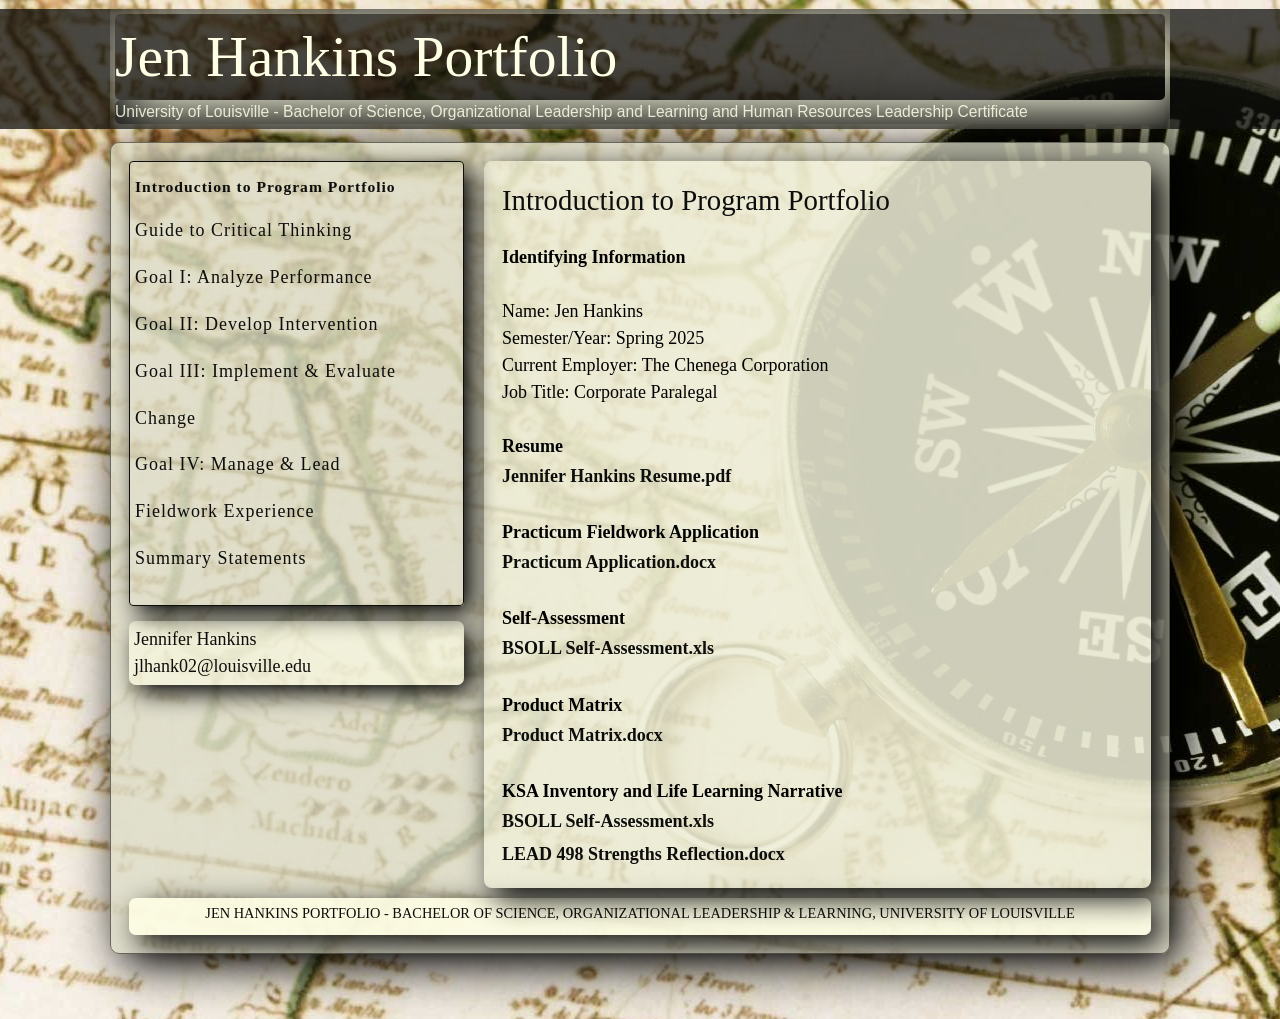
<file: index.html>
﻿
<!DOCTYPE html>


<!--[if lt IE 7]><html lang="en"  class="iewin ie6 ielt9 norgba png"><![endif]-->
<!--[if IE 7]><html lang="en"  class="iewin ie7 ielt9 norgba png"><![endif]-->
<!--[if IE 8]><html lang="en"  class="iewin ie8 ielt9 norgba png"><![endif]-->
<!--[if IE 9]><html lang="en"  class="iewin ie9 png"><![endif]-->
<!--[if (gt IE 9)|!(IE)]><!--><html lang="en" class=""><!--<![endif]-->
<head>
    <meta charset="utf-8">
    <meta property="og:title" content="Jen Hankins Portfolio">
<meta property="og:image" content="https://files.foliotek.com/images/screenshots/GPDtfsG2c-w?t=638808773665460371">
<meta property="og:type" content="website">
<meta property="og:url" content="https://presentation.foliotek.com/portfolio/ExportView/c87e8b1d-bb16-480a-9642-0ada69ec833d?page=e181378a-3ef1-4da7-a0c4-e9688845da04">
<meta property="og:description" content="A Foliotek Portfolio">
<meta name="description" content="A Foliotek Portfolio">

    <title>Jen Hankins Portfolio</title>

    <link href="fltkresources/-1326222438.css" rel="stylesheet" type="text/css">
    

    <script type="text/javascript">
    document.domain = 'foliotek.com';
    </script>

    <link href="fltkresources/1492409928.css" rel="stylesheet" type="text/css">


<link id="grid" href="fltkresources/-1443992161.css" rel="stylesheet" media="screen" type="text/css"><link id="custom" href="fltkresources/1015469081.css" rel="stylesheet" media="screen" type="text/css">




    <link href="fltkresources/1116782234.css" rel="stylesheet" type="text/css">



    <script>
    var fltk = {
        models: {}
    };
</script>
</head>
<body class="v2 view">
        <div id="outer-wrapper" class="container">
    <div id="top-wrapper">
        <div class="container">
            <div id="header-container">
                <h1 id="portfolioTitle" class="contentBlock">Jen Hankins Portfolio</h1>
                <div id="portfolioDescription" class="contentBlock"><div>University of Louisville - Bachelor of Science, Organizational Leadership and Learning and Human Resources Leadership Certificate</div></div>
            </div>
        </div>
    </div>
    <div id="middle-wrapper">
        <div class="container">
            <div id="content-wrapper">
                <div id="content-inner">
                    <div id="side-col" class="span-5">
                        <div class="content-container" id="menu-container">
                            
                            <ul id="menu"><li pageid="e181378a-3ef1-4da7-a0c4-e9688845da04" class="current">
  <a href="Introduction to Program Portfolio.html" pageid="e181378a-3ef1-4da7-a0c4-e9688845da04" data-slug="introduction-to-program-portfolio">Introduction to Program Portfolio</a>
</li><li pageid="65fc0ead-17ca-40a3-9191-16f4cc87f41c" class="">
  <a href="Guide to Critical Thinking.html" pageid="65fc0ead-17ca-40a3-9191-16f4cc87f41c" data-slug="guide-to-critical-thinking">Guide to Critical Thinking</a>
</li><li pageid="91ce5c4d-9a0b-4d85-8b79-c44f118c5cdc" class="">
  <a href="Goal I_ Analyze Performance.html" pageid="91ce5c4d-9a0b-4d85-8b79-c44f118c5cdc" data-slug="goal-i-analyze-performance">Goal I: Analyze Performance</a>
</li><li pageid="2c5a2b47-0f80-4917-8820-c50f4b77f37e" class="">
  <a href="Goal II_ Develop Intervention.html" pageid="2c5a2b47-0f80-4917-8820-c50f4b77f37e" data-slug="goal-ii-develop-intervention">Goal II: Develop Intervention</a>
</li><li pageid="eb23eafe-1638-4a03-92fb-2dab72aa9413" class="">
  <a href="Goal III_ Implement & Evaluate Change.html" pageid="eb23eafe-1638-4a03-92fb-2dab72aa9413" data-slug="goal-iii-implement-evaluate-change">Goal III: Implement & Evaluate Change</a>
</li><li pageid="596a5a19-7ede-4246-993d-ca3e93bbe47d" class="">
  <a href="Goal IV_ Manage & Lead.html" pageid="596a5a19-7ede-4246-993d-ca3e93bbe47d" data-slug="goal-iv-manage-lead">Goal IV: Manage & Lead</a>
</li><li pageid="d71b069f-cc6d-4d31-842d-d08d4aa5b4be" class="">
  <a href="fltkresources/Fieldwork_Evaluation_Final_Jen_Hankins (signed).pdf" pageid="d71b069f-cc6d-4d31-842d-d08d4aa5b4be" data-slug="fieldwork-experience">Fieldwork Experience</a>
</li><li pageid="48b22aef-c59a-49c3-b771-b42ff2d04e5e" class="">
  <a href="fltkresources/Jennifer_Hankins_Summary_of_Learning.pdf" pageid="48b22aef-c59a-49c3-b771-b42ff2d04e5e" data-slug="summary-statements">Summary Statements</a>
</li></ul>
                        </div>     
                        <div class="content-container" id="profile-container">
                            
                            <div class="content"><div id="profileContent" class="contentBlock"><div>Jennifer Hankins</div><div>jlhank02@louisville.edu</div></div></div>
                        </div>
                    </div>

                    <div id="main-col" class="span-15 last">
                        <div class="content-container" id="page-container">
                            <h2 id="page-title" class="block block title">Introduction to Program Portfolio</h2>
                            <div class="contentBlock" id="pageContent"><div><font size="4" color="#000000" face="inherit"><b>Identifying Information</b></font></div><div><font size="4" color="#000000" face="inherit"><br></font></div><div><font size="4" color="#000000" face="inherit">Name: Jen Hankins</font></div><div><font size="4" color="#000000" face="inherit">Semester/Year: Spring 2025</font></div><div><font size="4" color="#000000" face="inherit">Current Employer: The Chenega Corporation</font></div><div><font size="4" color="#000000" face="inherit">Job Title: Corporate Paralegal</font></div><div><font color="#000000" size="4" face="inherit"><br></font></div><div><font size="4" color="#000000" face="inherit"><b>Resume</b></font></div><div><font color="#000000" size="4" face="inherit"><a href="fltkresources/774066333.pdf">Jennifer Hankins Resume.pdf</a><br></font></div><div><b style="font-style: inherit;"><font color="#000000" size="4" face="inherit"><br></font></b></div><div><b style="font-style: inherit;"><font size="4" color="#000000" face="inherit">Practicum Fieldwork Application</font></b></div><div><font color="#000000" size="4" face="inherit"><a href="fltkresources/324482863.docx">Practicum Application.docx</a><br></font></div><div><font color="#000000" size="4" face="inherit"><br></font></div><div><font size="4" color="#000000" face="inherit"><b>Self-Assessment</b></font></div><div><font color="#000000" size="4" face="inherit"><a href="fltkresources/819889343.xls">BSOLL Self-Assessment.xls</a><br></font></div><div><font color="#000000" size="4" face="inherit"><br></font></div><div><b style="font-style: inherit;"><font color="#000000" size="4" face="inherit">Product Matrix</font></b></div><div><font color="#000000" size="4" face="inherit"><a href="fltkresources/1071521066.docx">Product Matrix.docx</a><br></font></div><div><b style="font-family: inherit; color: rgb(0, 0, 0); font-size: large; font-style: inherit;"><br></b></div><div><b style="font-family: inherit; color: rgb(0, 0, 0); font-size: large; font-style: inherit;">KSA Inventory and Life Learning Narrative</b></div><div><font color="#000000" size="4" face="inherit"><a href="fltkresources/-1577835088.xls">BSOLL Self-Assessment.xls</a><br></font></div><div><a href="fltkresources/-1331256882.docx"><font face="Times New Roman, Times" size="4">LEAD 498 Strengths Reflection.docx</font></a><br></div></div>
                        </div>
                    </div>
                </div>
                <div id="footer-container" class="content-container">
                    <div id="footerContent" class="contentBlock">JEN HANKINS PORTFOLIO - BACHELOR OF SCIENCE, ORGANIZATIONAL LEADERSHIP &amp; LEARNING, UNIVERSITY OF LOUISVILLE</div>
                    <div id="footer"></div>
                </div>
            </div>
        </div>
    </div>
    <div id="bottom-wrapper">
        <div class="container">
            <div id="bottom-container">
            </div>
        </div>
    </div>
</div>



    <div id="project-overlay" style="display: none;">
    
</div>


    <div id="outdated">
    <h6>Your browser is out-of-date!</h6>
    <p>You need to update your browser to view Foliotek correctly. <a id="btnUpdateBrowser" href="http://outdatedbrowser.com/en">Update my browser now </a></p>
    <p class="last"><a href="#" id="btnCloseUpdateBrowser" title="Close">&times;</a></p>
</div>
<script src="fltkresources/-27610575.js"></script>

<script>
        function addLoadEvent(func) {
            var oldonload = window.onload;
            if (typeof window.onload != 'function') {
                window.onload = func;
            } else {
                window.onload = function () {
                    if (oldonload) {
                        oldonload();
                    }
                    func();
                }
            }
        }

    addLoadEvent(function () {
            outdatedBrowser({
                bgColor: '#f25648',
                color: '#ffffff',
                lowerThan: 'object-fit',
                languagePath: ''
            })
        });
</script>

    <script type="text/javascript">
        SERVER = {"docRoot":"/","appRootUrl":"https://presentation.foliotek.com/","presentationUserTerms":{"IDPage":{"Singular":"ID Page","Plural":"ID Pages","Indefinite":"ID Page(s)"},"Project":{"Singular":"Project","Plural":"Projects","Indefinite":"Project(s)"},"Eportfolio":{"Singular":"ePortfolio","Plural":"ePortfolios","Indefinite":"ePortfolio(s)"},"Community":{"Singular":"Community","Plural":"Communities","Indefinite":"Community"},"Dashboard":{"Singular":"Dashboard","Plural":"Dashboards","Indefinite":"Dashboard(s)"},"File":{"Singular":"File","Plural":"Files","Indefinite":"Files"},"FullIDPage":{"Singular":"Identity Page","Plural":"Identity Pages","Indefinite":"Identity Page(s)"},"Material":{"Singular":"Material","Plural":"Materials","Indefinite":"Material(s)"}},"portfolioID":"c87e8b1d-bb16-480a-9642-0ada69ec833d","pageID":"e181378a-3ef1-4da7-a0c4-e9688845da04","track":false,"isExport":true,"rc":true,"isScreenshot":false,"gizmoInstances":[],"isDev":false};
        Object.freeze(SERVER);
    </script>
    <script src="fltkresources/1229329416.js"></script>
    <script src="fltkresources/-213078323.js"></script>

    
</body>
</html>
</file>
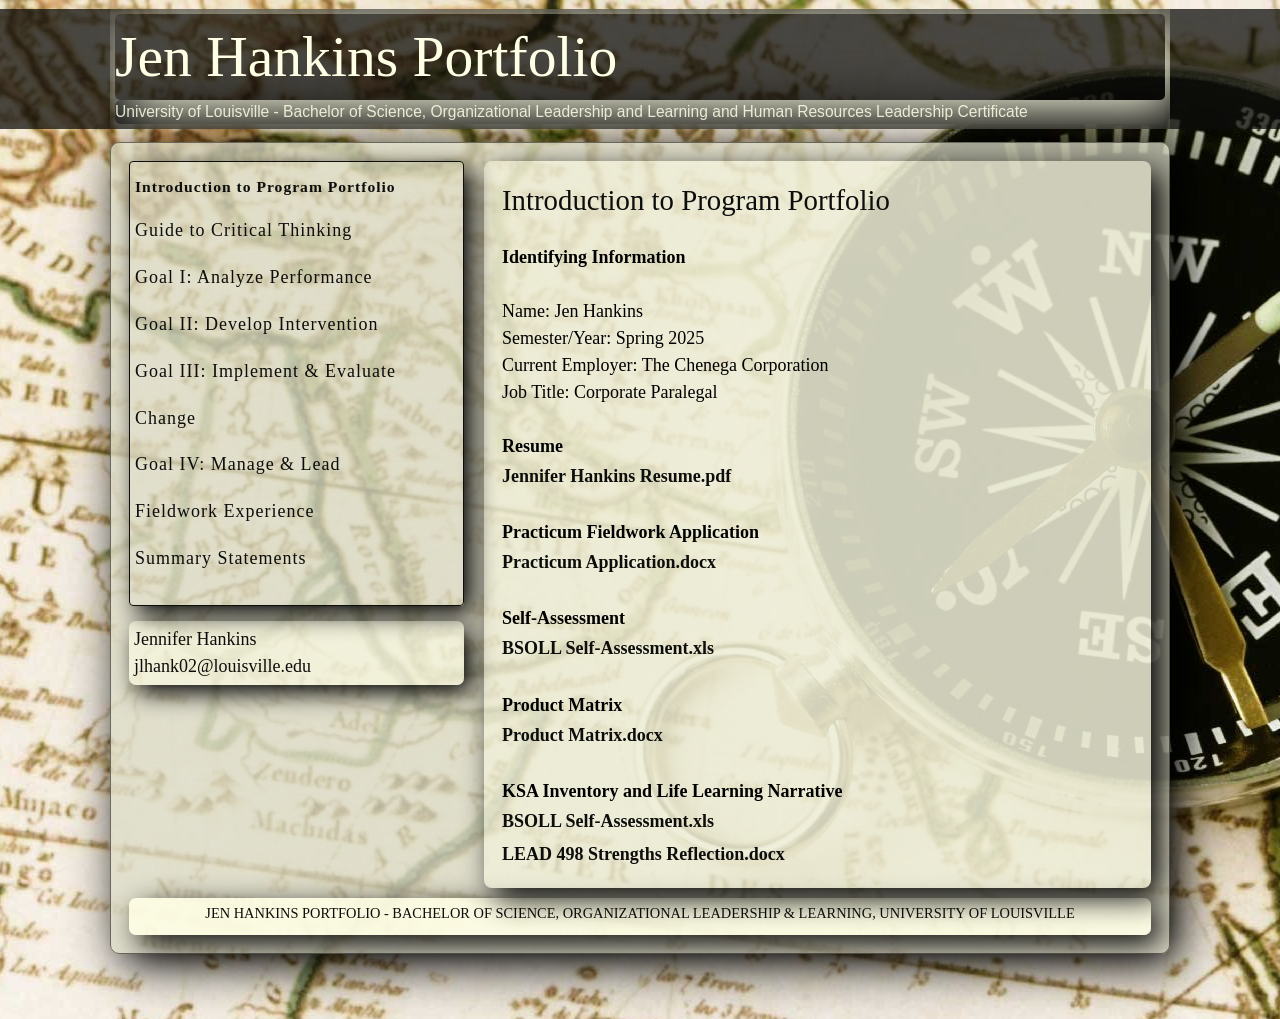
<file: pages/index.html>
﻿
<!DOCTYPE html>


<!--[if lt IE 7]><html lang="en"  class="iewin ie6 ielt9 norgba png"><![endif]-->
<!--[if IE 7]><html lang="en"  class="iewin ie7 ielt9 norgba png"><![endif]-->
<!--[if IE 8]><html lang="en"  class="iewin ie8 ielt9 norgba png"><![endif]-->
<!--[if IE 9]><html lang="en"  class="iewin ie9 png"><![endif]-->
<!--[if (gt IE 9)|!(IE)]><!--><html lang="en" class=""><!--<![endif]-->
<head>
    <meta charset="utf-8">
    <meta property="og:title" content="Jen Hankins Portfolio">
<meta property="og:image" content="https://files.foliotek.com/images/screenshots/GPDtfsG2c-w?t=638809185467853006">
<meta property="og:type" content="website">
<meta property="og:url" content="https://presentation.foliotek.com/portfolio/ExportView/c87e8b1d-bb16-480a-9642-0ada69ec833d?page=e181378a-3ef1-4da7-a0c4-e9688845da04">
<meta property="og:description" content="A Foliotek Portfolio">
<meta name="description" content="A Foliotek Portfolio">

    <title>Jen Hankins Portfolio</title>

    <link href="../fltkresources/-1326222438.css" rel="stylesheet" type="text/css">
    

    <script type="text/javascript">
    document.domain = 'foliotek.com';
    </script>

    <link href="../fltkresources/1492409928.css" rel="stylesheet" type="text/css">


<link id="grid" href="../fltkresources/-1443992161.css" rel="stylesheet" media="screen" type="text/css"><link id="custom" href="../fltkresources/1015469081.css" rel="stylesheet" media="screen" type="text/css">




    <link href="../fltkresources/1116782234.css" rel="stylesheet" type="text/css">



    <script>
    var fltk = {
        models: {}
    };
</script>
</head>
<body class="v2 view">
        <div id="outer-wrapper" class="container">
    <div id="top-wrapper">
        <div class="container">
            <div id="header-container">
                <h1 id="portfolioTitle" class="contentBlock">Jen Hankins Portfolio</h1>
                <div id="portfolioDescription" class="contentBlock"><div>University of Louisville - Bachelor of Science, Organizational Leadership and Learning and Human Resources Leadership Certificate</div></div>
            </div>
        </div>
    </div>
    <div id="middle-wrapper">
        <div class="container">
            <div id="content-wrapper">
                <div id="content-inner">
                    <div id="side-col" class="span-5">
                        <div class="content-container" id="menu-container">
                            
                            <ul id="menu"><li pageid="e181378a-3ef1-4da7-a0c4-e9688845da04" class="current">
  <a href="Introduction to Program Portfolio.html" pageid="e181378a-3ef1-4da7-a0c4-e9688845da04" data-slug="introduction-to-program-portfolio">Introduction to Program Portfolio</a>
</li><li pageid="65fc0ead-17ca-40a3-9191-16f4cc87f41c" class="">
  <a href="Guide to Critical Thinking.html" pageid="65fc0ead-17ca-40a3-9191-16f4cc87f41c" data-slug="guide-to-critical-thinking">Guide to Critical Thinking</a>
</li><li pageid="91ce5c4d-9a0b-4d85-8b79-c44f118c5cdc" class="">
  <a href="Goal I: Analyze Performance.html" pageid="91ce5c4d-9a0b-4d85-8b79-c44f118c5cdc" data-slug="goal-i-analyze-performance">Goal I: Analyze Performance</a>
</li><li pageid="2c5a2b47-0f80-4917-8820-c50f4b77f37e" class="">
  <a href="Goal II: Develop Intervention.html" pageid="2c5a2b47-0f80-4917-8820-c50f4b77f37e" data-slug="goal-ii-develop-intervention">Goal II: Develop Intervention</a>
</li><li pageid="eb23eafe-1638-4a03-92fb-2dab72aa9413" class="">
  <a href="Goal III: Implement & Evaluate Change.html" pageid="eb23eafe-1638-4a03-92fb-2dab72aa9413" data-slug="goal-iii-implement-evaluate-change">Goal III: Implement & Evaluate Change</a>
</li><li pageid="596a5a19-7ede-4246-993d-ca3e93bbe47d" class="">
  <a href="Goal IV: Manage & Lead.html" pageid="596a5a19-7ede-4246-993d-ca3e93bbe47d" data-slug="goal-iv-manage-lead">Goal IV: Manage & Lead</a>
</li><li pageid="d71b069f-cc6d-4d31-842d-d08d4aa5b4be" class="">
  <a href="Fieldwork Experience.html" pageid="d71b069f-cc6d-4d31-842d-d08d4aa5b4be" data-slug="fieldwork-experience">Fieldwork Experience</a>
</li><li pageid="48b22aef-c59a-49c3-b771-b42ff2d04e5e" class="">
  <a href="Summary Statements.html" pageid="48b22aef-c59a-49c3-b771-b42ff2d04e5e" data-slug="summary-statements">Summary Statements</a>
</li></ul>
                        </div>     
                        <div class="content-container" id="profile-container">
                            
                            <div class="content"><div id="profileContent" class="contentBlock"><div>Jennifer Hankins</div><div>jlhank02@louisville.edu</div></div></div>
                        </div>
                    </div>

                    <div id="main-col" class="span-15 last">
                        <div class="content-container" id="page-container">
                            <h2 id="page-title" class="block block title">Introduction to Program Portfolio</h2>
                            <div class="contentBlock" id="pageContent"><div><font size="4" color="#000000" face="inherit"><b>Identifying Information</b></font></div><div><font size="4" color="#000000" face="inherit"><br></font></div><div><font size="4" color="#000000" face="inherit">Name: Jen Hankins</font></div><div><font size="4" color="#000000" face="inherit">Semester/Year: Spring 2025</font></div><div><font size="4" color="#000000" face="inherit">Current Employer: The Chenega Corporation</font></div><div><font size="4" color="#000000" face="inherit">Job Title: Corporate Paralegal</font></div><div><font color="#000000" size="4" face="inherit"><br></font></div><div><font size="4" color="#000000" face="inherit"><b>Resume</b></font></div><div><font color="#000000" size="4" face="inherit"><a href="../fltkresources/774066333.pdf">Jennifer Hankins Resume.pdf</a><br></font></div><div><b style="font-style: inherit;"><font color="#000000" size="4" face="inherit"><br></font></b></div><div><b style="font-style: inherit;"><font size="4" color="#000000" face="inherit">Practicum Fieldwork Application</font></b></div><div><font color="#000000" size="4" face="inherit"><a href="../fltkresources/324482863.docx">Practicum Application.docx</a><br></font></div><div><font color="#000000" size="4" face="inherit"><br></font></div><div><font size="4" color="#000000" face="inherit"><b>Self-Assessment</b></font></div><div><font color="#000000" size="4" face="inherit"><a href="../fltkresources/819889343.xls">BSOLL Self-Assessment.xls</a><br></font></div><div><font color="#000000" size="4" face="inherit"><br></font></div><div><b style="font-style: inherit;"><font color="#000000" size="4" face="inherit">Product Matrix</font></b></div><div><font color="#000000" size="4" face="inherit"><a href="../fltkresources/1071521066.docx">Product Matrix.docx</a><br></font></div><div><b style="font-family: inherit; color: rgb(0, 0, 0); font-size: large; font-style: inherit;"><br></b></div><div><b style="font-family: inherit; color: rgb(0, 0, 0); font-size: large; font-style: inherit;">KSA Inventory and Life Learning Narrative</b></div><div><font color="#000000" size="4" face="inherit"><a href="../fltkresources/-1577835088.xls">BSOLL Self-Assessment.xls</a><br></font></div><div><a href="../fltkresources/-1331256882.docx"><font face="Times New Roman, Times" size="4">LEAD 498 Strengths Reflection.docx</font></a><br></div></div>
                        </div>
                    </div>
                </div>
                <div id="footer-container" class="content-container">
                    <div id="footerContent" class="contentBlock">JEN HANKINS PORTFOLIO - BACHELOR OF SCIENCE, ORGANIZATIONAL LEADERSHIP &amp; LEARNING, UNIVERSITY OF LOUISVILLE</div>
                    <div id="footer"></div>
                </div>
            </div>
        </div>
    </div>
    <div id="bottom-wrapper">
        <div class="container">
            <div id="bottom-container">
            </div>
        </div>
    </div>
</div>



    <div id="project-overlay" style="display: none;">
    
</div>


    <div id="outdated">
    <h6>Your browser is out-of-date!</h6>
    <p>You need to update your browser to view Foliotek correctly. <a id="btnUpdateBrowser" href="http://outdatedbrowser.com/en">Update my browser now </a></p>
    <p class="last"><a href="#" id="btnCloseUpdateBrowser" title="Close">&times;</a></p>
</div>
<script src="../fltkresources/-27610575.js"></script>

<script>
        function addLoadEvent(func) {
            var oldonload = window.onload;
            if (typeof window.onload != 'function') {
                window.onload = func;
            } else {
                window.onload = function () {
                    if (oldonload) {
                        oldonload();
                    }
                    func();
                }
            }
        }

    addLoadEvent(function () {
            outdatedBrowser({
                bgColor: '#f25648',
                color: '#ffffff',
                lowerThan: 'object-fit',
                languagePath: ''
            })
        });
</script>

    <script type="text/javascript">
        SERVER = {"docRoot":"/","appRootUrl":"https://presentation.foliotek.com/","presentationUserTerms":{"IDPage":{"Singular":"ID Page","Plural":"ID Pages","Indefinite":"ID Page(s)"},"Project":{"Singular":"Project","Plural":"Projects","Indefinite":"Project(s)"},"Eportfolio":{"Singular":"ePortfolio","Plural":"ePortfolios","Indefinite":"ePortfolio(s)"},"Community":{"Singular":"Community","Plural":"Communities","Indefinite":"Community"},"Dashboard":{"Singular":"Dashboard","Plural":"Dashboards","Indefinite":"Dashboard(s)"},"File":{"Singular":"File","Plural":"Files","Indefinite":"Files"},"FullIDPage":{"Singular":"Identity Page","Plural":"Identity Pages","Indefinite":"Identity Page(s)"},"Material":{"Singular":"Material","Plural":"Materials","Indefinite":"Material(s)"}},"portfolioID":"c87e8b1d-bb16-480a-9642-0ada69ec833d","pageID":"e181378a-3ef1-4da7-a0c4-e9688845da04","track":false,"isExport":true,"rc":true,"isScreenshot":false,"gizmoInstances":[],"isDev":false};
        Object.freeze(SERVER);
    </script>
    <script src="../fltkresources/1229329416.js"></script>
    <script src="../fltkresources/-213078323.js"></script>

    
</body>
</html>
</file>
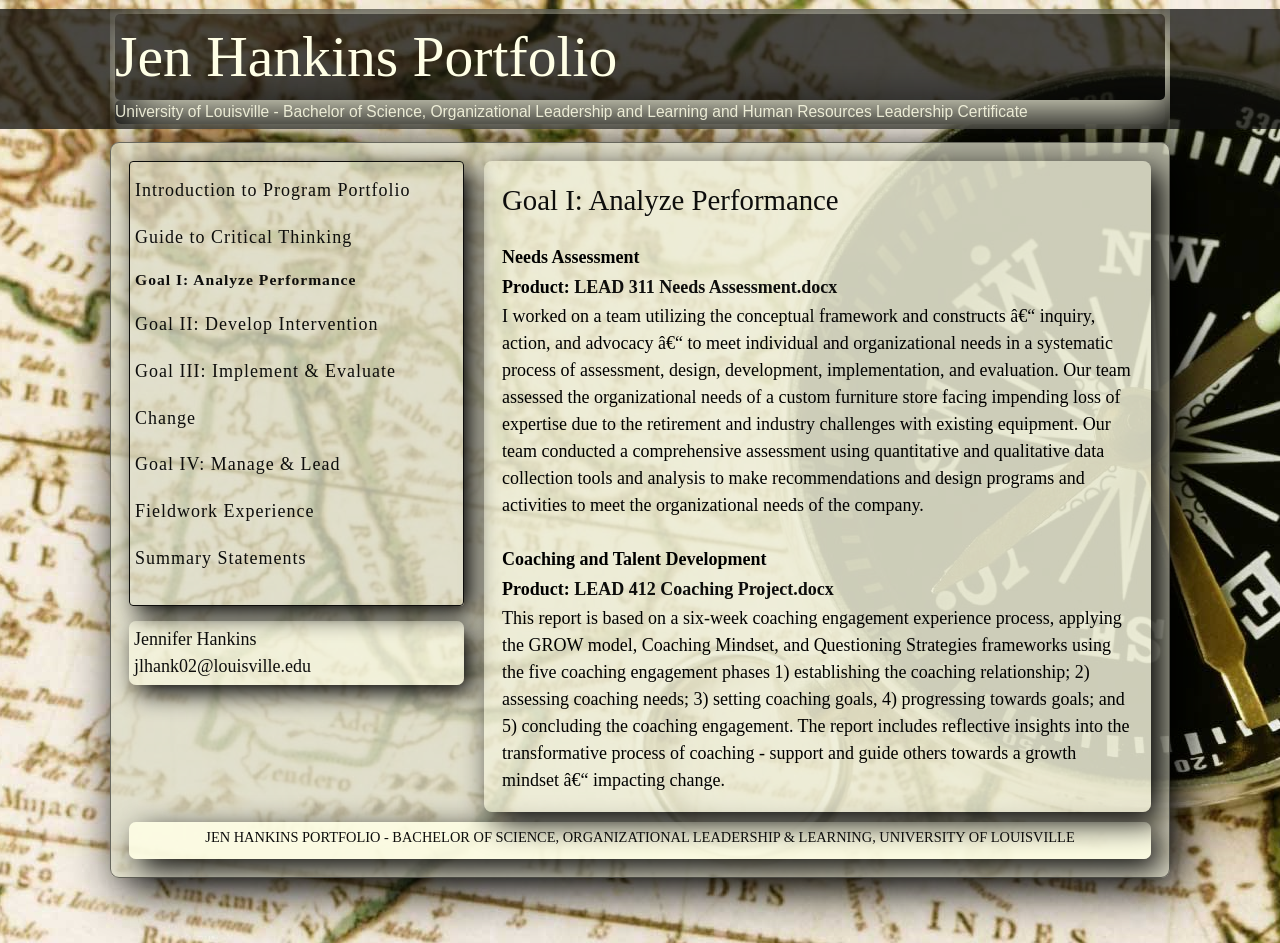
<file: Goal I_ Analyze Performance.html>
﻿
<!DOCTYPE html>


<!--[if lt IE 7]><html lang="en"  class="iewin ie6 ielt9 norgba png"><![endif]-->
<!--[if IE 7]><html lang="en"  class="iewin ie7 ielt9 norgba png"><![endif]-->
<!--[if IE 8]><html lang="en"  class="iewin ie8 ielt9 norgba png"><![endif]-->
<!--[if IE 9]><html lang="en"  class="iewin ie9 png"><![endif]-->
<!--[if (gt IE 9)|!(IE)]><!--><html lang="en" class=""><!--<![endif]-->
<head>
    <meta charset="utf-8">
    <meta property="og:title" content="Jen Hankins Portfolio">
<meta property="og:image" content="https://files.foliotek.com/images/screenshots/GPDtfsG2c-w?t=638808773665460371">
<meta property="og:type" content="website">
<meta property="og:url" content="https://presentation.foliotek.com/portfolio/ExportView/c87e8b1d-bb16-480a-9642-0ada69ec833d?page=91ce5c4d-9a0b-4d85-8b79-c44f118c5cdc">
<meta property="og:description" content="A Foliotek Portfolio">
<meta name="description" content="A Foliotek Portfolio">

    <title>Jen Hankins Portfolio</title>

    <link href="fltkresources/-1326222438.css" rel="stylesheet" type="text/css">
    

    <script type="text/javascript">
    document.domain = 'foliotek.com';
    </script>

    <link href="fltkresources/1492409928.css" rel="stylesheet" type="text/css">


<link id="grid" href="fltkresources/-1443992161.css" rel="stylesheet" media="screen" type="text/css"><link id="custom" href="fltkresources/1015469081.css" rel="stylesheet" media="screen" type="text/css">




    <link href="fltkresources/1116782234.css" rel="stylesheet" type="text/css">



    <script>
    var fltk = {
        models: {}
    };
</script>
</head>
<body class="v2 view">
        <div id="outer-wrapper" class="container">
    <div id="top-wrapper">
        <div class="container">
            <div id="header-container">
                <h1 id="portfolioTitle" class="contentBlock">Jen Hankins Portfolio</h1>
                <div id="portfolioDescription" class="contentBlock"><div>University of Louisville - Bachelor of Science, Organizational Leadership and Learning and Human Resources Leadership Certificate</div></div>
            </div>
        </div>
    </div>
    <div id="middle-wrapper">
        <div class="container">
            <div id="content-wrapper">
                <div id="content-inner">
                    <div id="side-col" class="span-5">
                        <div class="content-container" id="menu-container">
                            
                            <ul id="menu"><li pageid="e181378a-3ef1-4da7-a0c4-e9688845da04" class="">
  <a href="Introduction to Program Portfolio.html" pageid="e181378a-3ef1-4da7-a0c4-e9688845da04" data-slug="introduction-to-program-portfolio">Introduction to Program Portfolio</a>
</li><li pageid="65fc0ead-17ca-40a3-9191-16f4cc87f41c" class="">
  <a href="Guide to Critical Thinking.html" pageid="65fc0ead-17ca-40a3-9191-16f4cc87f41c" data-slug="guide-to-critical-thinking">Guide to Critical Thinking</a>
</li><li pageid="91ce5c4d-9a0b-4d85-8b79-c44f118c5cdc" class="current">
  <a href="Goal I_ Analyze Performance.html" pageid="91ce5c4d-9a0b-4d85-8b79-c44f118c5cdc" data-slug="goal-i-analyze-performance">Goal I: Analyze Performance</a>
</li><li pageid="2c5a2b47-0f80-4917-8820-c50f4b77f37e" class="">
  <a href="Goal II_ Develop Intervention.html" pageid="2c5a2b47-0f80-4917-8820-c50f4b77f37e" data-slug="goal-ii-develop-intervention">Goal II: Develop Intervention</a>
</li><li pageid="eb23eafe-1638-4a03-92fb-2dab72aa9413" class="">
  <a href="Goal III_ Implement & Evaluate Change.html" pageid="eb23eafe-1638-4a03-92fb-2dab72aa9413" data-slug="goal-iii-implement-evaluate-change">Goal III: Implement & Evaluate Change</a>
</li><li pageid="596a5a19-7ede-4246-993d-ca3e93bbe47d" class="">
  <a href="Goal IV_ Manage & Lead.html" pageid="596a5a19-7ede-4246-993d-ca3e93bbe47d" data-slug="goal-iv-manage-lead">Goal IV: Manage & Lead</a>
</li><li pageid="d71b069f-cc6d-4d31-842d-d08d4aa5b4be" class="">
  <a href="fltkresources/Fieldwork_Evaluation_Final_Jen_Hankins (signed).pdf" pageid="d71b069f-cc6d-4d31-842d-d08d4aa5b4be" data-slug="fieldwork-experience">Fieldwork Experience</a>
</li><li pageid="48b22aef-c59a-49c3-b771-b42ff2d04e5e" class="">
  <a href="fltkresources/Jennifer_Hankins_Summary_of_Learning.pdf" pageid="48b22aef-c59a-49c3-b771-b42ff2d04e5e" data-slug="summary-statements">Summary Statements</a>
</li></ul>
                        </div>     
                        <div class="content-container" id="profile-container">
                            
                            <div class="content"><div id="profileContent" class="contentBlock"><div>Jennifer Hankins</div><div>jlhank02@louisville.edu</div></div></div>
                        </div>
                    </div>

                    <div id="main-col" class="span-15 last">
                        <div class="content-container" id="page-container">
                            <h2 id="page-title" class="block block title">Goal I: Analyze Performance</h2>
                            <div class="contentBlock" id="pageContent"><div><b><font color="#000000" size="4" face="inherit">Needs Assessment</font></b></div><div><font face="Times New Roman, Times"><b><font color="#000000" size="4">P</font></b><b style="font-style: inherit;"><font color="#000000" size="4">roduct:&nbsp;</font></b><b style="font-style: inherit;"><font color="#000000" size="4"><a href="fltkresources/2080876793.docx">LEAD 311 Needs Assessment.docx</a></font></b></font></div><div><font face="Times New Roman, Times"><span style="color: rgb(0, 0, 0); font-size: large;">I worked on a team utilizing the conceptual
framework and constructs â€“ inquiry, action, and advocacy â€“ to meet individual
and organizational needs in a systematic process of assessment, design,
development, implementation, and evaluation. Our team assessed the
organizational needs of a custom furniture store facing impending loss of expertise due to the retirement and
industry challenges with existing equipment. Our team conducted a
com</span><font style="color: rgb(0, 0, 0); font-size: large; font-style: inherit; font-weight: inherit;">prehensive assessment using quantitative and qualitative data collection
tools and analysis to make recommendations and design programs and activities
to meet the organizational needs of the company.</font></font></div><div><font face="Times New Roman, Times"><font style="color: rgb(0, 0, 0); font-size: large; font-style: inherit; font-weight: inherit;"><br></font></font></div><div><div style="font-weight: 400; font-style: normal; font-size: 14.4014px; font-family: &quot;Palatino Linotype&quot;, &quot;Book Antiqua&quot;, Palatino;"><b><font color="#000000" size="4" face="inherit">Coaching and Talent Development</font></b></div><div style="font-weight: 400; font-style: normal; font-size: 14.4014px; font-family: &quot;Palatino Linotype&quot;, &quot;Book Antiqua&quot;, Palatino;"><font face="Times New Roman, Times"><b><font color="#000000" size="4">P</font></b><b style="font-style: inherit;"><font color="#000000" size="4">roduct:&nbsp;<a href="fltkresources/568014259.docx">LEAD 412 Coaching Project.docx</a></font></b></font></div></div><div style="font-weight: 400; font-style: normal;"><font color="#000000" style="" size="4" face="Times New Roman, Times">This report is based on a
six-week coaching engagement experience process, applying the GROW model,
Coaching Mindset, and Questioning Strategies frameworks using the five coaching
engagement phases 1) establishing the coaching relationship; 2) assessing coaching
needs; 3) setting coaching goals, 4) progressing towards goals; and 5) concluding
the coaching engagement. The report includes reflective insights into the transformative
process of coaching - support and guide others towards a growth mindset â€“
impacting change.</font></div></div>
                        </div>
                    </div>
                </div>
                <div id="footer-container" class="content-container">
                    <div id="footerContent" class="contentBlock">JEN HANKINS PORTFOLIO - BACHELOR OF SCIENCE, ORGANIZATIONAL LEADERSHIP &amp; LEARNING, UNIVERSITY OF LOUISVILLE</div>
                    <div id="footer"></div>
                </div>
            </div>
        </div>
    </div>
    <div id="bottom-wrapper">
        <div class="container">
            <div id="bottom-container">
            </div>
        </div>
    </div>
</div>



    <div id="project-overlay" style="display: none;">
    
</div>


    <div id="outdated">
    <h6>Your browser is out-of-date!</h6>
    <p>You need to update your browser to view Foliotek correctly. <a id="btnUpdateBrowser" href="http://outdatedbrowser.com/en">Update my browser now </a></p>
    <p class="last"><a href="#" id="btnCloseUpdateBrowser" title="Close">&times;</a></p>
</div>
<script src="fltkresources/-27610575.js"></script>

<script>
        function addLoadEvent(func) {
            var oldonload = window.onload;
            if (typeof window.onload != 'function') {
                window.onload = func;
            } else {
                window.onload = function () {
                    if (oldonload) {
                        oldonload();
                    }
                    func();
                }
            }
        }

    addLoadEvent(function () {
            outdatedBrowser({
                bgColor: '#f25648',
                color: '#ffffff',
                lowerThan: 'object-fit',
                languagePath: ''
            })
        });
</script>

    <script type="text/javascript">
        SERVER = {"docRoot":"/","appRootUrl":"https://presentation.foliotek.com/","presentationUserTerms":{"IDPage":{"Singular":"ID Page","Plural":"ID Pages","Indefinite":"ID Page(s)"},"Project":{"Singular":"Project","Plural":"Projects","Indefinite":"Project(s)"},"Eportfolio":{"Singular":"ePortfolio","Plural":"ePortfolios","Indefinite":"ePortfolio(s)"},"Community":{"Singular":"Community","Plural":"Communities","Indefinite":"Community"},"Dashboard":{"Singular":"Dashboard","Plural":"Dashboards","Indefinite":"Dashboard(s)"},"File":{"Singular":"File","Plural":"Files","Indefinite":"Files"},"FullIDPage":{"Singular":"Identity Page","Plural":"Identity Pages","Indefinite":"Identity Page(s)"},"Material":{"Singular":"Material","Plural":"Materials","Indefinite":"Material(s)"}},"portfolioID":"c87e8b1d-bb16-480a-9642-0ada69ec833d","pageID":"91ce5c4d-9a0b-4d85-8b79-c44f118c5cdc","track":false,"isExport":true,"rc":true,"isScreenshot":false,"gizmoInstances":[],"isDev":false};
        Object.freeze(SERVER);
    </script>
    <script src="fltkresources/1229329416.js"></script>
    <script src="fltkresources/-213078323.js"></script>

    
</body>
</html>
</file>
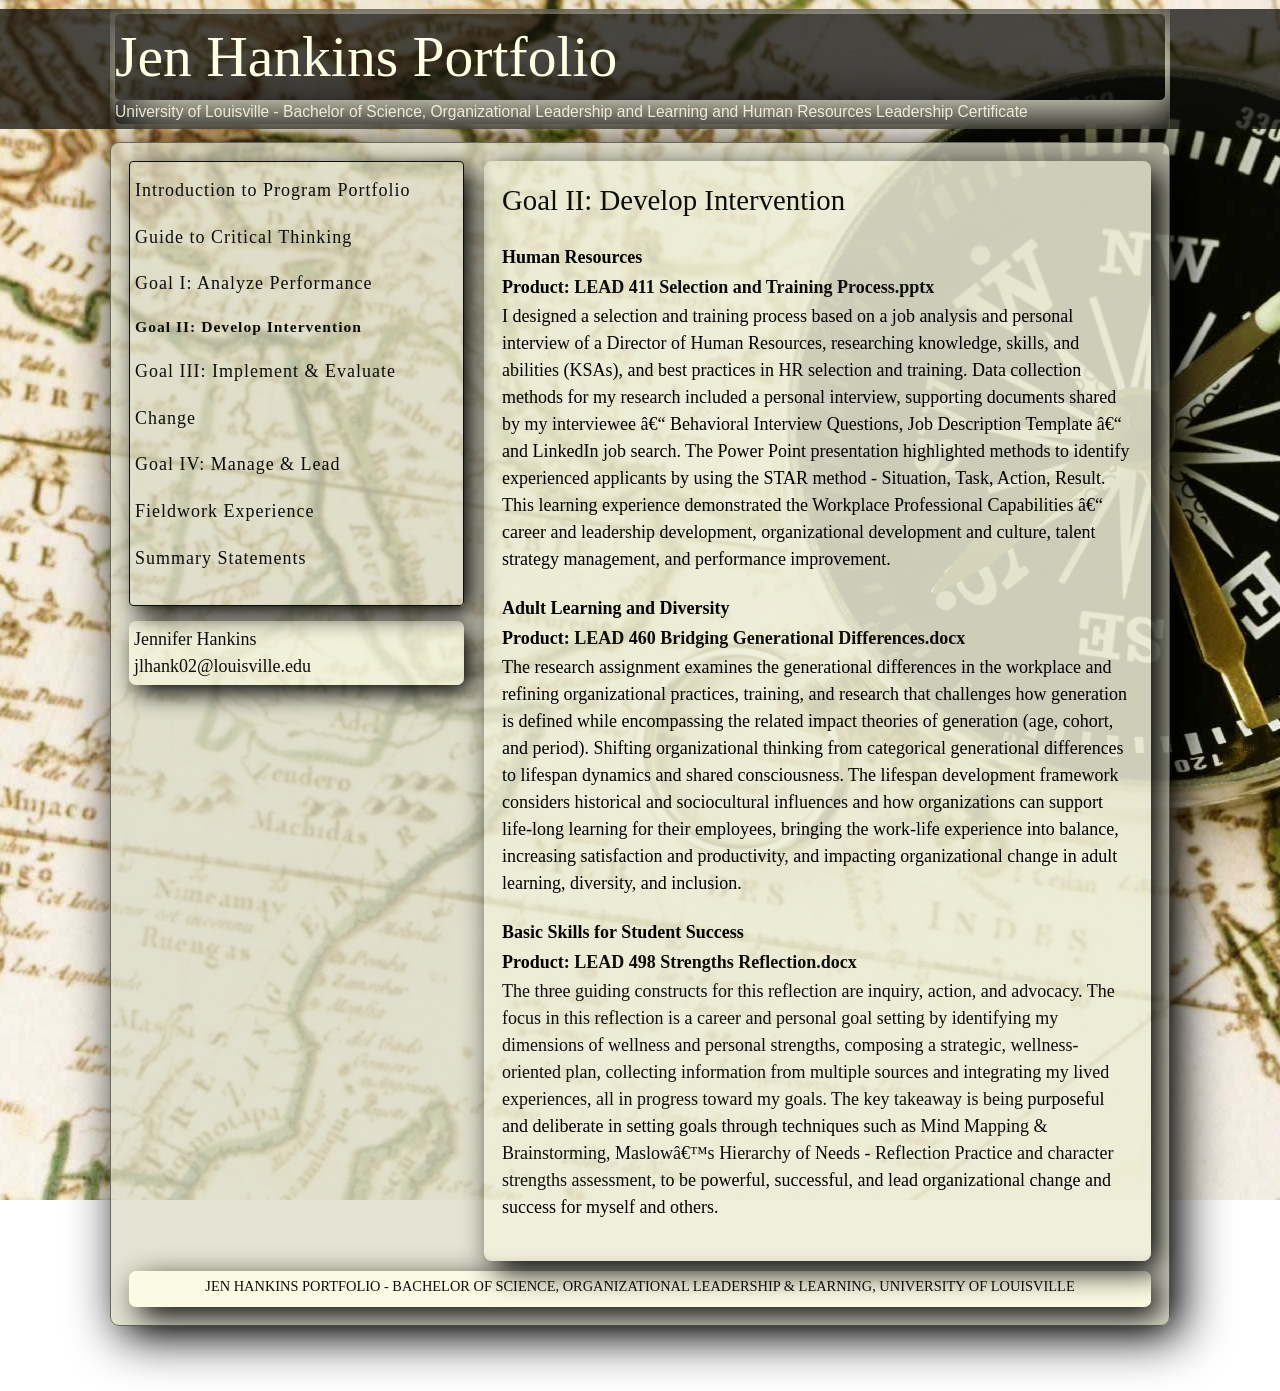
<file: Goal II_ Develop Intervention.html>
﻿
<!DOCTYPE html>


<!--[if lt IE 7]><html lang="en"  class="iewin ie6 ielt9 norgba png"><![endif]-->
<!--[if IE 7]><html lang="en"  class="iewin ie7 ielt9 norgba png"><![endif]-->
<!--[if IE 8]><html lang="en"  class="iewin ie8 ielt9 norgba png"><![endif]-->
<!--[if IE 9]><html lang="en"  class="iewin ie9 png"><![endif]-->
<!--[if (gt IE 9)|!(IE)]><!--><html lang="en" class=""><!--<![endif]-->
<head>
    <meta charset="utf-8">
    <meta property="og:title" content="Jen Hankins Portfolio">
<meta property="og:image" content="https://files.foliotek.com/images/screenshots/GPDtfsG2c-w?t=638808773665460371">
<meta property="og:type" content="website">
<meta property="og:url" content="https://presentation.foliotek.com/portfolio/ExportView/c87e8b1d-bb16-480a-9642-0ada69ec833d?page=2c5a2b47-0f80-4917-8820-c50f4b77f37e">
<meta property="og:description" content="A Foliotek Portfolio">
<meta name="description" content="A Foliotek Portfolio">

    <title>Jen Hankins Portfolio</title>

    <link href="fltkresources/-1326222438.css" rel="stylesheet" type="text/css">
    

    <script type="text/javascript">
    document.domain = 'foliotek.com';
    </script>

    <link href="fltkresources/1492409928.css" rel="stylesheet" type="text/css">


<link id="grid" href="fltkresources/-1443992161.css" rel="stylesheet" media="screen" type="text/css"><link id="custom" href="fltkresources/1015469081.css" rel="stylesheet" media="screen" type="text/css">




    <link href="fltkresources/1116782234.css" rel="stylesheet" type="text/css">



    <script>
    var fltk = {
        models: {}
    };
</script>
</head>
<body class="v2 view">
        <div id="outer-wrapper" class="container">
    <div id="top-wrapper">
        <div class="container">
            <div id="header-container">
                <h1 id="portfolioTitle" class="contentBlock">Jen Hankins Portfolio</h1>
                <div id="portfolioDescription" class="contentBlock"><div>University of Louisville - Bachelor of Science, Organizational Leadership and Learning and Human Resources Leadership Certificate</div></div>
            </div>
        </div>
    </div>
    <div id="middle-wrapper">
        <div class="container">
            <div id="content-wrapper">
                <div id="content-inner">
                    <div id="side-col" class="span-5">
                        <div class="content-container" id="menu-container">
                            
                            <ul id="menu"><li pageid="e181378a-3ef1-4da7-a0c4-e9688845da04" class="">
  <a href="Introduction to Program Portfolio.html" pageid="e181378a-3ef1-4da7-a0c4-e9688845da04" data-slug="introduction-to-program-portfolio">Introduction to Program Portfolio</a>
</li><li pageid="65fc0ead-17ca-40a3-9191-16f4cc87f41c" class="">
  <a href="Guide to Critical Thinking.html" pageid="65fc0ead-17ca-40a3-9191-16f4cc87f41c" data-slug="guide-to-critical-thinking">Guide to Critical Thinking</a>
</li><li pageid="91ce5c4d-9a0b-4d85-8b79-c44f118c5cdc" class="">
  <a href="Goal I_ Analyze Performance.html" pageid="91ce5c4d-9a0b-4d85-8b79-c44f118c5cdc" data-slug="goal-i-analyze-performance">Goal I: Analyze Performance</a>
</li><li pageid="2c5a2b47-0f80-4917-8820-c50f4b77f37e" class="current">
  <a href="Goal II_ Develop Intervention.html" pageid="2c5a2b47-0f80-4917-8820-c50f4b77f37e" data-slug="goal-ii-develop-intervention">Goal II: Develop Intervention</a>
</li><li pageid="eb23eafe-1638-4a03-92fb-2dab72aa9413" class="">
  <a href="Goal III_ Implement & Evaluate Change.html" pageid="eb23eafe-1638-4a03-92fb-2dab72aa9413" data-slug="goal-iii-implement-evaluate-change">Goal III: Implement & Evaluate Change</a>
</li><li pageid="596a5a19-7ede-4246-993d-ca3e93bbe47d" class="">
  <a href="Goal IV_ Manage & Lead.html" pageid="596a5a19-7ede-4246-993d-ca3e93bbe47d" data-slug="goal-iv-manage-lead">Goal IV: Manage & Lead</a>
</li><li pageid="d71b069f-cc6d-4d31-842d-d08d4aa5b4be" class="">
  <a href="fltkresources/Fieldwork_Evaluation_Final_Jen_Hankins (signed).pdf" pageid="d71b069f-cc6d-4d31-842d-d08d4aa5b4be" data-slug="fieldwork-experience">Fieldwork Experience</a>
</li><li pageid="48b22aef-c59a-49c3-b771-b42ff2d04e5e" class="">
  <a href="fltkresources/Jennifer_Hankins_Summary_of_Learning.pdf" pageid="48b22aef-c59a-49c3-b771-b42ff2d04e5e" data-slug="summary-statements">Summary Statements</a>
</li></ul>
                        </div>     
                        <div class="content-container" id="profile-container">
                            
                            <div class="content"><div id="profileContent" class="contentBlock"><div>Jennifer Hankins</div><div>jlhank02@louisville.edu</div></div></div>
                        </div>
                    </div>

                    <div id="main-col" class="span-15 last">
                        <div class="content-container" id="page-container">
                            <h2 id="page-title" class="block block title">Goal II: Develop Intervention</h2>
                            <div class="contentBlock" id="pageContent"><div><b><font color="#000000" size="4" face="inherit">Human Resources</font></b></div><div><font face="Times New Roman, Times"><b><font color="#000000" size="4">P</font></b><b style="font-style: inherit;"><font color="#000000" size="4">roduct:&nbsp;<a href="fltkresources/-1854100588.pptx">LEAD 411 Selection and Training Process.pptx</a></font></b></font></div><div><p class="MsoNormal"><font color="#000000" style="" size="4" face="Times New Roman, Times">I designed a
selection and training process based on a job analysis and personal interview
of a Director of Human Resources, researching knowledge, skills, and abilities
(KSAs), and best practices in HR selection and training. Data collection
methods for my research included a personal interview, supporting documents
shared by my interviewee â€“ Behavioral Interview Questions, Job Description
Template â€“ and LinkedIn job search. The Power Point presentation highlighted
methods to identify experienced applicants by using the STAR method -
Situation, Task, Action, Result. This learning experience demonstrated the Workplace
Professional Capabilities â€“ career and leadership development, organizational
development and culture, talent strategy management, and performance improvement.</font><span style="font-family: &quot;Times New Roman&quot;, serif; font-size: 12pt;"><o:p></o:p></span></p></div><div><font color="#000000" size="4"><b>Adult Learning and Diversity</b></font></div><div><font face="Times New Roman, Times"><b><font color="#000000" size="4">P</font></b><b style="font-style: inherit;"><font color="#000000" size="4">roduct:&nbsp;<a href="fltkresources/973925571.docx">LEAD 460 Bridging Generational Differences.docx</a></font></b></font></div><div><p class="MsoNormal"><font color="#000000" style="" size="4" face="Times New Roman, Times">The
research assignment examines the generational differences in the workplace and refining
organizational practices, training, and research that challenges how generation
is defined while encompassing the related impact theories of generation (age,
cohort, and period). Shifting organizational thinking from categorical
generational differences to lifespan dynamics and shared consciousness. The
lifespan development framework considers historical and sociocultural
influences and how organizations can support life-long learning for their
employees, bringing the work-life experience into balance, increasing
satisfaction and productivity, and impacting organizational change in adult
learning, diversity, and inclusion.</font><span style="font-family: &quot;Times New Roman&quot;, serif; font-size: 12pt;"><o:p></o:p></span></p></div><div><b style="font-family: inherit; font-style: inherit;"><font color="#000000" size="4" face="inherit">Basic Skills for Student Success</font></b></div><div><font face="Times New Roman, Times"><b><font color="#000000" size="4">P</font></b><b style="font-style: inherit;"><font color="#000000" size="4">roduct:&nbsp;<a href="fltkresources/-1331256882.docx">LEAD 498 Strengths Reflection.docx</a></font></b></font></div><div><p class="Default"><font face="Times New Roman, Times"><font size="4">The three
guiding constructs for this reflection are inquiry, action, and advocacy. The focus
in this reflection is a career and personal goal setting by identifying my dimensions
of wellness and personal strengths, composing a strategic, wellness-oriented
plan, collecting information from multiple sources and integrating my lived
experiences, all in progress toward my goals. The key takeaway is being <span style="color: black;">purposeful
and deliberate in setting goals through techniques such as </span>Mind Mapping &amp; Brainstorming, Maslowâ€™s
Hierarchy of Needs - Reflection Practice<b> </b>and<b> </b>character strengths assessment</font><span style="color: black;"><font size="4">, to
be powerful, successful, and lead organizational change and success for myself
and others.</font></span></font></p></div></div>
                        </div>
                    </div>
                </div>
                <div id="footer-container" class="content-container">
                    <div id="footerContent" class="contentBlock">JEN HANKINS PORTFOLIO - BACHELOR OF SCIENCE, ORGANIZATIONAL LEADERSHIP &amp; LEARNING, UNIVERSITY OF LOUISVILLE</div>
                    <div id="footer"></div>
                </div>
            </div>
        </div>
    </div>
    <div id="bottom-wrapper">
        <div class="container">
            <div id="bottom-container">
            </div>
        </div>
    </div>
</div>



    <div id="project-overlay" style="display: none;">
    
</div>


    <div id="outdated">
    <h6>Your browser is out-of-date!</h6>
    <p>You need to update your browser to view Foliotek correctly. <a id="btnUpdateBrowser" href="http://outdatedbrowser.com/en">Update my browser now </a></p>
    <p class="last"><a href="#" id="btnCloseUpdateBrowser" title="Close">&times;</a></p>
</div>
<script src="fltkresources/-27610575.js"></script>

<script>
        function addLoadEvent(func) {
            var oldonload = window.onload;
            if (typeof window.onload != 'function') {
                window.onload = func;
            } else {
                window.onload = function () {
                    if (oldonload) {
                        oldonload();
                    }
                    func();
                }
            }
        }

    addLoadEvent(function () {
            outdatedBrowser({
                bgColor: '#f25648',
                color: '#ffffff',
                lowerThan: 'object-fit',
                languagePath: ''
            })
        });
</script>

    <script type="text/javascript">
        SERVER = {"docRoot":"/","appRootUrl":"https://presentation.foliotek.com/","presentationUserTerms":{"IDPage":{"Singular":"ID Page","Plural":"ID Pages","Indefinite":"ID Page(s)"},"Project":{"Singular":"Project","Plural":"Projects","Indefinite":"Project(s)"},"Eportfolio":{"Singular":"ePortfolio","Plural":"ePortfolios","Indefinite":"ePortfolio(s)"},"Community":{"Singular":"Community","Plural":"Communities","Indefinite":"Community"},"Dashboard":{"Singular":"Dashboard","Plural":"Dashboards","Indefinite":"Dashboard(s)"},"File":{"Singular":"File","Plural":"Files","Indefinite":"Files"},"FullIDPage":{"Singular":"Identity Page","Plural":"Identity Pages","Indefinite":"Identity Page(s)"},"Material":{"Singular":"Material","Plural":"Materials","Indefinite":"Material(s)"}},"portfolioID":"c87e8b1d-bb16-480a-9642-0ada69ec833d","pageID":"2c5a2b47-0f80-4917-8820-c50f4b77f37e","track":false,"isExport":true,"rc":true,"isScreenshot":false,"gizmoInstances":[],"isDev":false};
        Object.freeze(SERVER);
    </script>
    <script src="fltkresources/1229329416.js"></script>
    <script src="fltkresources/-213078323.js"></script>

    
</body>
</html>
</file>
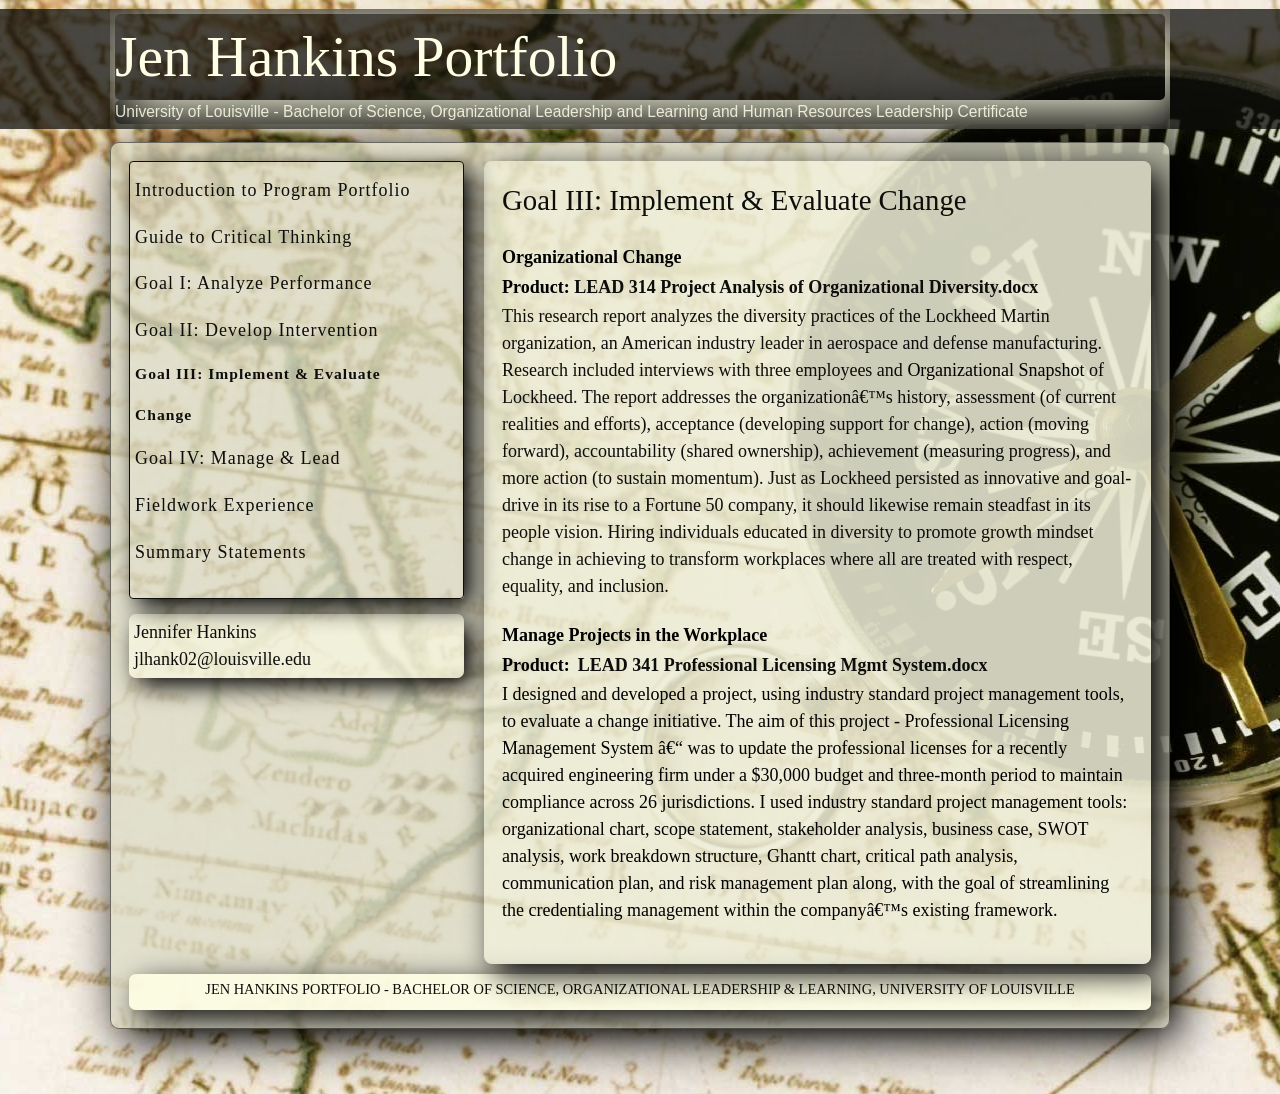
<file: Goal III_ Implement & Evaluate Change.html>
﻿
<!DOCTYPE html>


<!--[if lt IE 7]><html lang="en"  class="iewin ie6 ielt9 norgba png"><![endif]-->
<!--[if IE 7]><html lang="en"  class="iewin ie7 ielt9 norgba png"><![endif]-->
<!--[if IE 8]><html lang="en"  class="iewin ie8 ielt9 norgba png"><![endif]-->
<!--[if IE 9]><html lang="en"  class="iewin ie9 png"><![endif]-->
<!--[if (gt IE 9)|!(IE)]><!--><html lang="en" class=""><!--<![endif]-->
<head>
    <meta charset="utf-8">
    <meta property="og:title" content="Jen Hankins Portfolio">
<meta property="og:image" content="https://files.foliotek.com/images/screenshots/GPDtfsG2c-w?t=638808773665460371">
<meta property="og:type" content="website">
<meta property="og:url" content="https://presentation.foliotek.com/portfolio/ExportView/c87e8b1d-bb16-480a-9642-0ada69ec833d?page=eb23eafe-1638-4a03-92fb-2dab72aa9413">
<meta property="og:description" content="A Foliotek Portfolio">
<meta name="description" content="A Foliotek Portfolio">

    <title>Jen Hankins Portfolio</title>

    <link href="fltkresources/-1326222438.css" rel="stylesheet" type="text/css">
    

    <script type="text/javascript">
    document.domain = 'foliotek.com';
    </script>

    <link href="fltkresources/1492409928.css" rel="stylesheet" type="text/css">


<link id="grid" href="fltkresources/-1443992161.css" rel="stylesheet" media="screen" type="text/css"><link id="custom" href="fltkresources/1015469081.css" rel="stylesheet" media="screen" type="text/css">




    <link href="fltkresources/1116782234.css" rel="stylesheet" type="text/css">



    <script>
    var fltk = {
        models: {}
    };
</script>
</head>
<body class="v2 view">
        <div id="outer-wrapper" class="container">
    <div id="top-wrapper">
        <div class="container">
            <div id="header-container">
                <h1 id="portfolioTitle" class="contentBlock">Jen Hankins Portfolio</h1>
                <div id="portfolioDescription" class="contentBlock"><div>University of Louisville - Bachelor of Science, Organizational Leadership and Learning and Human Resources Leadership Certificate</div></div>
            </div>
        </div>
    </div>
    <div id="middle-wrapper">
        <div class="container">
            <div id="content-wrapper">
                <div id="content-inner">
                    <div id="side-col" class="span-5">
                        <div class="content-container" id="menu-container">
                            
                            <ul id="menu"><li pageid="e181378a-3ef1-4da7-a0c4-e9688845da04" class="">
  <a href="Introduction to Program Portfolio.html" pageid="e181378a-3ef1-4da7-a0c4-e9688845da04" data-slug="introduction-to-program-portfolio">Introduction to Program Portfolio</a>
</li><li pageid="65fc0ead-17ca-40a3-9191-16f4cc87f41c" class="">
  <a href="Guide to Critical Thinking.html" pageid="65fc0ead-17ca-40a3-9191-16f4cc87f41c" data-slug="guide-to-critical-thinking">Guide to Critical Thinking</a>
</li><li pageid="91ce5c4d-9a0b-4d85-8b79-c44f118c5cdc" class="">
  <a href="Goal I_ Analyze Performance.html" pageid="91ce5c4d-9a0b-4d85-8b79-c44f118c5cdc" data-slug="goal-i-analyze-performance">Goal I: Analyze Performance</a>
</li><li pageid="2c5a2b47-0f80-4917-8820-c50f4b77f37e" class="">
  <a href="Goal II_ Develop Intervention.html" pageid="2c5a2b47-0f80-4917-8820-c50f4b77f37e" data-slug="goal-ii-develop-intervention">Goal II: Develop Intervention</a>
</li><li pageid="eb23eafe-1638-4a03-92fb-2dab72aa9413" class="current">
  <a href="Goal III_ Implement & Evaluate Change.html" pageid="eb23eafe-1638-4a03-92fb-2dab72aa9413" data-slug="goal-iii-implement-evaluate-change">Goal III: Implement & Evaluate Change</a>
</li><li pageid="596a5a19-7ede-4246-993d-ca3e93bbe47d" class="">
  <a href="Goal IV_ Manage & Lead.html" pageid="596a5a19-7ede-4246-993d-ca3e93bbe47d" data-slug="goal-iv-manage-lead">Goal IV: Manage & Lead</a>
</li><li pageid="d71b069f-cc6d-4d31-842d-d08d4aa5b4be" class="">
  <a href="fltkresources/Fieldwork_Evaluation_Final_Jen_Hankins (signed).pdf" pageid="d71b069f-cc6d-4d31-842d-d08d4aa5b4be" data-slug="fieldwork-experience">Fieldwork Experience</a>
</li><li pageid="48b22aef-c59a-49c3-b771-b42ff2d04e5e" class="">
  <a href="fltkresources/Jennifer_Hankins_Summary_of_Learning.pdf" pageid="48b22aef-c59a-49c3-b771-b42ff2d04e5e" data-slug="summary-statements">Summary Statements</a>
</li></ul>
                        </div>     
                        <div class="content-container" id="profile-container">
                            
                            <div class="content"><div id="profileContent" class="contentBlock"><div>Jennifer Hankins</div><div>jlhank02@louisville.edu</div></div></div>
                        </div>
                    </div>

                    <div id="main-col" class="span-15 last">
                        <div class="content-container" id="page-container">
                            <h2 id="page-title" class="block block title">Goal III: Implement &amp; Evaluate Change</h2>
                            <div class="contentBlock" id="pageContent"><div><b style="font-style: inherit;"><font color="#000000" size="4" style="" face="inherit">Organizational Change&nbsp;</font></b></div><div><font face="Times New Roman, Times"><b style="font-style: inherit;"><font color="#000000" size="4" style="">Product:&nbsp;<a href="fltkresources/-1232714864.docx">LEAD 314 Project Analysis of Organizational Diversity.docx</a></font></b></font></div><div><p class="MsoNormal"><font face="Times New Roman, Times" size="4">This research report analyzes
the diversity practices of the Lockheed Martin organization, an American industry
leader in aerospace and defense manufacturing. Research included interviews
with three employees and <span style="color: black;">Organizational Snapshot</span>
of Lockheed. The report addresses the organizationâ€™s history, assessment (of current
realities and efforts), acceptance (developing support for change), action
(moving forward), accountability (shared ownership), achievement (measuring
progress), and more action (to sustain momentum). Just as Lockheed&nbsp;persisted
as innovative and goal-drive in its rise to a Fortune 50 company, it should
likewise remain steadfast in its people vision. Hiring individuals educated in
diversity to promote growth mindset change in achieving to transform workplaces
where all are treated with respect, equality, and inclusion.</font></p></div><div><b style="font-family: inherit; font-style: inherit;"><font color="#000000" size="4" face="inherit">Manage Projects in the Workplace</font></b>&nbsp;</div><div><b><font color="#000000" size="4" face="inherit">Product:&nbsp;</font></b>&nbsp;<a href="fltkresources/-260760895.docx"><font face="Times New Roman, Times" size="4">LEAD 341 Professional Licensing Mgmt System.docx</font></a></div><div><p class="MsoListParagraph" style="margin-left:0in;mso-add-space:auto;mso-layout-grid-align:
none"><font color="#000000" face="Times New Roman, Times" size="4">I designed and developed a project, using industry
standard project management tools, to evaluate a change initiative. The aim of
this project - Professional Licensing Management System â€“ was to update the professional
licenses for a recently acquired engineering firm under a $30,000 budget and
three-month period to maintain compliance across 26 jurisdictions. I used industry
standard project management tools: organizational chart, scope statement,
stakeholder analysis, business case, SWOT analysis, work breakdown structure,
Ghantt chart, critical path analysis, communication plan, and risk management
plan along, with the goal of streamlining the credentialing management within
the companyâ€™s existing framework.</font></p></div></div>
                        </div>
                    </div>
                </div>
                <div id="footer-container" class="content-container">
                    <div id="footerContent" class="contentBlock">JEN HANKINS PORTFOLIO - BACHELOR OF SCIENCE, ORGANIZATIONAL LEADERSHIP &amp; LEARNING, UNIVERSITY OF LOUISVILLE</div>
                    <div id="footer"></div>
                </div>
            </div>
        </div>
    </div>
    <div id="bottom-wrapper">
        <div class="container">
            <div id="bottom-container">
            </div>
        </div>
    </div>
</div>



    <div id="project-overlay" style="display: none;">
    
</div>


    <div id="outdated">
    <h6>Your browser is out-of-date!</h6>
    <p>You need to update your browser to view Foliotek correctly. <a id="btnUpdateBrowser" href="http://outdatedbrowser.com/en">Update my browser now </a></p>
    <p class="last"><a href="#" id="btnCloseUpdateBrowser" title="Close">&times;</a></p>
</div>
<script src="fltkresources/-27610575.js"></script>

<script>
        function addLoadEvent(func) {
            var oldonload = window.onload;
            if (typeof window.onload != 'function') {
                window.onload = func;
            } else {
                window.onload = function () {
                    if (oldonload) {
                        oldonload();
                    }
                    func();
                }
            }
        }

    addLoadEvent(function () {
            outdatedBrowser({
                bgColor: '#f25648',
                color: '#ffffff',
                lowerThan: 'object-fit',
                languagePath: ''
            })
        });
</script>

    <script type="text/javascript">
        SERVER = {"docRoot":"/","appRootUrl":"https://presentation.foliotek.com/","presentationUserTerms":{"IDPage":{"Singular":"ID Page","Plural":"ID Pages","Indefinite":"ID Page(s)"},"Project":{"Singular":"Project","Plural":"Projects","Indefinite":"Project(s)"},"Eportfolio":{"Singular":"ePortfolio","Plural":"ePortfolios","Indefinite":"ePortfolio(s)"},"Community":{"Singular":"Community","Plural":"Communities","Indefinite":"Community"},"Dashboard":{"Singular":"Dashboard","Plural":"Dashboards","Indefinite":"Dashboard(s)"},"File":{"Singular":"File","Plural":"Files","Indefinite":"Files"},"FullIDPage":{"Singular":"Identity Page","Plural":"Identity Pages","Indefinite":"Identity Page(s)"},"Material":{"Singular":"Material","Plural":"Materials","Indefinite":"Material(s)"}},"portfolioID":"c87e8b1d-bb16-480a-9642-0ada69ec833d","pageID":"eb23eafe-1638-4a03-92fb-2dab72aa9413","track":false,"isExport":true,"rc":true,"isScreenshot":false,"gizmoInstances":[],"isDev":false};
        Object.freeze(SERVER);
    </script>
    <script src="fltkresources/1229329416.js"></script>
    <script src="fltkresources/-213078323.js"></script>

    
</body>
</html>
</file>
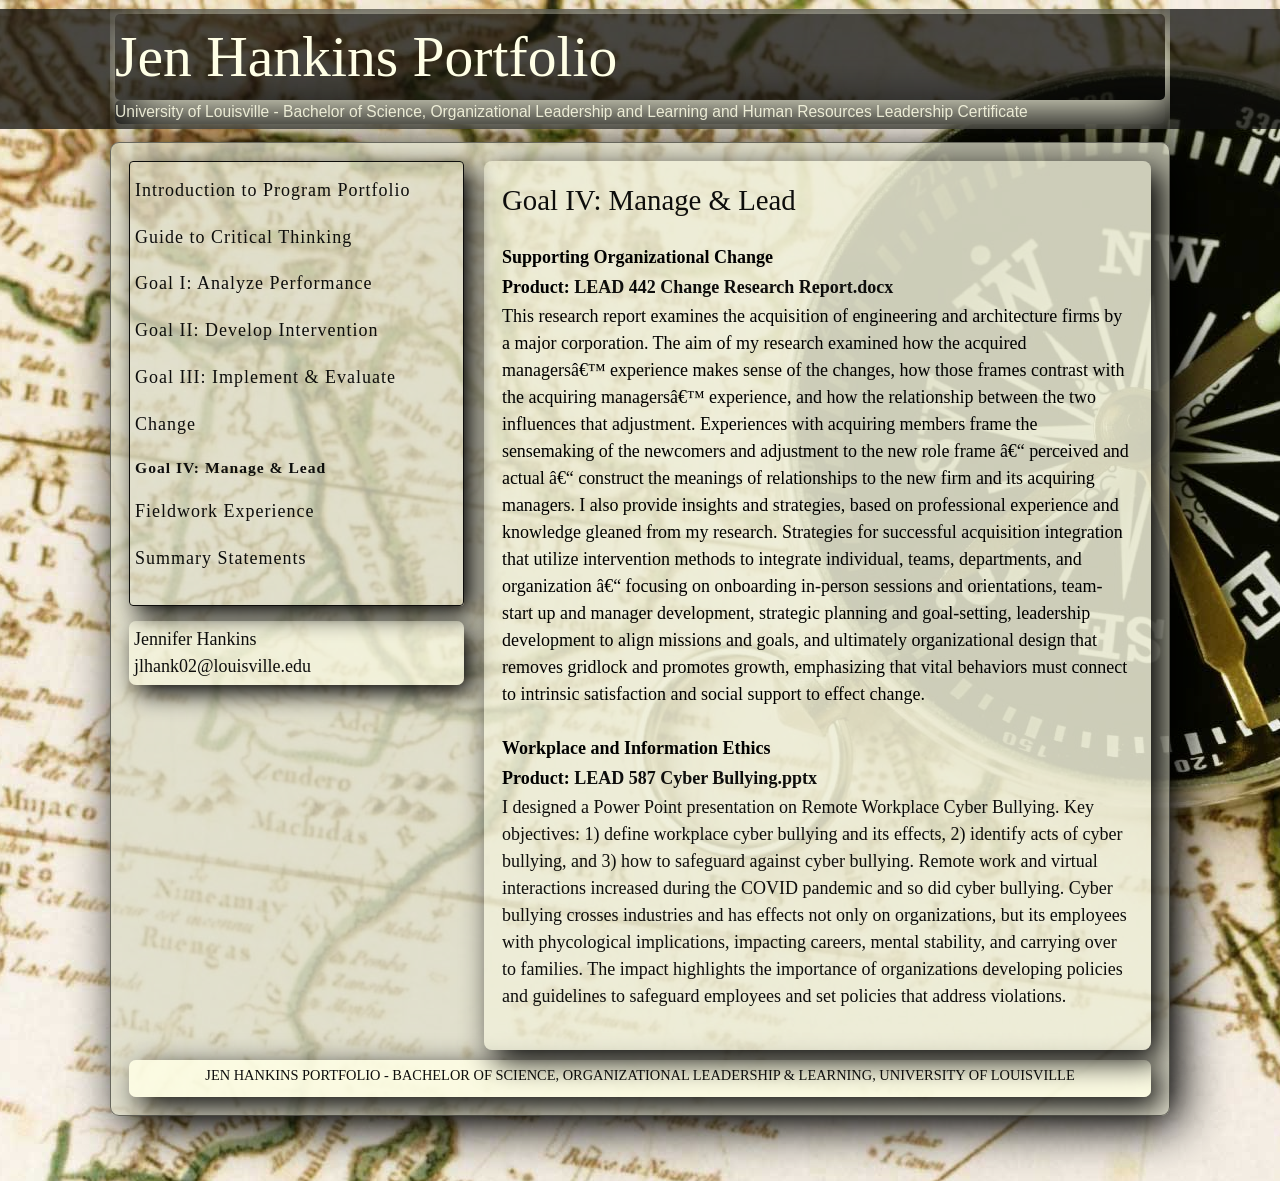
<file: Goal IV_ Manage & Lead.html>
﻿
<!DOCTYPE html>


<!--[if lt IE 7]><html lang="en"  class="iewin ie6 ielt9 norgba png"><![endif]-->
<!--[if IE 7]><html lang="en"  class="iewin ie7 ielt9 norgba png"><![endif]-->
<!--[if IE 8]><html lang="en"  class="iewin ie8 ielt9 norgba png"><![endif]-->
<!--[if IE 9]><html lang="en"  class="iewin ie9 png"><![endif]-->
<!--[if (gt IE 9)|!(IE)]><!--><html lang="en" class=""><!--<![endif]-->
<head>
    <meta charset="utf-8">
    <meta property="og:title" content="Jen Hankins Portfolio">
<meta property="og:image" content="https://files.foliotek.com/images/screenshots/GPDtfsG2c-w?t=638808773665460371">
<meta property="og:type" content="website">
<meta property="og:url" content="https://presentation.foliotek.com/portfolio/ExportView/c87e8b1d-bb16-480a-9642-0ada69ec833d?page=596a5a19-7ede-4246-993d-ca3e93bbe47d">
<meta property="og:description" content="A Foliotek Portfolio">
<meta name="description" content="A Foliotek Portfolio">

    <title>Jen Hankins Portfolio</title>

    <link href="fltkresources/-1326222438.css" rel="stylesheet" type="text/css">
    

    <script type="text/javascript">
    document.domain = 'foliotek.com';
    </script>

    <link href="fltkresources/1492409928.css" rel="stylesheet" type="text/css">


<link id="grid" href="fltkresources/-1443992161.css" rel="stylesheet" media="screen" type="text/css"><link id="custom" href="fltkresources/1015469081.css" rel="stylesheet" media="screen" type="text/css">




    <link href="fltkresources/1116782234.css" rel="stylesheet" type="text/css">



    <script>
    var fltk = {
        models: {}
    };
</script>
</head>
<body class="v2 view">
        <div id="outer-wrapper" class="container">
    <div id="top-wrapper">
        <div class="container">
            <div id="header-container">
                <h1 id="portfolioTitle" class="contentBlock">Jen Hankins Portfolio</h1>
                <div id="portfolioDescription" class="contentBlock"><div>University of Louisville - Bachelor of Science, Organizational Leadership and Learning and Human Resources Leadership Certificate</div></div>
            </div>
        </div>
    </div>
    <div id="middle-wrapper">
        <div class="container">
            <div id="content-wrapper">
                <div id="content-inner">
                    <div id="side-col" class="span-5">
                        <div class="content-container" id="menu-container">
                            
                            <ul id="menu"><li pageid="e181378a-3ef1-4da7-a0c4-e9688845da04" class="">
  <a href="Introduction to Program Portfolio.html" pageid="e181378a-3ef1-4da7-a0c4-e9688845da04" data-slug="introduction-to-program-portfolio">Introduction to Program Portfolio</a>
</li><li pageid="65fc0ead-17ca-40a3-9191-16f4cc87f41c" class="">
  <a href="Guide to Critical Thinking.html" pageid="65fc0ead-17ca-40a3-9191-16f4cc87f41c" data-slug="guide-to-critical-thinking">Guide to Critical Thinking</a>
</li><li pageid="91ce5c4d-9a0b-4d85-8b79-c44f118c5cdc" class="">
  <a href="Goal I_ Analyze Performance.html" pageid="91ce5c4d-9a0b-4d85-8b79-c44f118c5cdc" data-slug="goal-i-analyze-performance">Goal I: Analyze Performance</a>
</li><li pageid="2c5a2b47-0f80-4917-8820-c50f4b77f37e" class="">
  <a href="Goal II_ Develop Intervention.html" pageid="2c5a2b47-0f80-4917-8820-c50f4b77f37e" data-slug="goal-ii-develop-intervention">Goal II: Develop Intervention</a>
</li><li pageid="eb23eafe-1638-4a03-92fb-2dab72aa9413" class="">
  <a href="Goal III_ Implement & Evaluate Change.html" pageid="eb23eafe-1638-4a03-92fb-2dab72aa9413" data-slug="goal-iii-implement-evaluate-change">Goal III: Implement & Evaluate Change</a>
</li><li pageid="596a5a19-7ede-4246-993d-ca3e93bbe47d" class="current">
  <a href="Goal IV_ Manage & Lead.html" pageid="596a5a19-7ede-4246-993d-ca3e93bbe47d" data-slug="goal-iv-manage-lead">Goal IV: Manage & Lead</a>
</li><li pageid="d71b069f-cc6d-4d31-842d-d08d4aa5b4be" class="">
  <a href="fltkresources/Fieldwork_Evaluation_Final_Jen_Hankins (signed).pdf" pageid="d71b069f-cc6d-4d31-842d-d08d4aa5b4be" data-slug="fieldwork-experience">Fieldwork Experience</a>
</li><li pageid="48b22aef-c59a-49c3-b771-b42ff2d04e5e" class="">
  <a href="fltkresources/Jennifer_Hankins_Summary_of_Learning.pdf" pageid="48b22aef-c59a-49c3-b771-b42ff2d04e5e" data-slug="summary-statements">Summary Statements</a>
</li></ul>
                        </div>     
                        <div class="content-container" id="profile-container">
                            
                            <div class="content"><div id="profileContent" class="contentBlock"><div>Jennifer Hankins</div><div>jlhank02@louisville.edu</div></div></div>
                        </div>
                    </div>

                    <div id="main-col" class="span-15 last">
                        <div class="content-container" id="page-container">
                            <h2 id="page-title" class="block block title">Goal IV: Manage &amp; Lead</h2>
                            <div class="contentBlock" id="pageContent"><div><b><font color="#000000" size="4" face="inherit">Supporting Organizational Change</font></b></div><div><b style="font-family: inherit; font-style: inherit;"><font color="#000000" size="4" face="inherit">Product:&nbsp;<a href="fltkresources/-869470279.docx">LEAD 442 Change Research Report.docx</a></font></b></div><div><font size="4" face="Times New Roman, Times"><span style="font-size: 18px; color: black;">This research report examines the acquisition of engineering and architecture firms by a major corporation. The aim of my research examined how the acquired managersâ€™ experience makes sense of the changes, how those frames contrast with the acquiring managersâ€™ experience, and how the relationship between the two influences that adjustment.&nbsp;</span><span style="font-size: 18px; color: black; letter-spacing: -0.05pt;">Experiences with acquiring members frame the sensemaking of the newcomers and adjustment to the new role frame â€“ perceived and actual â€“ construct the meanings of relationships to the new firm and its acquiring managers. I also provide&nbsp;</span></font><span style="font-weight: 400; font-style: normal; font-size: 14.4014px; font-family: &quot;Palatino Linotype&quot;, &quot;Book Antiqua&quot;, Palatino; color: black;"><font size="4" face="Times New Roman, Times">insights and strategies, based on professional experience and knowledge gleaned from my research. Strategies for successful acquisition integration that utilize intervention methods to integrate individual, teams, departments, and organization â€“ focusing on onboarding in-person sessions and orientations, team-start up and manager development, strategic planning and goal-setting, leadership development to align missions and goals, and ultimately organizational design that removes gridlock and promotes growth, emphasizing that vital behaviors must connect to intrinsic satisfaction and social support to effect change.</font></span><b><font color="#000000" size="4" face="inherit"></font></b></div><div><b><font color="#000000" size="4" face="inherit"><br></font></b></div><div><b><font color="#000000" size="4" face="inherit">Workplace and Information Ethics&nbsp;</font></b></div><div><b><font color="#000000" size="4" face="inherit">Product:&nbsp;<a href="fltkresources/977556239.pptx">LEAD 587 Cyber Bullying.pptx</a></font></b></div><div><p class="MsoNormal"><font size="4" face="Times New Roman, Times">I designed a Power Point presentation on Remote
Workplace Cyber Bullying. Key objectives: 1) define workplace cyber bullying
and its effects, 2) identify acts of cyber bullying, and 3) how to safeguard against
cyber bullying. Remote work and virtual interactions increased during the COVID
pandemic and so did cyber bullying. Cyber bullying crosses industries and has effects
not only on organizations, but its employees with phycological implications, impacting
careers, mental stability, and carrying over to families. The impact highlights the importance
of organizations developing policies and guidelines to safeguard employees and set
policies that address violations.</font></p></div></div>
                        </div>
                    </div>
                </div>
                <div id="footer-container" class="content-container">
                    <div id="footerContent" class="contentBlock">JEN HANKINS PORTFOLIO - BACHELOR OF SCIENCE, ORGANIZATIONAL LEADERSHIP &amp; LEARNING, UNIVERSITY OF LOUISVILLE</div>
                    <div id="footer"></div>
                </div>
            </div>
        </div>
    </div>
    <div id="bottom-wrapper">
        <div class="container">
            <div id="bottom-container">
            </div>
        </div>
    </div>
</div>



    <div id="project-overlay" style="display: none;">
    
</div>


    <div id="outdated">
    <h6>Your browser is out-of-date!</h6>
    <p>You need to update your browser to view Foliotek correctly. <a id="btnUpdateBrowser" href="http://outdatedbrowser.com/en">Update my browser now </a></p>
    <p class="last"><a href="#" id="btnCloseUpdateBrowser" title="Close">&times;</a></p>
</div>
<script src="fltkresources/-27610575.js"></script>

<script>
        function addLoadEvent(func) {
            var oldonload = window.onload;
            if (typeof window.onload != 'function') {
                window.onload = func;
            } else {
                window.onload = function () {
                    if (oldonload) {
                        oldonload();
                    }
                    func();
                }
            }
        }

    addLoadEvent(function () {
            outdatedBrowser({
                bgColor: '#f25648',
                color: '#ffffff',
                lowerThan: 'object-fit',
                languagePath: ''
            })
        });
</script>

    <script type="text/javascript">
        SERVER = {"docRoot":"/","appRootUrl":"https://presentation.foliotek.com/","presentationUserTerms":{"IDPage":{"Singular":"ID Page","Plural":"ID Pages","Indefinite":"ID Page(s)"},"Project":{"Singular":"Project","Plural":"Projects","Indefinite":"Project(s)"},"Eportfolio":{"Singular":"ePortfolio","Plural":"ePortfolios","Indefinite":"ePortfolio(s)"},"Community":{"Singular":"Community","Plural":"Communities","Indefinite":"Community"},"Dashboard":{"Singular":"Dashboard","Plural":"Dashboards","Indefinite":"Dashboard(s)"},"File":{"Singular":"File","Plural":"Files","Indefinite":"Files"},"FullIDPage":{"Singular":"Identity Page","Plural":"Identity Pages","Indefinite":"Identity Page(s)"},"Material":{"Singular":"Material","Plural":"Materials","Indefinite":"Material(s)"}},"portfolioID":"c87e8b1d-bb16-480a-9642-0ada69ec833d","pageID":"596a5a19-7ede-4246-993d-ca3e93bbe47d","track":false,"isExport":true,"rc":true,"isScreenshot":false,"gizmoInstances":[],"isDev":false};
        Object.freeze(SERVER);
    </script>
    <script src="fltkresources/1229329416.js"></script>
    <script src="fltkresources/-213078323.js"></script>

    
</body>
</html>
</file>
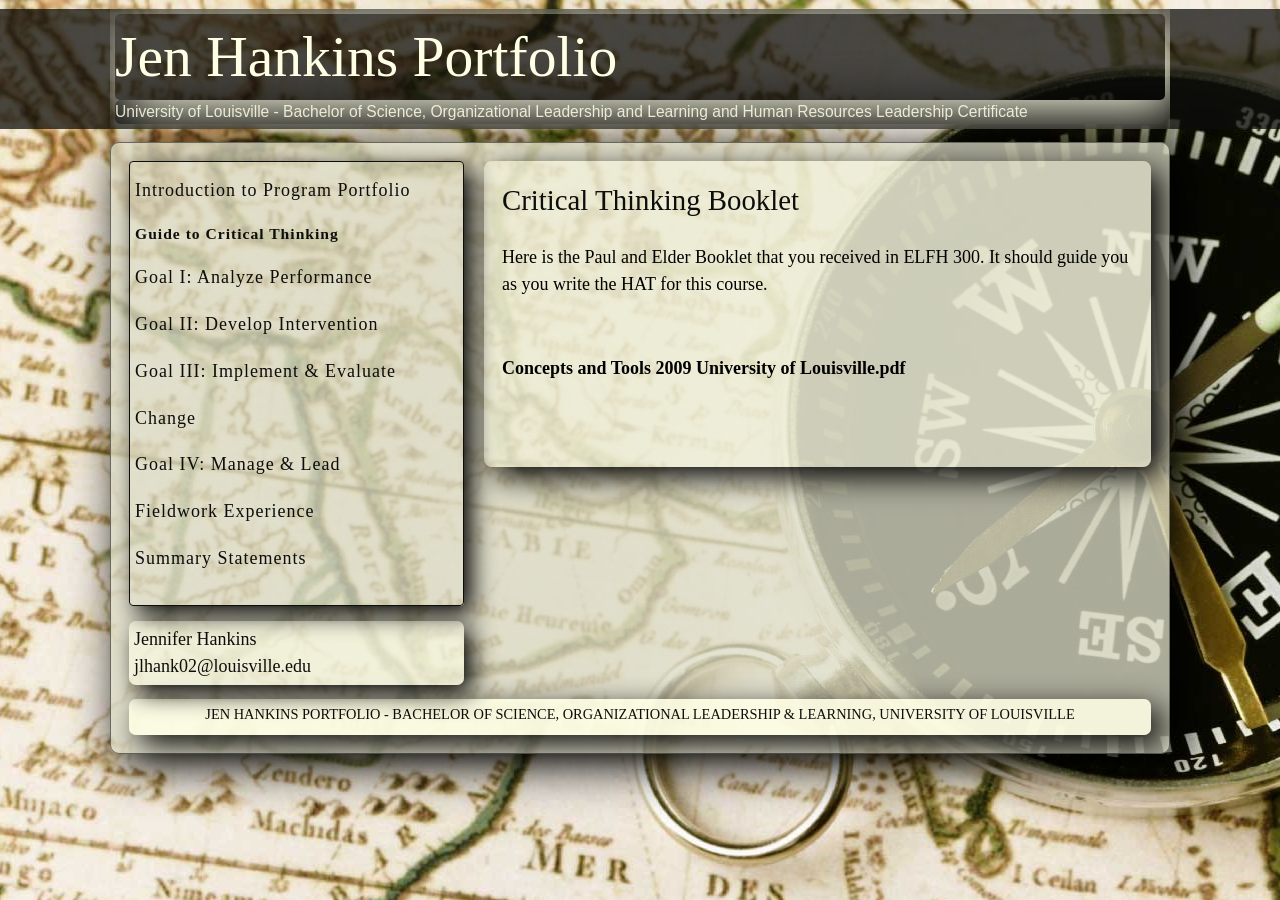
<file: Guide to Critical Thinking.html>
﻿
<!DOCTYPE html>


<!--[if lt IE 7]><html lang="en"  class="iewin ie6 ielt9 norgba png"><![endif]-->
<!--[if IE 7]><html lang="en"  class="iewin ie7 ielt9 norgba png"><![endif]-->
<!--[if IE 8]><html lang="en"  class="iewin ie8 ielt9 norgba png"><![endif]-->
<!--[if IE 9]><html lang="en"  class="iewin ie9 png"><![endif]-->
<!--[if (gt IE 9)|!(IE)]><!--><html lang="en" class=""><!--<![endif]-->
<head>
    <meta charset="utf-8">
    <meta property="og:title" content="Jen Hankins Portfolio">
<meta property="og:image" content="https://files.foliotek.com/images/screenshots/GPDtfsG2c-w?t=638808773665460371">
<meta property="og:type" content="website">
<meta property="og:url" content="https://presentation.foliotek.com/portfolio/ExportView/c87e8b1d-bb16-480a-9642-0ada69ec833d?page=65fc0ead-17ca-40a3-9191-16f4cc87f41c">
<meta property="og:description" content="A Foliotek Portfolio">
<meta name="description" content="A Foliotek Portfolio">

    <title>Jen Hankins Portfolio</title>

    <link href="fltkresources/-1326222438.css" rel="stylesheet" type="text/css">
    

    <script type="text/javascript">
    document.domain = 'foliotek.com';
    </script>

    <link href="fltkresources/1492409928.css" rel="stylesheet" type="text/css">


<link id="grid" href="fltkresources/-1443992161.css" rel="stylesheet" media="screen" type="text/css"><link id="custom" href="fltkresources/1015469081.css" rel="stylesheet" media="screen" type="text/css">




    <link href="fltkresources/1116782234.css" rel="stylesheet" type="text/css">



    <script>
    var fltk = {
        models: {}
    };
</script>
</head>
<body class="v2 view">
        <div id="outer-wrapper" class="container">
    <div id="top-wrapper">
        <div class="container">
            <div id="header-container">
                <h1 id="portfolioTitle" class="contentBlock">Jen Hankins Portfolio</h1>
                <div id="portfolioDescription" class="contentBlock"><div>University of Louisville - Bachelor of Science, Organizational Leadership and Learning and Human Resources Leadership Certificate</div></div>
            </div>
        </div>
    </div>
    <div id="middle-wrapper">
        <div class="container">
            <div id="content-wrapper">
                <div id="content-inner">
                    <div id="side-col" class="span-5">
                        <div class="content-container" id="menu-container">
                            
                            <ul id="menu"><li pageid="e181378a-3ef1-4da7-a0c4-e9688845da04" class="">
  <a href="Introduction to Program Portfolio.html" pageid="e181378a-3ef1-4da7-a0c4-e9688845da04" data-slug="introduction-to-program-portfolio">Introduction to Program Portfolio</a>
</li><li pageid="65fc0ead-17ca-40a3-9191-16f4cc87f41c" class="current">
  <a href="Guide to Critical Thinking.html" pageid="65fc0ead-17ca-40a3-9191-16f4cc87f41c" data-slug="guide-to-critical-thinking">Guide to Critical Thinking</a>
</li><li pageid="91ce5c4d-9a0b-4d85-8b79-c44f118c5cdc" class="">
  <a href="Goal I_ Analyze Performance.html" pageid="91ce5c4d-9a0b-4d85-8b79-c44f118c5cdc" data-slug="goal-i-analyze-performance">Goal I: Analyze Performance</a>
</li><li pageid="2c5a2b47-0f80-4917-8820-c50f4b77f37e" class="">
  <a href="Goal II_ Develop Intervention.html" pageid="2c5a2b47-0f80-4917-8820-c50f4b77f37e" data-slug="goal-ii-develop-intervention">Goal II: Develop Intervention</a>
</li><li pageid="eb23eafe-1638-4a03-92fb-2dab72aa9413" class="">
  <a href="Goal III_ Implement & Evaluate Change.html" pageid="eb23eafe-1638-4a03-92fb-2dab72aa9413" data-slug="goal-iii-implement-evaluate-change">Goal III: Implement & Evaluate Change</a>
</li><li pageid="596a5a19-7ede-4246-993d-ca3e93bbe47d" class="">
  <a href="Goal IV_ Manage & Lead.html" pageid="596a5a19-7ede-4246-993d-ca3e93bbe47d" data-slug="goal-iv-manage-lead">Goal IV: Manage & Lead</a>
</li><li pageid="d71b069f-cc6d-4d31-842d-d08d4aa5b4be" class="">
  <a href="fltkresources/Fieldwork_Evaluation_Final_Jen_Hankins (signed).pdf" pageid="d71b069f-cc6d-4d31-842d-d08d4aa5b4be" data-slug="fieldwork-experience">Fieldwork Experience</a>
</li><li pageid="48b22aef-c59a-49c3-b771-b42ff2d04e5e" class="">
  <a href="fltkresources/Jennifer_Hankins_Summary_of_Learning.pdf" pageid="48b22aef-c59a-49c3-b771-b42ff2d04e5e" data-slug="summary-statements">Summary Statements</a>
</li></ul>
                        </div>     
                        <div class="content-container" id="profile-container">
                            
                            <div class="content"><div id="profileContent" class="contentBlock"><div>Jennifer Hankins</div><div>jlhank02@louisville.edu</div></div></div>
                        </div>
                    </div>

                    <div id="main-col" class="span-15 last">
                        <div class="content-container" id="page-container">
                            <h2 id="page-title" class="block block title">Critical Thinking Booklet</h2>
                            <div class="contentBlock" id="pageContent"><div><font color="#000000" size="4" face="inherit">Here is the Paul and Elder Booklet that you received in ELFH 300. It should guide you as you write the HAT for this course.</font></div><div><font color="#000000" size="4" face="inherit"><br></font></div><div><font color="#000000" size="4" face="inherit"><br></font></div><div><a href="fltkresources/-969698657.pdf"><font color="#000000" size="4" face="inherit">Concepts and Tools 2009 University of Louisville.pdf</font></a><br></div><div><br></div><div><br></div><div><br></div></div>
                        </div>
                    </div>
                </div>
                <div id="footer-container" class="content-container">
                    <div id="footerContent" class="contentBlock">JEN HANKINS PORTFOLIO - BACHELOR OF SCIENCE, ORGANIZATIONAL LEADERSHIP &amp; LEARNING, UNIVERSITY OF LOUISVILLE</div>
                    <div id="footer"></div>
                </div>
            </div>
        </div>
    </div>
    <div id="bottom-wrapper">
        <div class="container">
            <div id="bottom-container">
            </div>
        </div>
    </div>
</div>



    <div id="project-overlay" style="display: none;">
    
</div>


    <div id="outdated">
    <h6>Your browser is out-of-date!</h6>
    <p>You need to update your browser to view Foliotek correctly. <a id="btnUpdateBrowser" href="http://outdatedbrowser.com/en">Update my browser now </a></p>
    <p class="last"><a href="#" id="btnCloseUpdateBrowser" title="Close">&times;</a></p>
</div>
<script src="fltkresources/-27610575.js"></script>

<script>
        function addLoadEvent(func) {
            var oldonload = window.onload;
            if (typeof window.onload != 'function') {
                window.onload = func;
            } else {
                window.onload = function () {
                    if (oldonload) {
                        oldonload();
                    }
                    func();
                }
            }
        }

    addLoadEvent(function () {
            outdatedBrowser({
                bgColor: '#f25648',
                color: '#ffffff',
                lowerThan: 'object-fit',
                languagePath: ''
            })
        });
</script>

    <script type="text/javascript">
        SERVER = {"docRoot":"/","appRootUrl":"https://presentation.foliotek.com/","presentationUserTerms":{"IDPage":{"Singular":"ID Page","Plural":"ID Pages","Indefinite":"ID Page(s)"},"Project":{"Singular":"Project","Plural":"Projects","Indefinite":"Project(s)"},"Eportfolio":{"Singular":"ePortfolio","Plural":"ePortfolios","Indefinite":"ePortfolio(s)"},"Community":{"Singular":"Community","Plural":"Communities","Indefinite":"Community"},"Dashboard":{"Singular":"Dashboard","Plural":"Dashboards","Indefinite":"Dashboard(s)"},"File":{"Singular":"File","Plural":"Files","Indefinite":"Files"},"FullIDPage":{"Singular":"Identity Page","Plural":"Identity Pages","Indefinite":"Identity Page(s)"},"Material":{"Singular":"Material","Plural":"Materials","Indefinite":"Material(s)"}},"portfolioID":"c87e8b1d-bb16-480a-9642-0ada69ec833d","pageID":"65fc0ead-17ca-40a3-9191-16f4cc87f41c","track":false,"isExport":true,"rc":true,"isScreenshot":false,"gizmoInstances":[],"isDev":false};
        Object.freeze(SERVER);
    </script>
    <script src="fltkresources/1229329416.js"></script>
    <script src="fltkresources/-213078323.js"></script>

    
</body>
</html>
</file>
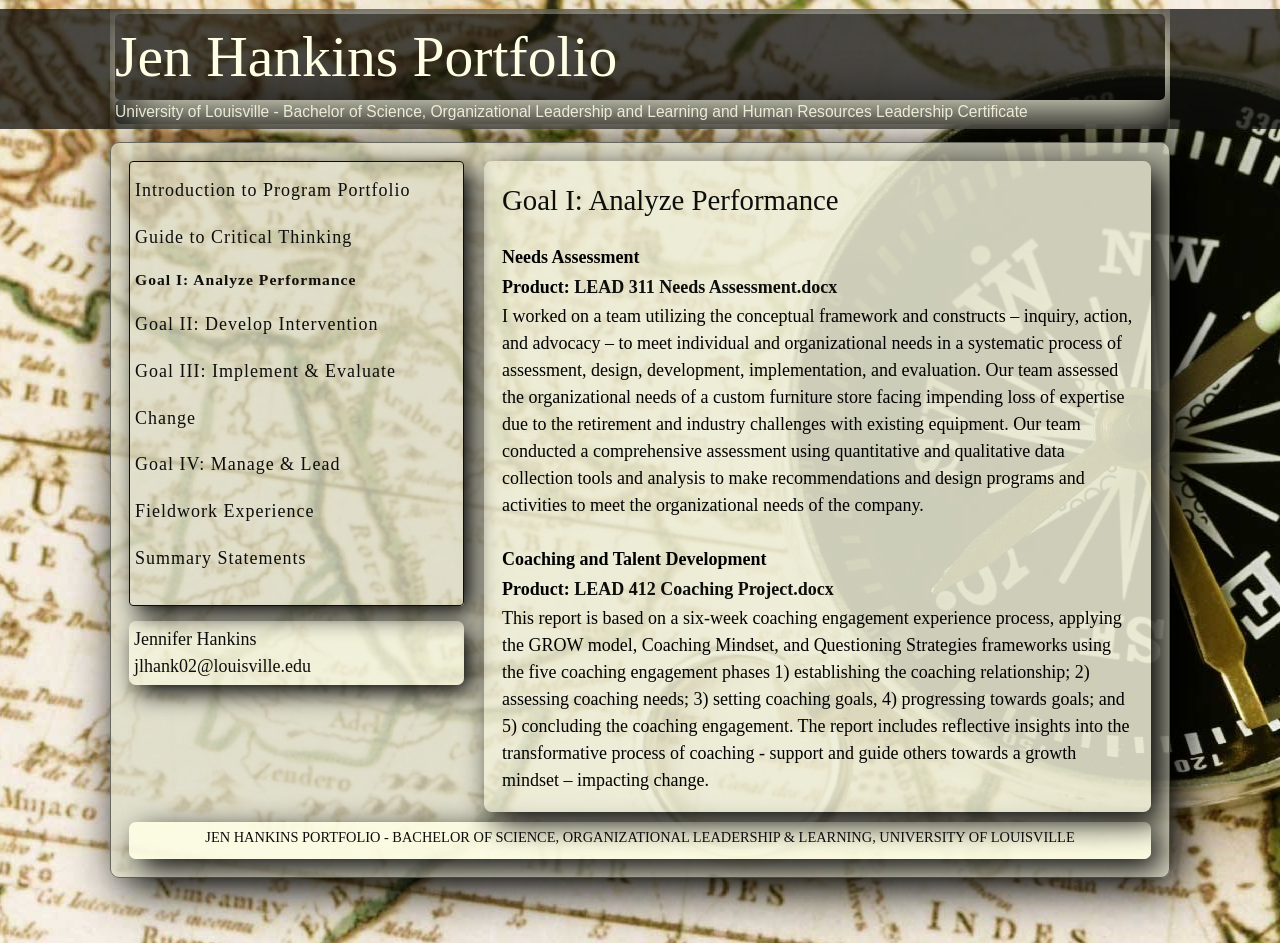
<file: pages/Goal I_ Analyze Performance.html>
﻿
<!DOCTYPE html>


<!--[if lt IE 7]><html lang="en"  class="iewin ie6 ielt9 norgba png"><![endif]-->
<!--[if IE 7]><html lang="en"  class="iewin ie7 ielt9 norgba png"><![endif]-->
<!--[if IE 8]><html lang="en"  class="iewin ie8 ielt9 norgba png"><![endif]-->
<!--[if IE 9]><html lang="en"  class="iewin ie9 png"><![endif]-->
<!--[if (gt IE 9)|!(IE)]><!--><html lang="en" class=""><!--<![endif]-->
<head>
    <meta charset="utf-8">
    <meta property="og:title" content="Jen Hankins Portfolio">
<meta property="og:image" content="https://files.foliotek.com/images/screenshots/GPDtfsG2c-w?t=638808773665460371">
<meta property="og:type" content="website">
<meta property="og:url" content="https://presentation.foliotek.com/portfolio/ExportView/c87e8b1d-bb16-480a-9642-0ada69ec833d?page=91ce5c4d-9a0b-4d85-8b79-c44f118c5cdc">
<meta property="og:description" content="A Foliotek Portfolio">
<meta name="description" content="A Foliotek Portfolio">

    <title>Jen Hankins Portfolio</title>

    <link href="../fltkresources/-1326222438.css" rel="stylesheet" type="text/css">
    

    <script type="text/javascript">
    document.domain = 'foliotek.com';
    </script>

    <link href="../fltkresources/1492409928.css" rel="stylesheet" type="text/css">


<link id="grid" href="../fltkresources/-1443992161.css" rel="stylesheet" media="screen" type="text/css"><link id="custom" href="../fltkresources/1015469081.css" rel="stylesheet" media="screen" type="text/css">




    <link href="../fltkresources/1116782234.css" rel="stylesheet" type="text/css">



    <script>
    var fltk = {
        models: {}
    };
</script>
</head>
<body class="v2 view">
        <div id="outer-wrapper" class="container">
    <div id="top-wrapper">
        <div class="container">
            <div id="header-container">
                <h1 id="portfolioTitle" class="contentBlock">Jen Hankins Portfolio</h1>
                <div id="portfolioDescription" class="contentBlock"><div>University of Louisville - Bachelor of Science, Organizational Leadership and Learning and Human Resources Leadership Certificate</div></div>
            </div>
        </div>
    </div>
    <div id="middle-wrapper">
        <div class="container">
            <div id="content-wrapper">
                <div id="content-inner">
                    <div id="side-col" class="span-5">
                        <div class="content-container" id="menu-container">
                            
                            <ul id="menu"><li pageid="e181378a-3ef1-4da7-a0c4-e9688845da04" class="">
  <a href="Introduction to Program Portfolio.html" pageid="e181378a-3ef1-4da7-a0c4-e9688845da04" data-slug="introduction-to-program-portfolio">Introduction to Program Portfolio</a>
</li><li pageid="65fc0ead-17ca-40a3-9191-16f4cc87f41c" class="">
  <a href="Guide to Critical Thinking.html" pageid="65fc0ead-17ca-40a3-9191-16f4cc87f41c" data-slug="guide-to-critical-thinking">Guide to Critical Thinking</a>
</li><li pageid="91ce5c4d-9a0b-4d85-8b79-c44f118c5cdc" class="current">
  <a href="Goal I: Analyze Performance.html" pageid="91ce5c4d-9a0b-4d85-8b79-c44f118c5cdc" data-slug="goal-i-analyze-performance">Goal I: Analyze Performance</a>
</li><li pageid="2c5a2b47-0f80-4917-8820-c50f4b77f37e" class="">
  <a href="Goal II: Develop Intervention.html" pageid="2c5a2b47-0f80-4917-8820-c50f4b77f37e" data-slug="goal-ii-develop-intervention">Goal II: Develop Intervention</a>
</li><li pageid="eb23eafe-1638-4a03-92fb-2dab72aa9413" class="">
  <a href="Goal III: Implement & Evaluate Change.html" pageid="eb23eafe-1638-4a03-92fb-2dab72aa9413" data-slug="goal-iii-implement-evaluate-change">Goal III: Implement & Evaluate Change</a>
</li><li pageid="596a5a19-7ede-4246-993d-ca3e93bbe47d" class="">
  <a href="Goal IV: Manage & Lead.html" pageid="596a5a19-7ede-4246-993d-ca3e93bbe47d" data-slug="goal-iv-manage-lead">Goal IV: Manage & Lead</a>
</li><li pageid="d71b069f-cc6d-4d31-842d-d08d4aa5b4be" class="">
  <a href="Fieldwork Experience.html" pageid="d71b069f-cc6d-4d31-842d-d08d4aa5b4be" data-slug="fieldwork-experience">Fieldwork Experience</a>
</li><li pageid="48b22aef-c59a-49c3-b771-b42ff2d04e5e" class="">
  <a href="Summary Statements.html" pageid="48b22aef-c59a-49c3-b771-b42ff2d04e5e" data-slug="summary-statements">Summary Statements</a>
</li></ul>
                        </div>     
                        <div class="content-container" id="profile-container">
                            
                            <div class="content"><div id="profileContent" class="contentBlock"><div>Jennifer Hankins</div><div>jlhank02@louisville.edu</div></div></div>
                        </div>
                    </div>

                    <div id="main-col" class="span-15 last">
                        <div class="content-container" id="page-container">
                            <h2 id="page-title" class="block block title">Goal I: Analyze Performance</h2>
                            <div class="contentBlock" id="pageContent"><div><b><font color="#000000" size="4" face="inherit">Needs Assessment</font></b></div><div><font face="Times New Roman, Times"><b><font color="#000000" size="4">P</font></b><b style="font-style: inherit;"><font color="#000000" size="4">roduct:&nbsp;</font></b><b style="font-style: inherit;"><font color="#000000" size="4"><a href="../fltkresources/2080876793.docx">LEAD 311 Needs Assessment.docx</a></font></b></font></div><div><font face="Times New Roman, Times"><span style="color: rgb(0, 0, 0); font-size: large;">I worked on a team utilizing the conceptual
framework and constructs – inquiry, action, and advocacy – to meet individual
and organizational needs in a systematic process of assessment, design,
development, implementation, and evaluation. Our team assessed the
organizational needs of a custom furniture store facing impending loss of expertise due to the retirement and
industry challenges with existing equipment. Our team conducted a
com</span><font style="color: rgb(0, 0, 0); font-size: large; font-style: inherit; font-weight: inherit;">prehensive assessment using quantitative and qualitative data collection
tools and analysis to make recommendations and design programs and activities
to meet the organizational needs of the company.</font></font></div><div><font face="Times New Roman, Times"><font style="color: rgb(0, 0, 0); font-size: large; font-style: inherit; font-weight: inherit;"><br></font></font></div><div><div style="font-weight: 400; font-style: normal; font-size: 14.4014px; font-family: &quot;Palatino Linotype&quot;, &quot;Book Antiqua&quot;, Palatino;"><b><font color="#000000" size="4" face="inherit">Coaching and Talent Development</font></b></div><div style="font-weight: 400; font-style: normal; font-size: 14.4014px; font-family: &quot;Palatino Linotype&quot;, &quot;Book Antiqua&quot;, Palatino;"><font face="Times New Roman, Times"><b><font color="#000000" size="4">P</font></b><b style="font-style: inherit;"><font color="#000000" size="4">roduct:&nbsp;<a href="../fltkresources/568014259.docx">LEAD 412 Coaching Project.docx</a></font></b></font></div></div><div style="font-weight: 400; font-style: normal;"><font color="#000000" style="" size="4" face="Times New Roman, Times">This report is based on a
six-week coaching engagement experience process, applying the GROW model,
Coaching Mindset, and Questioning Strategies frameworks using the five coaching
engagement phases 1) establishing the coaching relationship; 2) assessing coaching
needs; 3) setting coaching goals, 4) progressing towards goals; and 5) concluding
the coaching engagement. The report includes reflective insights into the transformative
process of coaching - support and guide others towards a growth mindset –
impacting change.</font></div></div>
                        </div>
                    </div>
                </div>
                <div id="footer-container" class="content-container">
                    <div id="footerContent" class="contentBlock">JEN HANKINS PORTFOLIO - BACHELOR OF SCIENCE, ORGANIZATIONAL LEADERSHIP &amp; LEARNING, UNIVERSITY OF LOUISVILLE</div>
                    <div id="footer"></div>
                </div>
            </div>
        </div>
    </div>
    <div id="bottom-wrapper">
        <div class="container">
            <div id="bottom-container">
            </div>
        </div>
    </div>
</div>



    <div id="project-overlay" style="display: none;">
    
</div>


    <div id="outdated">
    <h6>Your browser is out-of-date!</h6>
    <p>You need to update your browser to view Foliotek correctly. <a id="btnUpdateBrowser" href="http://outdatedbrowser.com/en">Update my browser now </a></p>
    <p class="last"><a href="#" id="btnCloseUpdateBrowser" title="Close">&times;</a></p>
</div>
<script src="../fltkresources/-27610575.js"></script>

<script>
        function addLoadEvent(func) {
            var oldonload = window.onload;
            if (typeof window.onload != 'function') {
                window.onload = func;
            } else {
                window.onload = function () {
                    if (oldonload) {
                        oldonload();
                    }
                    func();
                }
            }
        }

    addLoadEvent(function () {
            outdatedBrowser({
                bgColor: '#f25648',
                color: '#ffffff',
                lowerThan: 'object-fit',
                languagePath: ''
            })
        });
</script>

    <script type="text/javascript">
        SERVER = {"docRoot":"/","appRootUrl":"https://presentation.foliotek.com/","presentationUserTerms":{"IDPage":{"Singular":"ID Page","Plural":"ID Pages","Indefinite":"ID Page(s)"},"Project":{"Singular":"Project","Plural":"Projects","Indefinite":"Project(s)"},"Eportfolio":{"Singular":"ePortfolio","Plural":"ePortfolios","Indefinite":"ePortfolio(s)"},"Community":{"Singular":"Community","Plural":"Communities","Indefinite":"Community"},"Dashboard":{"Singular":"Dashboard","Plural":"Dashboards","Indefinite":"Dashboard(s)"},"File":{"Singular":"File","Plural":"Files","Indefinite":"Files"},"FullIDPage":{"Singular":"Identity Page","Plural":"Identity Pages","Indefinite":"Identity Page(s)"},"Material":{"Singular":"Material","Plural":"Materials","Indefinite":"Material(s)"}},"portfolioID":"c87e8b1d-bb16-480a-9642-0ada69ec833d","pageID":"91ce5c4d-9a0b-4d85-8b79-c44f118c5cdc","track":false,"isExport":true,"rc":true,"isScreenshot":false,"gizmoInstances":[],"isDev":false};
        Object.freeze(SERVER);
    </script>
    <script src="../fltkresources/1229329416.js"></script>
    <script src="../fltkresources/-213078323.js"></script>

    
</body>
</html>
</file>
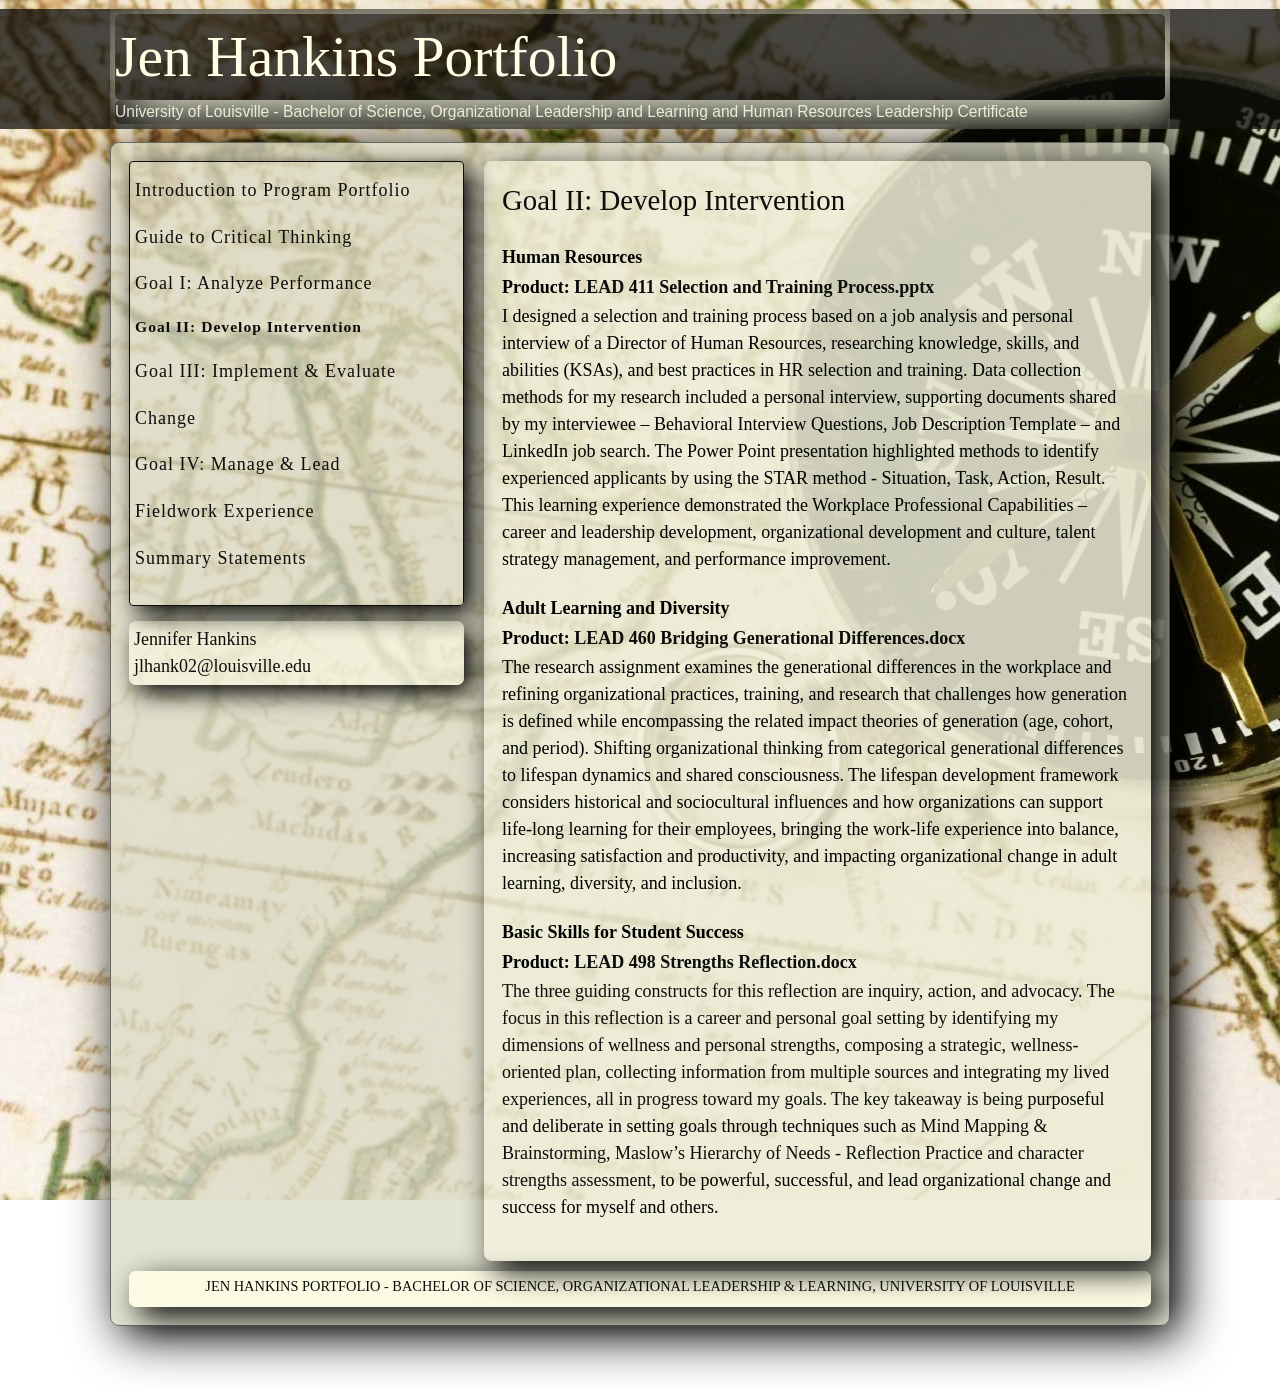
<file: pages/Goal II_ Develop Intervention.html>
﻿
<!DOCTYPE html>


<!--[if lt IE 7]><html lang="en"  class="iewin ie6 ielt9 norgba png"><![endif]-->
<!--[if IE 7]><html lang="en"  class="iewin ie7 ielt9 norgba png"><![endif]-->
<!--[if IE 8]><html lang="en"  class="iewin ie8 ielt9 norgba png"><![endif]-->
<!--[if IE 9]><html lang="en"  class="iewin ie9 png"><![endif]-->
<!--[if (gt IE 9)|!(IE)]><!--><html lang="en" class=""><!--<![endif]-->
<head>
    <meta charset="utf-8">
    <meta property="og:title" content="Jen Hankins Portfolio">
<meta property="og:image" content="https://files.foliotek.com/images/screenshots/GPDtfsG2c-w?t=638808773665460371">
<meta property="og:type" content="website">
<meta property="og:url" content="https://presentation.foliotek.com/portfolio/ExportView/c87e8b1d-bb16-480a-9642-0ada69ec833d?page=2c5a2b47-0f80-4917-8820-c50f4b77f37e">
<meta property="og:description" content="A Foliotek Portfolio">
<meta name="description" content="A Foliotek Portfolio">

    <title>Jen Hankins Portfolio</title>

    <link href="../fltkresources/-1326222438.css" rel="stylesheet" type="text/css">
    

    <script type="text/javascript">
    document.domain = 'foliotek.com';
    </script>

    <link href="../fltkresources/1492409928.css" rel="stylesheet" type="text/css">


<link id="grid" href="../fltkresources/-1443992161.css" rel="stylesheet" media="screen" type="text/css"><link id="custom" href="../fltkresources/1015469081.css" rel="stylesheet" media="screen" type="text/css">




    <link href="../fltkresources/1116782234.css" rel="stylesheet" type="text/css">



    <script>
    var fltk = {
        models: {}
    };
</script>
</head>
<body class="v2 view">
        <div id="outer-wrapper" class="container">
    <div id="top-wrapper">
        <div class="container">
            <div id="header-container">
                <h1 id="portfolioTitle" class="contentBlock">Jen Hankins Portfolio</h1>
                <div id="portfolioDescription" class="contentBlock"><div>University of Louisville - Bachelor of Science, Organizational Leadership and Learning and Human Resources Leadership Certificate</div></div>
            </div>
        </div>
    </div>
    <div id="middle-wrapper">
        <div class="container">
            <div id="content-wrapper">
                <div id="content-inner">
                    <div id="side-col" class="span-5">
                        <div class="content-container" id="menu-container">
                            
                            <ul id="menu"><li pageid="e181378a-3ef1-4da7-a0c4-e9688845da04" class="">
  <a href="Introduction to Program Portfolio.html" pageid="e181378a-3ef1-4da7-a0c4-e9688845da04" data-slug="introduction-to-program-portfolio">Introduction to Program Portfolio</a>
</li><li pageid="65fc0ead-17ca-40a3-9191-16f4cc87f41c" class="">
  <a href="Guide to Critical Thinking.html" pageid="65fc0ead-17ca-40a3-9191-16f4cc87f41c" data-slug="guide-to-critical-thinking">Guide to Critical Thinking</a>
</li><li pageid="91ce5c4d-9a0b-4d85-8b79-c44f118c5cdc" class="">
  <a href="Goal I: Analyze Performance.html" pageid="91ce5c4d-9a0b-4d85-8b79-c44f118c5cdc" data-slug="goal-i-analyze-performance">Goal I: Analyze Performance</a>
</li><li pageid="2c5a2b47-0f80-4917-8820-c50f4b77f37e" class="current">
  <a href="Goal II: Develop Intervention.html" pageid="2c5a2b47-0f80-4917-8820-c50f4b77f37e" data-slug="goal-ii-develop-intervention">Goal II: Develop Intervention</a>
</li><li pageid="eb23eafe-1638-4a03-92fb-2dab72aa9413" class="">
  <a href="Goal III: Implement & Evaluate Change.html" pageid="eb23eafe-1638-4a03-92fb-2dab72aa9413" data-slug="goal-iii-implement-evaluate-change">Goal III: Implement & Evaluate Change</a>
</li><li pageid="596a5a19-7ede-4246-993d-ca3e93bbe47d" class="">
  <a href="Goal IV: Manage & Lead.html" pageid="596a5a19-7ede-4246-993d-ca3e93bbe47d" data-slug="goal-iv-manage-lead">Goal IV: Manage & Lead</a>
</li><li pageid="d71b069f-cc6d-4d31-842d-d08d4aa5b4be" class="">
  <a href="Fieldwork Experience.html" pageid="d71b069f-cc6d-4d31-842d-d08d4aa5b4be" data-slug="fieldwork-experience">Fieldwork Experience</a>
</li><li pageid="48b22aef-c59a-49c3-b771-b42ff2d04e5e" class="">
  <a href="Summary Statements.html" pageid="48b22aef-c59a-49c3-b771-b42ff2d04e5e" data-slug="summary-statements">Summary Statements</a>
</li></ul>
                        </div>     
                        <div class="content-container" id="profile-container">
                            
                            <div class="content"><div id="profileContent" class="contentBlock"><div>Jennifer Hankins</div><div>jlhank02@louisville.edu</div></div></div>
                        </div>
                    </div>

                    <div id="main-col" class="span-15 last">
                        <div class="content-container" id="page-container">
                            <h2 id="page-title" class="block block title">Goal II: Develop Intervention</h2>
                            <div class="contentBlock" id="pageContent"><div><b><font color="#000000" size="4" face="inherit">Human Resources</font></b></div><div><font face="Times New Roman, Times"><b><font color="#000000" size="4">P</font></b><b style="font-style: inherit;"><font color="#000000" size="4">roduct:&nbsp;<a href="../fltkresources/-1854100588.pptx">LEAD 411 Selection and Training Process.pptx</a></font></b></font></div><div><p class="MsoNormal"><font color="#000000" style="" size="4" face="Times New Roman, Times">I designed a
selection and training process based on a job analysis and personal interview
of a Director of Human Resources, researching knowledge, skills, and abilities
(KSAs), and best practices in HR selection and training. Data collection
methods for my research included a personal interview, supporting documents
shared by my interviewee – Behavioral Interview Questions, Job Description
Template – and LinkedIn job search. The Power Point presentation highlighted
methods to identify experienced applicants by using the STAR method -
Situation, Task, Action, Result. This learning experience demonstrated the Workplace
Professional Capabilities – career and leadership development, organizational
development and culture, talent strategy management, and performance improvement.</font><span style="font-family: &quot;Times New Roman&quot;, serif; font-size: 12pt;"><o:p></o:p></span></p></div><div><font color="#000000" size="4"><b>Adult Learning and Diversity</b></font></div><div><font face="Times New Roman, Times"><b><font color="#000000" size="4">P</font></b><b style="font-style: inherit;"><font color="#000000" size="4">roduct:&nbsp;<a href="../fltkresources/973925571.docx">LEAD 460 Bridging Generational Differences.docx</a></font></b></font></div><div><p class="MsoNormal"><font color="#000000" style="" size="4" face="Times New Roman, Times">The
research assignment examines the generational differences in the workplace and refining
organizational practices, training, and research that challenges how generation
is defined while encompassing the related impact theories of generation (age,
cohort, and period). Shifting organizational thinking from categorical
generational differences to lifespan dynamics and shared consciousness. The
lifespan development framework considers historical and sociocultural
influences and how organizations can support life-long learning for their
employees, bringing the work-life experience into balance, increasing
satisfaction and productivity, and impacting organizational change in adult
learning, diversity, and inclusion.</font><span style="font-family: &quot;Times New Roman&quot;, serif; font-size: 12pt;"><o:p></o:p></span></p></div><div><b style="font-family: inherit; font-style: inherit;"><font color="#000000" size="4" face="inherit">Basic Skills for Student Success</font></b></div><div><font face="Times New Roman, Times"><b><font color="#000000" size="4">P</font></b><b style="font-style: inherit;"><font color="#000000" size="4">roduct:&nbsp;<a href="../fltkresources/-1331256882.docx">LEAD 498 Strengths Reflection.docx</a></font></b></font></div><div><p class="Default"><font face="Times New Roman, Times"><font size="4">The three
guiding constructs for this reflection are inquiry, action, and advocacy. The focus
in this reflection is a career and personal goal setting by identifying my dimensions
of wellness and personal strengths, composing a strategic, wellness-oriented
plan, collecting information from multiple sources and integrating my lived
experiences, all in progress toward my goals. The key takeaway is being <span style="color: black;">purposeful
and deliberate in setting goals through techniques such as </span>Mind Mapping &amp; Brainstorming, Maslow’s
Hierarchy of Needs - Reflection Practice<b> </b>and<b> </b>character strengths assessment</font><span style="color: black;"><font size="4">, to
be powerful, successful, and lead organizational change and success for myself
and others.</font></span></font></p></div></div>
                        </div>
                    </div>
                </div>
                <div id="footer-container" class="content-container">
                    <div id="footerContent" class="contentBlock">JEN HANKINS PORTFOLIO - BACHELOR OF SCIENCE, ORGANIZATIONAL LEADERSHIP &amp; LEARNING, UNIVERSITY OF LOUISVILLE</div>
                    <div id="footer"></div>
                </div>
            </div>
        </div>
    </div>
    <div id="bottom-wrapper">
        <div class="container">
            <div id="bottom-container">
            </div>
        </div>
    </div>
</div>



    <div id="project-overlay" style="display: none;">
    
</div>


    <div id="outdated">
    <h6>Your browser is out-of-date!</h6>
    <p>You need to update your browser to view Foliotek correctly. <a id="btnUpdateBrowser" href="http://outdatedbrowser.com/en">Update my browser now </a></p>
    <p class="last"><a href="#" id="btnCloseUpdateBrowser" title="Close">&times;</a></p>
</div>
<script src="../fltkresources/-27610575.js"></script>

<script>
        function addLoadEvent(func) {
            var oldonload = window.onload;
            if (typeof window.onload != 'function') {
                window.onload = func;
            } else {
                window.onload = function () {
                    if (oldonload) {
                        oldonload();
                    }
                    func();
                }
            }
        }

    addLoadEvent(function () {
            outdatedBrowser({
                bgColor: '#f25648',
                color: '#ffffff',
                lowerThan: 'object-fit',
                languagePath: ''
            })
        });
</script>

    <script type="text/javascript">
        SERVER = {"docRoot":"/","appRootUrl":"https://presentation.foliotek.com/","presentationUserTerms":{"IDPage":{"Singular":"ID Page","Plural":"ID Pages","Indefinite":"ID Page(s)"},"Project":{"Singular":"Project","Plural":"Projects","Indefinite":"Project(s)"},"Eportfolio":{"Singular":"ePortfolio","Plural":"ePortfolios","Indefinite":"ePortfolio(s)"},"Community":{"Singular":"Community","Plural":"Communities","Indefinite":"Community"},"Dashboard":{"Singular":"Dashboard","Plural":"Dashboards","Indefinite":"Dashboard(s)"},"File":{"Singular":"File","Plural":"Files","Indefinite":"Files"},"FullIDPage":{"Singular":"Identity Page","Plural":"Identity Pages","Indefinite":"Identity Page(s)"},"Material":{"Singular":"Material","Plural":"Materials","Indefinite":"Material(s)"}},"portfolioID":"c87e8b1d-bb16-480a-9642-0ada69ec833d","pageID":"2c5a2b47-0f80-4917-8820-c50f4b77f37e","track":false,"isExport":true,"rc":true,"isScreenshot":false,"gizmoInstances":[],"isDev":false};
        Object.freeze(SERVER);
    </script>
    <script src="../fltkresources/1229329416.js"></script>
    <script src="../fltkresources/-213078323.js"></script>

    
</body>
</html>
</file>
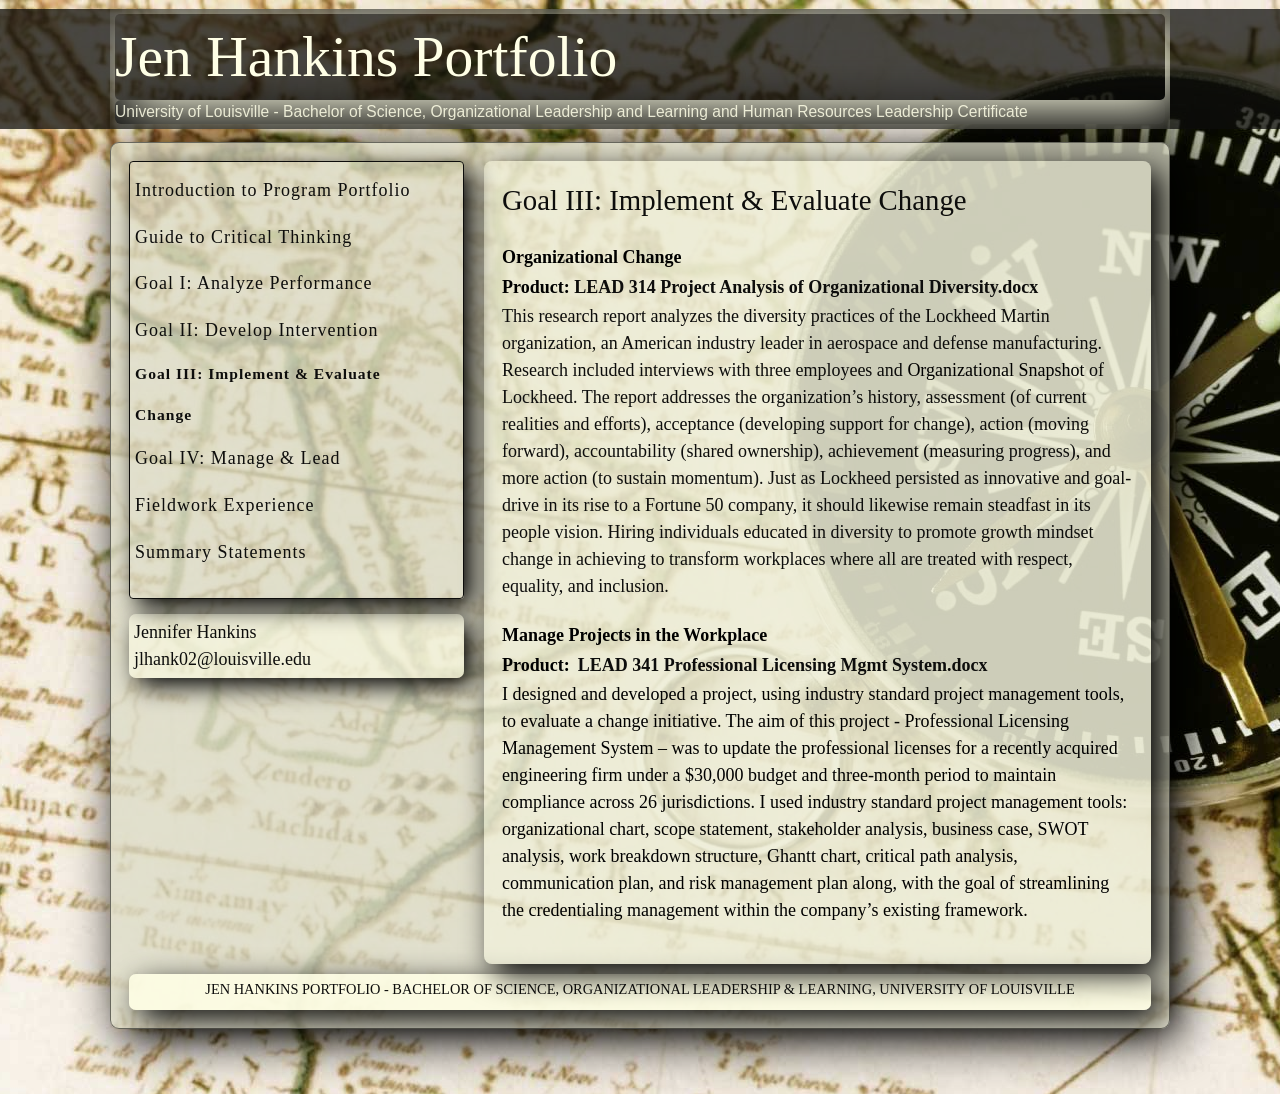
<file: pages/Goal III_ Implement & Evaluate Change.html>
﻿
<!DOCTYPE html>


<!--[if lt IE 7]><html lang="en"  class="iewin ie6 ielt9 norgba png"><![endif]-->
<!--[if IE 7]><html lang="en"  class="iewin ie7 ielt9 norgba png"><![endif]-->
<!--[if IE 8]><html lang="en"  class="iewin ie8 ielt9 norgba png"><![endif]-->
<!--[if IE 9]><html lang="en"  class="iewin ie9 png"><![endif]-->
<!--[if (gt IE 9)|!(IE)]><!--><html lang="en" class=""><!--<![endif]-->
<head>
    <meta charset="utf-8">
    <meta property="og:title" content="Jen Hankins Portfolio">
<meta property="og:image" content="https://files.foliotek.com/images/screenshots/GPDtfsG2c-w?t=638808773665460371">
<meta property="og:type" content="website">
<meta property="og:url" content="https://presentation.foliotek.com/portfolio/ExportView/c87e8b1d-bb16-480a-9642-0ada69ec833d?page=eb23eafe-1638-4a03-92fb-2dab72aa9413">
<meta property="og:description" content="A Foliotek Portfolio">
<meta name="description" content="A Foliotek Portfolio">

    <title>Jen Hankins Portfolio</title>

    <link href="../fltkresources/-1326222438.css" rel="stylesheet" type="text/css">
    

    <script type="text/javascript">
    document.domain = 'foliotek.com';
    </script>

    <link href="../fltkresources/1492409928.css" rel="stylesheet" type="text/css">


<link id="grid" href="../fltkresources/-1443992161.css" rel="stylesheet" media="screen" type="text/css"><link id="custom" href="../fltkresources/1015469081.css" rel="stylesheet" media="screen" type="text/css">




    <link href="../fltkresources/1116782234.css" rel="stylesheet" type="text/css">



    <script>
    var fltk = {
        models: {}
    };
</script>
</head>
<body class="v2 view">
        <div id="outer-wrapper" class="container">
    <div id="top-wrapper">
        <div class="container">
            <div id="header-container">
                <h1 id="portfolioTitle" class="contentBlock">Jen Hankins Portfolio</h1>
                <div id="portfolioDescription" class="contentBlock"><div>University of Louisville - Bachelor of Science, Organizational Leadership and Learning and Human Resources Leadership Certificate</div></div>
            </div>
        </div>
    </div>
    <div id="middle-wrapper">
        <div class="container">
            <div id="content-wrapper">
                <div id="content-inner">
                    <div id="side-col" class="span-5">
                        <div class="content-container" id="menu-container">
                            
                            <ul id="menu"><li pageid="e181378a-3ef1-4da7-a0c4-e9688845da04" class="">
  <a href="Introduction to Program Portfolio.html" pageid="e181378a-3ef1-4da7-a0c4-e9688845da04" data-slug="introduction-to-program-portfolio">Introduction to Program Portfolio</a>
</li><li pageid="65fc0ead-17ca-40a3-9191-16f4cc87f41c" class="">
  <a href="Guide to Critical Thinking.html" pageid="65fc0ead-17ca-40a3-9191-16f4cc87f41c" data-slug="guide-to-critical-thinking">Guide to Critical Thinking</a>
</li><li pageid="91ce5c4d-9a0b-4d85-8b79-c44f118c5cdc" class="">
  <a href="Goal I: Analyze Performance.html" pageid="91ce5c4d-9a0b-4d85-8b79-c44f118c5cdc" data-slug="goal-i-analyze-performance">Goal I: Analyze Performance</a>
</li><li pageid="2c5a2b47-0f80-4917-8820-c50f4b77f37e" class="">
  <a href="Goal II: Develop Intervention.html" pageid="2c5a2b47-0f80-4917-8820-c50f4b77f37e" data-slug="goal-ii-develop-intervention">Goal II: Develop Intervention</a>
</li><li pageid="eb23eafe-1638-4a03-92fb-2dab72aa9413" class="current">
  <a href="Goal III: Implement & Evaluate Change.html" pageid="eb23eafe-1638-4a03-92fb-2dab72aa9413" data-slug="goal-iii-implement-evaluate-change">Goal III: Implement & Evaluate Change</a>
</li><li pageid="596a5a19-7ede-4246-993d-ca3e93bbe47d" class="">
  <a href="Goal IV: Manage & Lead.html" pageid="596a5a19-7ede-4246-993d-ca3e93bbe47d" data-slug="goal-iv-manage-lead">Goal IV: Manage & Lead</a>
</li><li pageid="d71b069f-cc6d-4d31-842d-d08d4aa5b4be" class="">
  <a href="Fieldwork Experience.html" pageid="d71b069f-cc6d-4d31-842d-d08d4aa5b4be" data-slug="fieldwork-experience">Fieldwork Experience</a>
</li><li pageid="48b22aef-c59a-49c3-b771-b42ff2d04e5e" class="">
  <a href="Summary Statements.html" pageid="48b22aef-c59a-49c3-b771-b42ff2d04e5e" data-slug="summary-statements">Summary Statements</a>
</li></ul>
                        </div>     
                        <div class="content-container" id="profile-container">
                            
                            <div class="content"><div id="profileContent" class="contentBlock"><div>Jennifer Hankins</div><div>jlhank02@louisville.edu</div></div></div>
                        </div>
                    </div>

                    <div id="main-col" class="span-15 last">
                        <div class="content-container" id="page-container">
                            <h2 id="page-title" class="block block title">Goal III: Implement &amp; Evaluate Change</h2>
                            <div class="contentBlock" id="pageContent"><div><b style="font-style: inherit;"><font color="#000000" size="4" style="" face="inherit">Organizational Change&nbsp;</font></b></div><div><font face="Times New Roman, Times"><b style="font-style: inherit;"><font color="#000000" size="4" style="">Product:&nbsp;<a href="../fltkresources/-1232714864.docx">LEAD 314 Project Analysis of Organizational Diversity.docx</a></font></b></font></div><div><p class="MsoNormal"><font face="Times New Roman, Times" size="4">This research report analyzes
the diversity practices of the Lockheed Martin organization, an American industry
leader in aerospace and defense manufacturing. Research included interviews
with three employees and <span style="color: black;">Organizational Snapshot</span>
of Lockheed. The report addresses the organization’s history, assessment (of current
realities and efforts), acceptance (developing support for change), action
(moving forward), accountability (shared ownership), achievement (measuring
progress), and more action (to sustain momentum). Just as Lockheed&nbsp;persisted
as innovative and goal-drive in its rise to a Fortune 50 company, it should
likewise remain steadfast in its people vision. Hiring individuals educated in
diversity to promote growth mindset change in achieving to transform workplaces
where all are treated with respect, equality, and inclusion.</font></p></div><div><b style="font-family: inherit; font-style: inherit;"><font color="#000000" size="4" face="inherit">Manage Projects in the Workplace</font></b>&nbsp;</div><div><b><font color="#000000" size="4" face="inherit">Product:&nbsp;</font></b>&nbsp;<a href="../fltkresources/-260760895.docx"><font face="Times New Roman, Times" size="4">LEAD 341 Professional Licensing Mgmt System.docx</font></a></div><div><p class="MsoListParagraph" style="margin-left:0in;mso-add-space:auto;mso-layout-grid-align:
none"><font color="#000000" face="Times New Roman, Times" size="4">I designed and developed a project, using industry
standard project management tools, to evaluate a change initiative. The aim of
this project - Professional Licensing Management System – was to update the professional
licenses for a recently acquired engineering firm under a $30,000 budget and
three-month period to maintain compliance across 26 jurisdictions. I used industry
standard project management tools: organizational chart, scope statement,
stakeholder analysis, business case, SWOT analysis, work breakdown structure,
Ghantt chart, critical path analysis, communication plan, and risk management
plan along, with the goal of streamlining the credentialing management within
the company’s existing framework.</font></p></div></div>
                        </div>
                    </div>
                </div>
                <div id="footer-container" class="content-container">
                    <div id="footerContent" class="contentBlock">JEN HANKINS PORTFOLIO - BACHELOR OF SCIENCE, ORGANIZATIONAL LEADERSHIP &amp; LEARNING, UNIVERSITY OF LOUISVILLE</div>
                    <div id="footer"></div>
                </div>
            </div>
        </div>
    </div>
    <div id="bottom-wrapper">
        <div class="container">
            <div id="bottom-container">
            </div>
        </div>
    </div>
</div>



    <div id="project-overlay" style="display: none;">
    
</div>


    <div id="outdated">
    <h6>Your browser is out-of-date!</h6>
    <p>You need to update your browser to view Foliotek correctly. <a id="btnUpdateBrowser" href="http://outdatedbrowser.com/en">Update my browser now </a></p>
    <p class="last"><a href="#" id="btnCloseUpdateBrowser" title="Close">&times;</a></p>
</div>
<script src="../fltkresources/-27610575.js"></script>

<script>
        function addLoadEvent(func) {
            var oldonload = window.onload;
            if (typeof window.onload != 'function') {
                window.onload = func;
            } else {
                window.onload = function () {
                    if (oldonload) {
                        oldonload();
                    }
                    func();
                }
            }
        }

    addLoadEvent(function () {
            outdatedBrowser({
                bgColor: '#f25648',
                color: '#ffffff',
                lowerThan: 'object-fit',
                languagePath: ''
            })
        });
</script>

    <script type="text/javascript">
        SERVER = {"docRoot":"/","appRootUrl":"https://presentation.foliotek.com/","presentationUserTerms":{"IDPage":{"Singular":"ID Page","Plural":"ID Pages","Indefinite":"ID Page(s)"},"Project":{"Singular":"Project","Plural":"Projects","Indefinite":"Project(s)"},"Eportfolio":{"Singular":"ePortfolio","Plural":"ePortfolios","Indefinite":"ePortfolio(s)"},"Community":{"Singular":"Community","Plural":"Communities","Indefinite":"Community"},"Dashboard":{"Singular":"Dashboard","Plural":"Dashboards","Indefinite":"Dashboard(s)"},"File":{"Singular":"File","Plural":"Files","Indefinite":"Files"},"FullIDPage":{"Singular":"Identity Page","Plural":"Identity Pages","Indefinite":"Identity Page(s)"},"Material":{"Singular":"Material","Plural":"Materials","Indefinite":"Material(s)"}},"portfolioID":"c87e8b1d-bb16-480a-9642-0ada69ec833d","pageID":"eb23eafe-1638-4a03-92fb-2dab72aa9413","track":false,"isExport":true,"rc":true,"isScreenshot":false,"gizmoInstances":[],"isDev":false};
        Object.freeze(SERVER);
    </script>
    <script src="../fltkresources/1229329416.js"></script>
    <script src="../fltkresources/-213078323.js"></script>

    
</body>
</html>
</file>
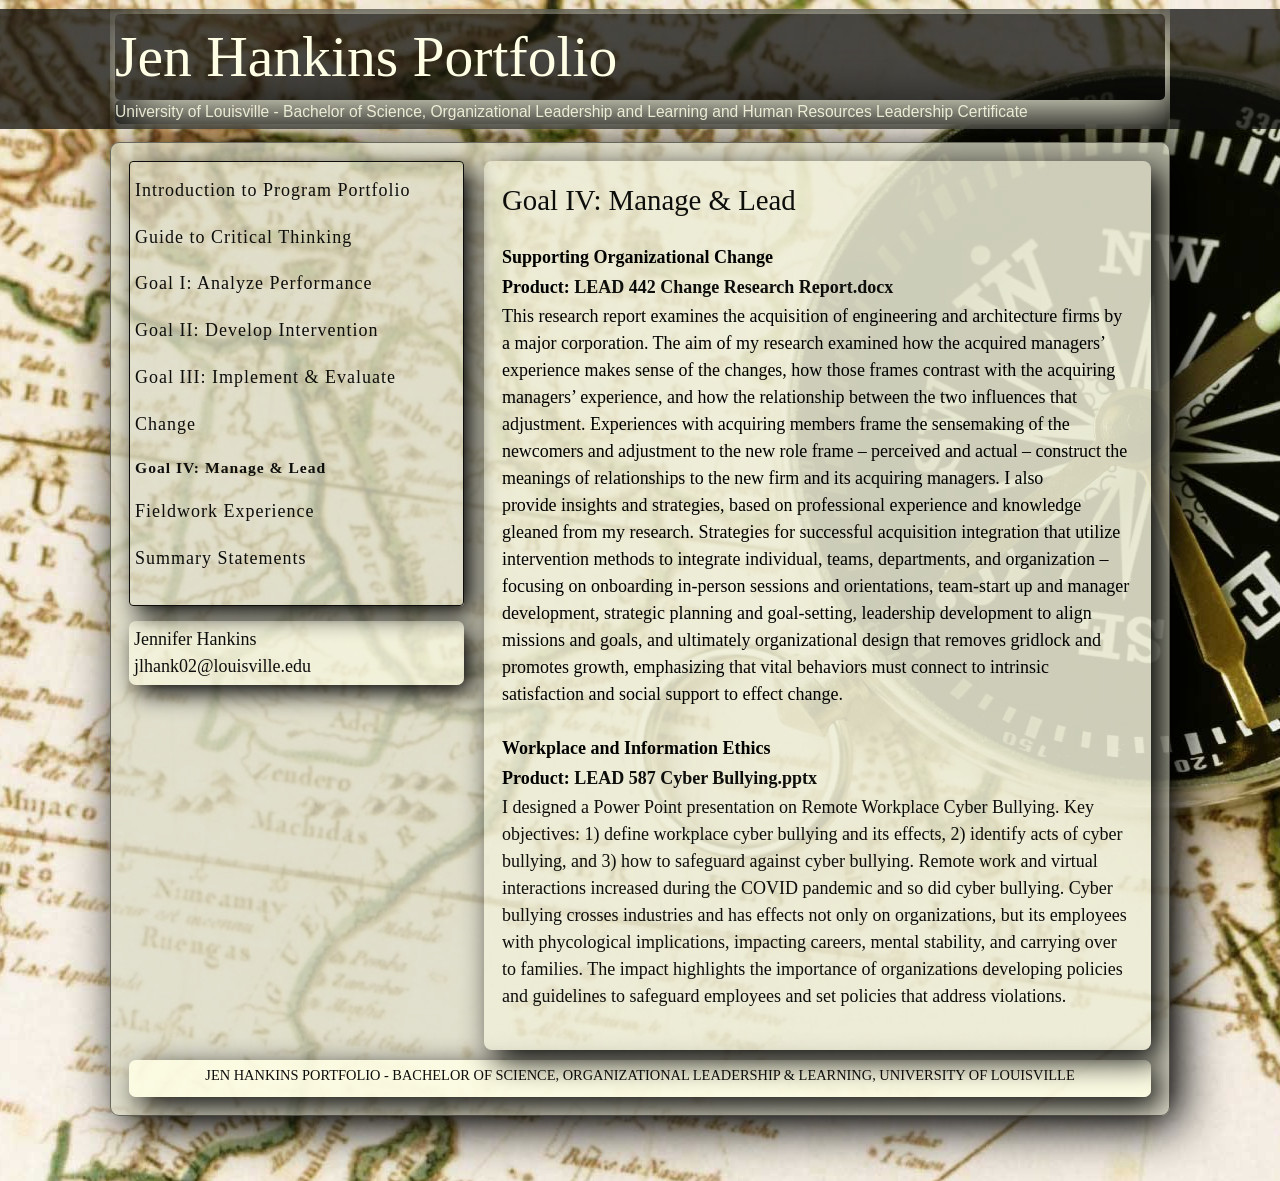
<file: pages/Goal IV_ Manage & Lead.html>
﻿
<!DOCTYPE html>


<!--[if lt IE 7]><html lang="en"  class="iewin ie6 ielt9 norgba png"><![endif]-->
<!--[if IE 7]><html lang="en"  class="iewin ie7 ielt9 norgba png"><![endif]-->
<!--[if IE 8]><html lang="en"  class="iewin ie8 ielt9 norgba png"><![endif]-->
<!--[if IE 9]><html lang="en"  class="iewin ie9 png"><![endif]-->
<!--[if (gt IE 9)|!(IE)]><!--><html lang="en" class=""><!--<![endif]-->
<head>
    <meta charset="utf-8">
    <meta property="og:title" content="Jen Hankins Portfolio">
<meta property="og:image" content="https://files.foliotek.com/images/screenshots/GPDtfsG2c-w?t=638808773665460371">
<meta property="og:type" content="website">
<meta property="og:url" content="https://presentation.foliotek.com/portfolio/ExportView/c87e8b1d-bb16-480a-9642-0ada69ec833d?page=596a5a19-7ede-4246-993d-ca3e93bbe47d">
<meta property="og:description" content="A Foliotek Portfolio">
<meta name="description" content="A Foliotek Portfolio">

    <title>Jen Hankins Portfolio</title>

    <link href="../fltkresources/-1326222438.css" rel="stylesheet" type="text/css">
    

    <script type="text/javascript">
    document.domain = 'foliotek.com';
    </script>

    <link href="../fltkresources/1492409928.css" rel="stylesheet" type="text/css">


<link id="grid" href="../fltkresources/-1443992161.css" rel="stylesheet" media="screen" type="text/css"><link id="custom" href="../fltkresources/1015469081.css" rel="stylesheet" media="screen" type="text/css">




    <link href="../fltkresources/1116782234.css" rel="stylesheet" type="text/css">



    <script>
    var fltk = {
        models: {}
    };
</script>
</head>
<body class="v2 view">
        <div id="outer-wrapper" class="container">
    <div id="top-wrapper">
        <div class="container">
            <div id="header-container">
                <h1 id="portfolioTitle" class="contentBlock">Jen Hankins Portfolio</h1>
                <div id="portfolioDescription" class="contentBlock"><div>University of Louisville - Bachelor of Science, Organizational Leadership and Learning and Human Resources Leadership Certificate</div></div>
            </div>
        </div>
    </div>
    <div id="middle-wrapper">
        <div class="container">
            <div id="content-wrapper">
                <div id="content-inner">
                    <div id="side-col" class="span-5">
                        <div class="content-container" id="menu-container">
                            
                            <ul id="menu"><li pageid="e181378a-3ef1-4da7-a0c4-e9688845da04" class="">
  <a href="Introduction to Program Portfolio.html" pageid="e181378a-3ef1-4da7-a0c4-e9688845da04" data-slug="introduction-to-program-portfolio">Introduction to Program Portfolio</a>
</li><li pageid="65fc0ead-17ca-40a3-9191-16f4cc87f41c" class="">
  <a href="Guide to Critical Thinking.html" pageid="65fc0ead-17ca-40a3-9191-16f4cc87f41c" data-slug="guide-to-critical-thinking">Guide to Critical Thinking</a>
</li><li pageid="91ce5c4d-9a0b-4d85-8b79-c44f118c5cdc" class="">
  <a href="Goal I: Analyze Performance.html" pageid="91ce5c4d-9a0b-4d85-8b79-c44f118c5cdc" data-slug="goal-i-analyze-performance">Goal I: Analyze Performance</a>
</li><li pageid="2c5a2b47-0f80-4917-8820-c50f4b77f37e" class="">
  <a href="Goal II: Develop Intervention.html" pageid="2c5a2b47-0f80-4917-8820-c50f4b77f37e" data-slug="goal-ii-develop-intervention">Goal II: Develop Intervention</a>
</li><li pageid="eb23eafe-1638-4a03-92fb-2dab72aa9413" class="">
  <a href="Goal III: Implement & Evaluate Change.html" pageid="eb23eafe-1638-4a03-92fb-2dab72aa9413" data-slug="goal-iii-implement-evaluate-change">Goal III: Implement & Evaluate Change</a>
</li><li pageid="596a5a19-7ede-4246-993d-ca3e93bbe47d" class="current">
  <a href="Goal IV: Manage & Lead.html" pageid="596a5a19-7ede-4246-993d-ca3e93bbe47d" data-slug="goal-iv-manage-lead">Goal IV: Manage & Lead</a>
</li><li pageid="d71b069f-cc6d-4d31-842d-d08d4aa5b4be" class="">
  <a href="Fieldwork Experience.html" pageid="d71b069f-cc6d-4d31-842d-d08d4aa5b4be" data-slug="fieldwork-experience">Fieldwork Experience</a>
</li><li pageid="48b22aef-c59a-49c3-b771-b42ff2d04e5e" class="">
  <a href="Summary Statements.html" pageid="48b22aef-c59a-49c3-b771-b42ff2d04e5e" data-slug="summary-statements">Summary Statements</a>
</li></ul>
                        </div>     
                        <div class="content-container" id="profile-container">
                            
                            <div class="content"><div id="profileContent" class="contentBlock"><div>Jennifer Hankins</div><div>jlhank02@louisville.edu</div></div></div>
                        </div>
                    </div>

                    <div id="main-col" class="span-15 last">
                        <div class="content-container" id="page-container">
                            <h2 id="page-title" class="block block title">Goal IV: Manage &amp; Lead</h2>
                            <div class="contentBlock" id="pageContent"><div><b><font color="#000000" size="4" face="inherit">Supporting Organizational Change</font></b></div><div><b style="font-family: inherit; font-style: inherit;"><font color="#000000" size="4" face="inherit">Product:&nbsp;<a href="../fltkresources/-869470279.docx">LEAD 442 Change Research Report.docx</a></font></b></div><div><font size="4" face="Times New Roman, Times"><span style="font-size: 18px; color: black;">This research report examines the acquisition of engineering and architecture firms by a major corporation. The aim of my research examined how the acquired managers’ experience makes sense of the changes, how those frames contrast with the acquiring managers’ experience, and how the relationship between the two influences that adjustment.&nbsp;</span><span style="font-size: 18px; color: black; letter-spacing: -0.05pt;">Experiences with acquiring members frame the sensemaking of the newcomers and adjustment to the new role frame – perceived and actual – construct the meanings of relationships to the new firm and its acquiring managers. I also provide&nbsp;</span></font><span style="font-weight: 400; font-style: normal; font-size: 14.4014px; font-family: &quot;Palatino Linotype&quot;, &quot;Book Antiqua&quot;, Palatino; color: black;"><font size="4" face="Times New Roman, Times">insights and strategies, based on professional experience and knowledge gleaned from my research. Strategies for successful acquisition integration that utilize intervention methods to integrate individual, teams, departments, and organization – focusing on onboarding in-person sessions and orientations, team-start up and manager development, strategic planning and goal-setting, leadership development to align missions and goals, and ultimately organizational design that removes gridlock and promotes growth, emphasizing that vital behaviors must connect to intrinsic satisfaction and social support to effect change.</font></span><b><font color="#000000" size="4" face="inherit"></font></b></div><div><b><font color="#000000" size="4" face="inherit"><br></font></b></div><div><b><font color="#000000" size="4" face="inherit">Workplace and Information Ethics&nbsp;</font></b></div><div><b><font color="#000000" size="4" face="inherit">Product:&nbsp;<a href="../fltkresources/977556239.pptx">LEAD 587 Cyber Bullying.pptx</a></font></b></div><div><p class="MsoNormal"><font size="4" face="Times New Roman, Times">I designed a Power Point presentation on Remote
Workplace Cyber Bullying. Key objectives: 1) define workplace cyber bullying
and its effects, 2) identify acts of cyber bullying, and 3) how to safeguard against
cyber bullying. Remote work and virtual interactions increased during the COVID
pandemic and so did cyber bullying. Cyber bullying crosses industries and has effects
not only on organizations, but its employees with phycological implications, impacting
careers, mental stability, and carrying over to families. The impact highlights the importance
of organizations developing policies and guidelines to safeguard employees and set
policies that address violations.</font></p></div></div>
                        </div>
                    </div>
                </div>
                <div id="footer-container" class="content-container">
                    <div id="footerContent" class="contentBlock">JEN HANKINS PORTFOLIO - BACHELOR OF SCIENCE, ORGANIZATIONAL LEADERSHIP &amp; LEARNING, UNIVERSITY OF LOUISVILLE</div>
                    <div id="footer"></div>
                </div>
            </div>
        </div>
    </div>
    <div id="bottom-wrapper">
        <div class="container">
            <div id="bottom-container">
            </div>
        </div>
    </div>
</div>



    <div id="project-overlay" style="display: none;">
    
</div>


    <div id="outdated">
    <h6>Your browser is out-of-date!</h6>
    <p>You need to update your browser to view Foliotek correctly. <a id="btnUpdateBrowser" href="http://outdatedbrowser.com/en">Update my browser now </a></p>
    <p class="last"><a href="#" id="btnCloseUpdateBrowser" title="Close">&times;</a></p>
</div>
<script src="../fltkresources/-27610575.js"></script>

<script>
        function addLoadEvent(func) {
            var oldonload = window.onload;
            if (typeof window.onload != 'function') {
                window.onload = func;
            } else {
                window.onload = function () {
                    if (oldonload) {
                        oldonload();
                    }
                    func();
                }
            }
        }

    addLoadEvent(function () {
            outdatedBrowser({
                bgColor: '#f25648',
                color: '#ffffff',
                lowerThan: 'object-fit',
                languagePath: ''
            })
        });
</script>

    <script type="text/javascript">
        SERVER = {"docRoot":"/","appRootUrl":"https://presentation.foliotek.com/","presentationUserTerms":{"IDPage":{"Singular":"ID Page","Plural":"ID Pages","Indefinite":"ID Page(s)"},"Project":{"Singular":"Project","Plural":"Projects","Indefinite":"Project(s)"},"Eportfolio":{"Singular":"ePortfolio","Plural":"ePortfolios","Indefinite":"ePortfolio(s)"},"Community":{"Singular":"Community","Plural":"Communities","Indefinite":"Community"},"Dashboard":{"Singular":"Dashboard","Plural":"Dashboards","Indefinite":"Dashboard(s)"},"File":{"Singular":"File","Plural":"Files","Indefinite":"Files"},"FullIDPage":{"Singular":"Identity Page","Plural":"Identity Pages","Indefinite":"Identity Page(s)"},"Material":{"Singular":"Material","Plural":"Materials","Indefinite":"Material(s)"}},"portfolioID":"c87e8b1d-bb16-480a-9642-0ada69ec833d","pageID":"596a5a19-7ede-4246-993d-ca3e93bbe47d","track":false,"isExport":true,"rc":true,"isScreenshot":false,"gizmoInstances":[],"isDev":false};
        Object.freeze(SERVER);
    </script>
    <script src="../fltkresources/1229329416.js"></script>
    <script src="../fltkresources/-213078323.js"></script>

    
</body>
</html>
</file>
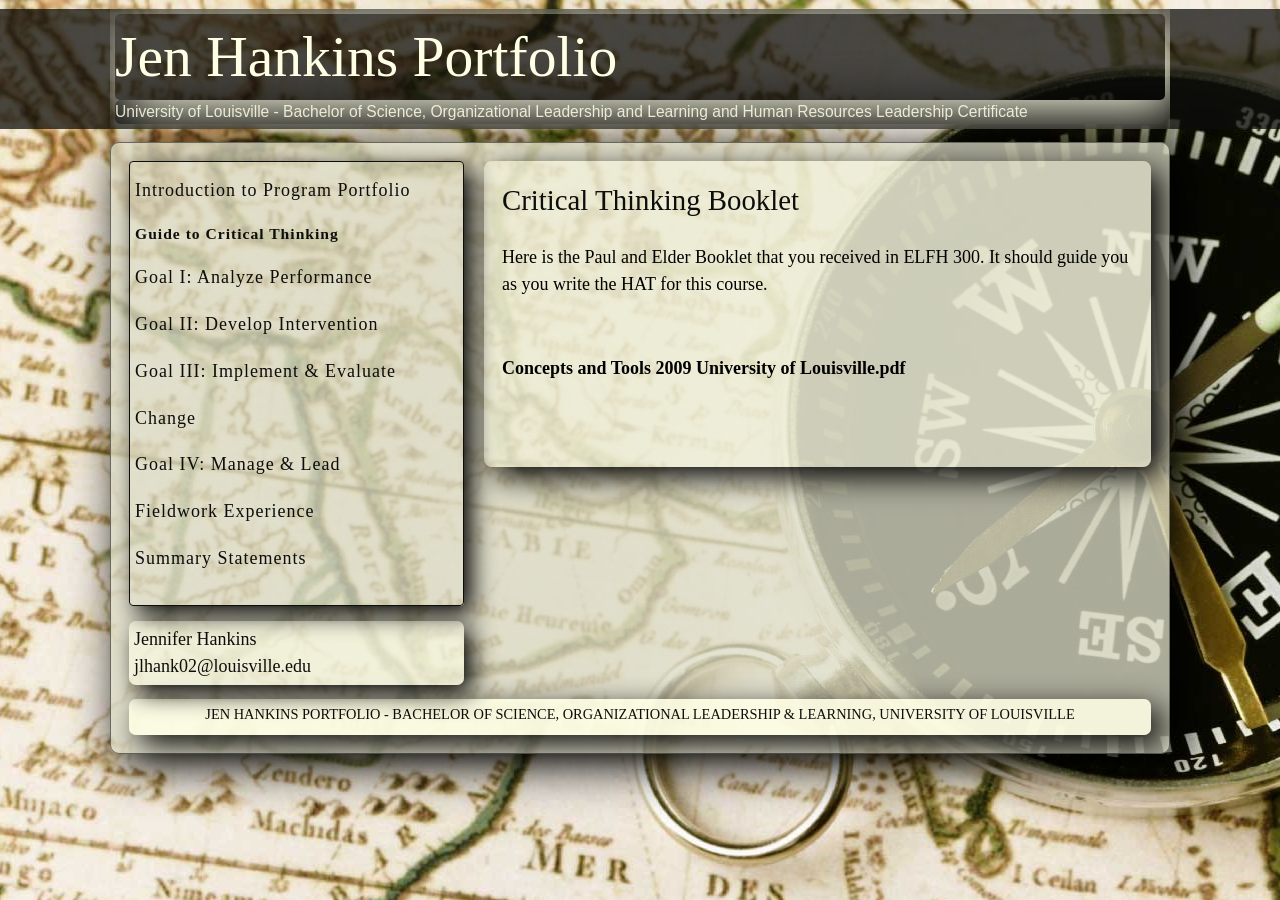
<file: pages/Guide to Critical Thinking.html>
﻿
<!DOCTYPE html>


<!--[if lt IE 7]><html lang="en"  class="iewin ie6 ielt9 norgba png"><![endif]-->
<!--[if IE 7]><html lang="en"  class="iewin ie7 ielt9 norgba png"><![endif]-->
<!--[if IE 8]><html lang="en"  class="iewin ie8 ielt9 norgba png"><![endif]-->
<!--[if IE 9]><html lang="en"  class="iewin ie9 png"><![endif]-->
<!--[if (gt IE 9)|!(IE)]><!--><html lang="en" class=""><!--<![endif]-->
<head>
    <meta charset="utf-8">
    <meta property="og:title" content="Jen Hankins Portfolio">
<meta property="og:image" content="https://files.foliotek.com/images/screenshots/GPDtfsG2c-w?t=638808773665460371">
<meta property="og:type" content="website">
<meta property="og:url" content="https://presentation.foliotek.com/portfolio/ExportView/c87e8b1d-bb16-480a-9642-0ada69ec833d?page=65fc0ead-17ca-40a3-9191-16f4cc87f41c">
<meta property="og:description" content="A Foliotek Portfolio">
<meta name="description" content="A Foliotek Portfolio">

    <title>Jen Hankins Portfolio</title>

    <link href="../fltkresources/-1326222438.css" rel="stylesheet" type="text/css">
    

    <script type="text/javascript">
    document.domain = 'foliotek.com';
    </script>

    <link href="../fltkresources/1492409928.css" rel="stylesheet" type="text/css">


<link id="grid" href="../fltkresources/-1443992161.css" rel="stylesheet" media="screen" type="text/css"><link id="custom" href="../fltkresources/1015469081.css" rel="stylesheet" media="screen" type="text/css">




    <link href="../fltkresources/1116782234.css" rel="stylesheet" type="text/css">



    <script>
    var fltk = {
        models: {}
    };
</script>
</head>
<body class="v2 view">
        <div id="outer-wrapper" class="container">
    <div id="top-wrapper">
        <div class="container">
            <div id="header-container">
                <h1 id="portfolioTitle" class="contentBlock">Jen Hankins Portfolio</h1>
                <div id="portfolioDescription" class="contentBlock"><div>University of Louisville - Bachelor of Science, Organizational Leadership and Learning and Human Resources Leadership Certificate</div></div>
            </div>
        </div>
    </div>
    <div id="middle-wrapper">
        <div class="container">
            <div id="content-wrapper">
                <div id="content-inner">
                    <div id="side-col" class="span-5">
                        <div class="content-container" id="menu-container">
                            
                            <ul id="menu"><li pageid="e181378a-3ef1-4da7-a0c4-e9688845da04" class="">
  <a href="Introduction to Program Portfolio.html" pageid="e181378a-3ef1-4da7-a0c4-e9688845da04" data-slug="introduction-to-program-portfolio">Introduction to Program Portfolio</a>
</li><li pageid="65fc0ead-17ca-40a3-9191-16f4cc87f41c" class="current">
  <a href="Guide to Critical Thinking.html" pageid="65fc0ead-17ca-40a3-9191-16f4cc87f41c" data-slug="guide-to-critical-thinking">Guide to Critical Thinking</a>
</li><li pageid="91ce5c4d-9a0b-4d85-8b79-c44f118c5cdc" class="">
  <a href="Goal I: Analyze Performance.html" pageid="91ce5c4d-9a0b-4d85-8b79-c44f118c5cdc" data-slug="goal-i-analyze-performance">Goal I: Analyze Performance</a>
</li><li pageid="2c5a2b47-0f80-4917-8820-c50f4b77f37e" class="">
  <a href="Goal II: Develop Intervention.html" pageid="2c5a2b47-0f80-4917-8820-c50f4b77f37e" data-slug="goal-ii-develop-intervention">Goal II: Develop Intervention</a>
</li><li pageid="eb23eafe-1638-4a03-92fb-2dab72aa9413" class="">
  <a href="Goal III: Implement & Evaluate Change.html" pageid="eb23eafe-1638-4a03-92fb-2dab72aa9413" data-slug="goal-iii-implement-evaluate-change">Goal III: Implement & Evaluate Change</a>
</li><li pageid="596a5a19-7ede-4246-993d-ca3e93bbe47d" class="">
  <a href="Goal IV: Manage & Lead.html" pageid="596a5a19-7ede-4246-993d-ca3e93bbe47d" data-slug="goal-iv-manage-lead">Goal IV: Manage & Lead</a>
</li><li pageid="d71b069f-cc6d-4d31-842d-d08d4aa5b4be" class="">
  <a href="Fieldwork Experience.html" pageid="d71b069f-cc6d-4d31-842d-d08d4aa5b4be" data-slug="fieldwork-experience">Fieldwork Experience</a>
</li><li pageid="48b22aef-c59a-49c3-b771-b42ff2d04e5e" class="">
  <a href="Summary Statements.html" pageid="48b22aef-c59a-49c3-b771-b42ff2d04e5e" data-slug="summary-statements">Summary Statements</a>
</li></ul>
                        </div>     
                        <div class="content-container" id="profile-container">
                            
                            <div class="content"><div id="profileContent" class="contentBlock"><div>Jennifer Hankins</div><div>jlhank02@louisville.edu</div></div></div>
                        </div>
                    </div>

                    <div id="main-col" class="span-15 last">
                        <div class="content-container" id="page-container">
                            <h2 id="page-title" class="block block title">Critical Thinking Booklet</h2>
                            <div class="contentBlock" id="pageContent"><div><font color="#000000" size="4" face="inherit">Here is the Paul and Elder Booklet that you received in ELFH 300. It should guide you as you write the HAT for this course.</font></div><div><font color="#000000" size="4" face="inherit"><br></font></div><div><font color="#000000" size="4" face="inherit"><br></font></div><div><a href="../fltkresources/-969698657.pdf"><font color="#000000" size="4" face="inherit">Concepts and Tools 2009 University of Louisville.pdf</font></a><br></div><div><br></div><div><br></div><div><br></div></div>
                        </div>
                    </div>
                </div>
                <div id="footer-container" class="content-container">
                    <div id="footerContent" class="contentBlock">JEN HANKINS PORTFOLIO - BACHELOR OF SCIENCE, ORGANIZATIONAL LEADERSHIP &amp; LEARNING, UNIVERSITY OF LOUISVILLE</div>
                    <div id="footer"></div>
                </div>
            </div>
        </div>
    </div>
    <div id="bottom-wrapper">
        <div class="container">
            <div id="bottom-container">
            </div>
        </div>
    </div>
</div>



    <div id="project-overlay" style="display: none;">
    
</div>


    <div id="outdated">
    <h6>Your browser is out-of-date!</h6>
    <p>You need to update your browser to view Foliotek correctly. <a id="btnUpdateBrowser" href="http://outdatedbrowser.com/en">Update my browser now </a></p>
    <p class="last"><a href="#" id="btnCloseUpdateBrowser" title="Close">&times;</a></p>
</div>
<script src="../fltkresources/-27610575.js"></script>

<script>
        function addLoadEvent(func) {
            var oldonload = window.onload;
            if (typeof window.onload != 'function') {
                window.onload = func;
            } else {
                window.onload = function () {
                    if (oldonload) {
                        oldonload();
                    }
                    func();
                }
            }
        }

    addLoadEvent(function () {
            outdatedBrowser({
                bgColor: '#f25648',
                color: '#ffffff',
                lowerThan: 'object-fit',
                languagePath: ''
            })
        });
</script>

    <script type="text/javascript">
        SERVER = {"docRoot":"/","appRootUrl":"https://presentation.foliotek.com/","presentationUserTerms":{"IDPage":{"Singular":"ID Page","Plural":"ID Pages","Indefinite":"ID Page(s)"},"Project":{"Singular":"Project","Plural":"Projects","Indefinite":"Project(s)"},"Eportfolio":{"Singular":"ePortfolio","Plural":"ePortfolios","Indefinite":"ePortfolio(s)"},"Community":{"Singular":"Community","Plural":"Communities","Indefinite":"Community"},"Dashboard":{"Singular":"Dashboard","Plural":"Dashboards","Indefinite":"Dashboard(s)"},"File":{"Singular":"File","Plural":"Files","Indefinite":"Files"},"FullIDPage":{"Singular":"Identity Page","Plural":"Identity Pages","Indefinite":"Identity Page(s)"},"Material":{"Singular":"Material","Plural":"Materials","Indefinite":"Material(s)"}},"portfolioID":"c87e8b1d-bb16-480a-9642-0ada69ec833d","pageID":"65fc0ead-17ca-40a3-9191-16f4cc87f41c","track":false,"isExport":true,"rc":true,"isScreenshot":false,"gizmoInstances":[],"isDev":false};
        Object.freeze(SERVER);
    </script>
    <script src="../fltkresources/1229329416.js"></script>
    <script src="../fltkresources/-213078323.js"></script>

    
</body>
</html>
</file>
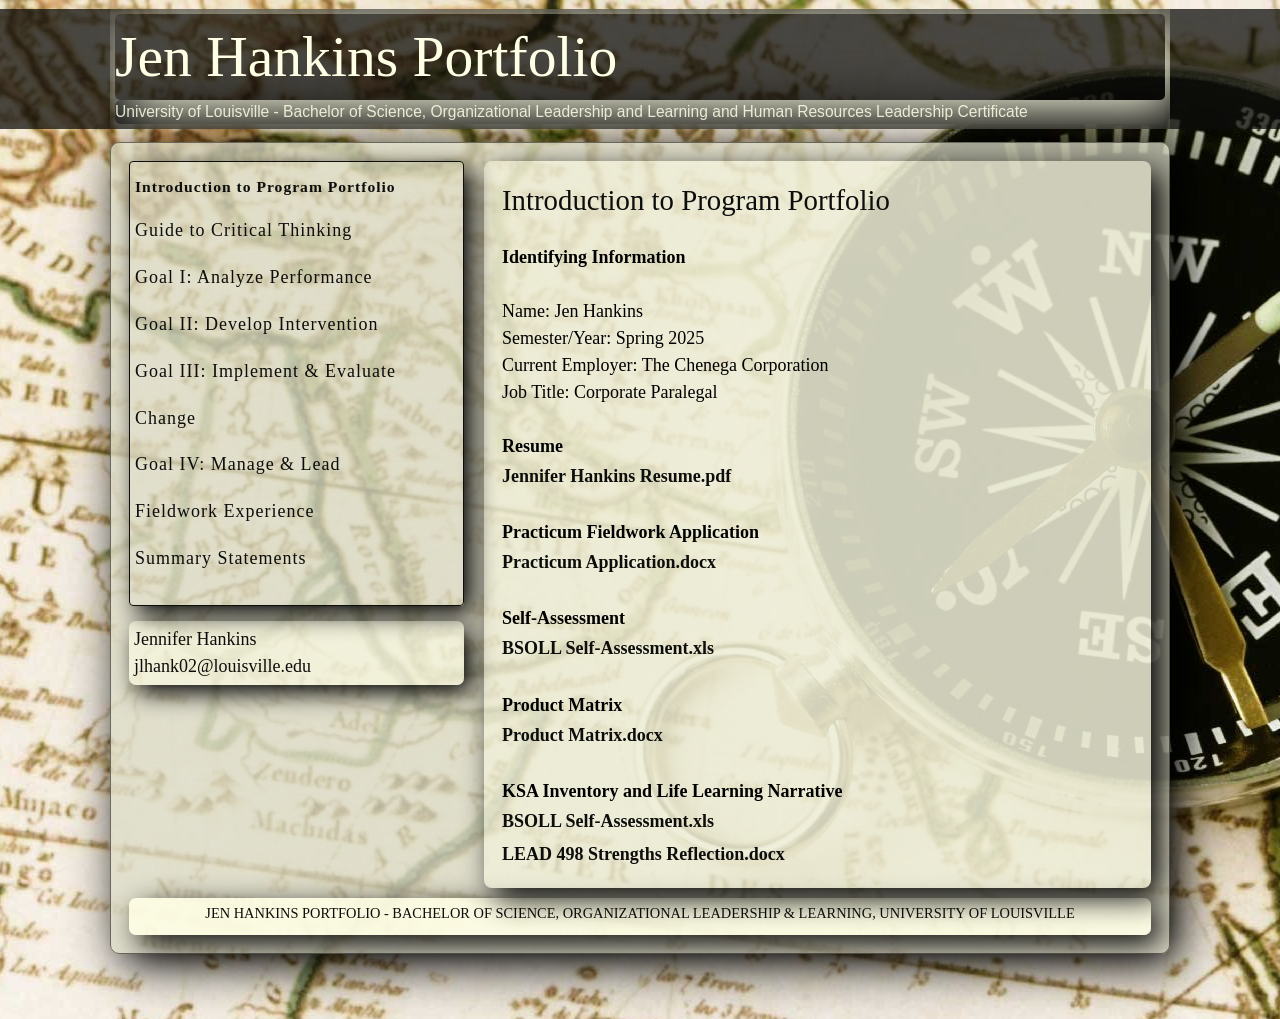
<file: pages/Introduction to Program Portfolio.html>
﻿
<!DOCTYPE html>


<!--[if lt IE 7]><html lang="en"  class="iewin ie6 ielt9 norgba png"><![endif]-->
<!--[if IE 7]><html lang="en"  class="iewin ie7 ielt9 norgba png"><![endif]-->
<!--[if IE 8]><html lang="en"  class="iewin ie8 ielt9 norgba png"><![endif]-->
<!--[if IE 9]><html lang="en"  class="iewin ie9 png"><![endif]-->
<!--[if (gt IE 9)|!(IE)]><!--><html lang="en" class=""><!--<![endif]-->
<head>
    <meta charset="utf-8">
    <meta property="og:title" content="Jen Hankins Portfolio">
<meta property="og:image" content="https://files.foliotek.com/images/screenshots/GPDtfsG2c-w?t=638808773665460371">
<meta property="og:type" content="website">
<meta property="og:url" content="https://presentation.foliotek.com/portfolio/ExportView/c87e8b1d-bb16-480a-9642-0ada69ec833d?page=e181378a-3ef1-4da7-a0c4-e9688845da04">
<meta property="og:description" content="A Foliotek Portfolio">
<meta name="description" content="A Foliotek Portfolio">

    <title>Jen Hankins Portfolio</title>

    <link href="../fltkresources/-1326222438.css" rel="stylesheet" type="text/css">
    

    <script type="text/javascript">
    document.domain = 'foliotek.com';
    </script>

    <link href="../fltkresources/1492409928.css" rel="stylesheet" type="text/css">


<link id="grid" href="../fltkresources/-1443992161.css" rel="stylesheet" media="screen" type="text/css"><link id="custom" href="../fltkresources/1015469081.css" rel="stylesheet" media="screen" type="text/css">




    <link href="../fltkresources/1116782234.css" rel="stylesheet" type="text/css">



    <script>
    var fltk = {
        models: {}
    };
</script>
</head>
<body class="v2 view">
        <div id="outer-wrapper" class="container">
    <div id="top-wrapper">
        <div class="container">
            <div id="header-container">
                <h1 id="portfolioTitle" class="contentBlock">Jen Hankins Portfolio</h1>
                <div id="portfolioDescription" class="contentBlock"><div>University of Louisville - Bachelor of Science, Organizational Leadership and Learning and Human Resources Leadership Certificate</div></div>
            </div>
        </div>
    </div>
    <div id="middle-wrapper">
        <div class="container">
            <div id="content-wrapper">
                <div id="content-inner">
                    <div id="side-col" class="span-5">
                        <div class="content-container" id="menu-container">
                            
                            <ul id="menu"><li pageid="e181378a-3ef1-4da7-a0c4-e9688845da04" class="current">
  <a href="Introduction to Program Portfolio.html" pageid="e181378a-3ef1-4da7-a0c4-e9688845da04" data-slug="introduction-to-program-portfolio">Introduction to Program Portfolio</a>
</li><li pageid="65fc0ead-17ca-40a3-9191-16f4cc87f41c" class="">
  <a href="Guide to Critical Thinking.html" pageid="65fc0ead-17ca-40a3-9191-16f4cc87f41c" data-slug="guide-to-critical-thinking">Guide to Critical Thinking</a>
</li><li pageid="91ce5c4d-9a0b-4d85-8b79-c44f118c5cdc" class="">
  <a href="Goal I: Analyze Performance.html" pageid="91ce5c4d-9a0b-4d85-8b79-c44f118c5cdc" data-slug="goal-i-analyze-performance">Goal I: Analyze Performance</a>
</li><li pageid="2c5a2b47-0f80-4917-8820-c50f4b77f37e" class="">
  <a href="Goal II: Develop Intervention.html" pageid="2c5a2b47-0f80-4917-8820-c50f4b77f37e" data-slug="goal-ii-develop-intervention">Goal II: Develop Intervention</a>
</li><li pageid="eb23eafe-1638-4a03-92fb-2dab72aa9413" class="">
  <a href="Goal III: Implement & Evaluate Change.html" pageid="eb23eafe-1638-4a03-92fb-2dab72aa9413" data-slug="goal-iii-implement-evaluate-change">Goal III: Implement & Evaluate Change</a>
</li><li pageid="596a5a19-7ede-4246-993d-ca3e93bbe47d" class="">
  <a href="Goal IV: Manage & Lead.html" pageid="596a5a19-7ede-4246-993d-ca3e93bbe47d" data-slug="goal-iv-manage-lead">Goal IV: Manage & Lead</a>
</li><li pageid="d71b069f-cc6d-4d31-842d-d08d4aa5b4be" class="">
  <a href="Fieldwork Experience.html" pageid="d71b069f-cc6d-4d31-842d-d08d4aa5b4be" data-slug="fieldwork-experience">Fieldwork Experience</a>
</li><li pageid="48b22aef-c59a-49c3-b771-b42ff2d04e5e" class="">
  <a href="Summary Statements.html" pageid="48b22aef-c59a-49c3-b771-b42ff2d04e5e" data-slug="summary-statements">Summary Statements</a>
</li></ul>
                        </div>     
                        <div class="content-container" id="profile-container">
                            
                            <div class="content"><div id="profileContent" class="contentBlock"><div>Jennifer Hankins</div><div>jlhank02@louisville.edu</div></div></div>
                        </div>
                    </div>

                    <div id="main-col" class="span-15 last">
                        <div class="content-container" id="page-container">
                            <h2 id="page-title" class="block block title">Introduction to Program Portfolio</h2>
                            <div class="contentBlock" id="pageContent"><div><font size="4" color="#000000" face="inherit"><b>Identifying Information</b></font></div><div><font size="4" color="#000000" face="inherit"><br></font></div><div><font size="4" color="#000000" face="inherit">Name: Jen Hankins</font></div><div><font size="4" color="#000000" face="inherit">Semester/Year: Spring 2025</font></div><div><font size="4" color="#000000" face="inherit">Current Employer: The Chenega Corporation</font></div><div><font size="4" color="#000000" face="inherit">Job Title: Corporate Paralegal</font></div><div><font color="#000000" size="4" face="inherit"><br></font></div><div><font size="4" color="#000000" face="inherit"><b>Resume</b></font></div><div><font color="#000000" size="4" face="inherit"><a href="../fltkresources/774066333.pdf">Jennifer Hankins Resume.pdf</a><br></font></div><div><b style="font-style: inherit;"><font color="#000000" size="4" face="inherit"><br></font></b></div><div><b style="font-style: inherit;"><font size="4" color="#000000" face="inherit">Practicum Fieldwork Application</font></b></div><div><font color="#000000" size="4" face="inherit"><a href="../fltkresources/324482863.docx">Practicum Application.docx</a><br></font></div><div><font color="#000000" size="4" face="inherit"><br></font></div><div><font size="4" color="#000000" face="inherit"><b>Self-Assessment</b></font></div><div><font color="#000000" size="4" face="inherit"><a href="../fltkresources/819889343.xls">BSOLL Self-Assessment.xls</a><br></font></div><div><font color="#000000" size="4" face="inherit"><br></font></div><div><b style="font-style: inherit;"><font color="#000000" size="4" face="inherit">Product Matrix</font></b></div><div><font color="#000000" size="4" face="inherit"><a href="../fltkresources/1071521066.docx">Product Matrix.docx</a><br></font></div><div><b style="font-family: inherit; color: rgb(0, 0, 0); font-size: large; font-style: inherit;"><br></b></div><div><b style="font-family: inherit; color: rgb(0, 0, 0); font-size: large; font-style: inherit;">KSA Inventory and Life Learning Narrative</b></div><div><font color="#000000" size="4" face="inherit"><a href="../fltkresources/-1577835088.xls">BSOLL Self-Assessment.xls</a><br></font></div><div><a href="../fltkresources/-1331256882.docx"><font face="Times New Roman, Times" size="4">LEAD 498 Strengths Reflection.docx</font></a><br></div></div>
                        </div>
                    </div>
                </div>
                <div id="footer-container" class="content-container">
                    <div id="footerContent" class="contentBlock">JEN HANKINS PORTFOLIO - BACHELOR OF SCIENCE, ORGANIZATIONAL LEADERSHIP &amp; LEARNING, UNIVERSITY OF LOUISVILLE</div>
                    <div id="footer"></div>
                </div>
            </div>
        </div>
    </div>
    <div id="bottom-wrapper">
        <div class="container">
            <div id="bottom-container">
            </div>
        </div>
    </div>
</div>



    <div id="project-overlay" style="display: none;">
    
</div>


    <div id="outdated">
    <h6>Your browser is out-of-date!</h6>
    <p>You need to update your browser to view Foliotek correctly. <a id="btnUpdateBrowser" href="http://outdatedbrowser.com/en">Update my browser now </a></p>
    <p class="last"><a href="#" id="btnCloseUpdateBrowser" title="Close">&times;</a></p>
</div>
<script src="../fltkresources/-27610575.js"></script>

<script>
        function addLoadEvent(func) {
            var oldonload = window.onload;
            if (typeof window.onload != 'function') {
                window.onload = func;
            } else {
                window.onload = function () {
                    if (oldonload) {
                        oldonload();
                    }
                    func();
                }
            }
        }

    addLoadEvent(function () {
            outdatedBrowser({
                bgColor: '#f25648',
                color: '#ffffff',
                lowerThan: 'object-fit',
                languagePath: ''
            })
        });
</script>

    <script type="text/javascript">
        SERVER = {"docRoot":"/","appRootUrl":"https://presentation.foliotek.com/","presentationUserTerms":{"IDPage":{"Singular":"ID Page","Plural":"ID Pages","Indefinite":"ID Page(s)"},"Project":{"Singular":"Project","Plural":"Projects","Indefinite":"Project(s)"},"Eportfolio":{"Singular":"ePortfolio","Plural":"ePortfolios","Indefinite":"ePortfolio(s)"},"Community":{"Singular":"Community","Plural":"Communities","Indefinite":"Community"},"Dashboard":{"Singular":"Dashboard","Plural":"Dashboards","Indefinite":"Dashboard(s)"},"File":{"Singular":"File","Plural":"Files","Indefinite":"Files"},"FullIDPage":{"Singular":"Identity Page","Plural":"Identity Pages","Indefinite":"Identity Page(s)"},"Material":{"Singular":"Material","Plural":"Materials","Indefinite":"Material(s)"}},"portfolioID":"c87e8b1d-bb16-480a-9642-0ada69ec833d","pageID":"e181378a-3ef1-4da7-a0c4-e9688845da04","track":false,"isExport":true,"rc":true,"isScreenshot":false,"gizmoInstances":[],"isDev":false};
        Object.freeze(SERVER);
    </script>
    <script src="../fltkresources/1229329416.js"></script>
    <script src="../fltkresources/-213078323.js"></script>

    
</body>
</html>
</file>
<file: fltkresources/-1326222438.css>
/*!--------------------------------------------------------------------
STYLES "Outdated Browser"
Version:    1.1.2 - 2015
author:     Burocratik
website:    http://www.burocratik.com
* @preserve
-----------------------------------------------------------------------*/#outdated{display:none;position:fixed;top:0;left:0;width:100%;height:170px;text-align:center;text-transform:uppercase;z-index:1500;background-color:#f25648;color:#fff}* html #outdated{position:absolute}#outdated h6{font-size:25px;line-height:25px;margin:30px 0 10px}#outdated p{font-size:12px;line-height:12px;margin:0}#outdated #btnUpdateBrowser{display:block;position:relative;padding:10px 20px;margin:30px auto 0;width:230px;color:#fff;text-decoration:none;border:2px solid #fff;cursor:pointer}#outdated #btnUpdateBrowser:hover{color:#f25648;background-color:#fff}#outdated .last{position:absolute;top:10px;right:25px;width:20px;height:20px}#outdated #btnCloseUpdateBrowser{display:block;position:relative;width:100%;height:100%;text-decoration:none;color:#fff;font-size:36px;line-height:36px}#outdated{z-index:100000}
</file>
<file: fltkresources/1492409928.css>
*{-webkit-box-sizing:border-box;-moz-box-sizing:border-box;box-sizing:border-box}html{margin:0;padding:0;border:0;font-size:100.01%;height:100%}a,abbr,acronym,address,article,aside,blockquote,body,caption,code,dd,del,dfn,div,dl,dt,em,fieldset,figure,footer,form,h1,h2,h3,h4,h5,h6,header,hgroup,iframe,img,label,legend,li,nav,object,ol,p,pre,q,section,span,table,tbody,td,tfoot,th,thead,tr,ul{margin:0;padding:0;border:0;font-weight:inherit;font-style:inherit;font-size:100%;font-family:inherit;vertical-align:baseline}article,aside,figure,footer,header,hgroup,nav,section{display:block}body{line-height:1.5;font-size:75%;color:#444;background:#fff;font-family:Helvetica,Trebuchet MS,Arial,sans-serif;position:relative;min-height:99.9%;border-top:1px solid transparent}table{border-collapse:separate;border-spacing:0;margin-bottom:1.4em;width:100%}caption,td,th{text-align:left;font-weight:400;float:none!important;padding:4px 10px 4px 5px}table,td,th{vertical-align:middle}blockquote:after,blockquote:before,q:after,q:before{content:""}blockquote,q{quotes:"" ""}a img{border:none}:focus{outline:0}h1,h2,h3,h4,h5,h6{font-weight:400}h1{font-size:3em;margin-bottom:.5em}h2{font-size:2em;margin-bottom:.75em}h3{font-size:1.5em;margin-bottom:1em}h4{font-size:1.2em;margin-bottom:1.25em}h5{margin-bottom:1.5em}h5,h6{font-size:1em;font-weight:700}h1 img,h2 img,h3 img,h4 img,h5 img,h6 img{margin:0}p{margin:0 0 1.5em}.left{float:left!important}p .left{margin:1.5em 1.5em 1.5em 0;padding:0}.right{float:right!important}p .right{margin:1.5em 0 1.5em 1.5em;padding:0}a:focus,a:hover{color:#09f}a{color:#06c;text-decoration:underline}blockquote{margin:1.5em}blockquote.tr_bq{color:#666;font-style:italic}dfn,strong{font-weight:700}dfn,em{font-style:italic}sub,sup{line-height:0}abbr,acronym{border-bottom:1px dotted #666}address{margin:0 0 1.5em;font-style:italic}del{color:#666}pre{margin:1.5em 0;white-space:pre}code,pre,tt{font:1em andale mono,lucida console,monospace;line-height:1.5}li ol,li ul{margin:0}ol,ul{margin:0 1.5em 1.5em .1em;list-style-position:outside;padding-left:1.5em}ul{list-style-type:disc}ol{list-style-type:decimal}dl{margin:0 0 1.5em}dl dt{font-weight:700}dd{margin-left:1.5em}th{font-weight:700}thead th{background:#c3d9ff}tfoot{font-style:italic}caption{background:#eee}font[face=inherit]{font-family:inherit}.small{font-size:.8em;margin-bottom:1.875em;line-height:1.875em}.large{font-size:1.2em;line-height:2.5em;margin-bottom:1.25em}.hide{display:none!important}.block{display:block!important}.quiet{color:#666}.loud{color:#000}.highlighted{background:#ff0}.added{background:#060;color:#fff}.removed{background:#900;color:#fff}.first{margin-left:0;padding-left:0}.last{margin-right:0;padding-right:0}.top{margin-top:0;padding-top:0}.bottom{margin-bottom:0;padding-bottom:0}label{font-weight:700}fieldset{padding:0 1.4em 1.4em;margin:0 0 1.5em}legend{font-weight:700;font-size:1.2em;margin-top:-.2em;margin-bottom:1em}#IE8#HACK,fieldset{padding-top:1.4em}#IE8#HACK,legend{margin-top:0;margin-bottom:0}input.text,input.title,input[type=password],input[type=text],textarea{background-color:#fff;border:1px solid #bbb}input.text:focus,input.title:focus,input[type=password]:focus,input[type=text]:focus,textarea:focus{border-color:#666}select{background-color:#fff;border-width:1px;border-style:solid}input.text,input.title,input[type=password],input[type=text],select,textarea{margin:.5em 0}input.text,input.title{width:300px;padding:5px}input.title{font-size:1.5em}textarea{width:390px;height:250px;padding:5px}form.inline{line-height:3}form.inline p{margin-bottom:0}.alert,.error,.info,.notice,.success{padding:.8em;margin-bottom:1em;border:2px solid #ddd}.alert,.error{background:#fbe3e4;color:#8a1f11;border-color:#fbc2c4}.alert a,.error a{color:#8a1f11}.notice{background:#fff6bf;color:#514721;border-color:#ffd324}.success{background:#e6efc2;color:#264409;border-color:#c6d880}.info{background:#d5edf8;color:#205791;border-color:#92cae4}.notice a{color:#514721}.success a{color:#264409}.info a{color:#205791}.prepend-top,div.prepend-top{margin-top:1.5em}.append-bottom,.box,div.append-bottom{margin-bottom:1.5em}.box{padding:1.5em;background:#e5ecf9}hr{background:#ddd;color:#ddd;clear:both;float:none;width:100%;height:2px;border:none;margin:0 auto 1.45em}hr.space{background:#fff;color:#fff;visibility:hidden}#container:after,#content-inner:after,#content-wrapper:after,#header-container:after,.content-container:after{content:"\0020";display:block;height:0;clear:both;visibility:hidden;overflow:hidden}#container,#content-inner,#content-wrapper,#header-container,.content-container{display:block}.clear{clear:both}#content-wrapper,#header-container{padding:5px}.container{margin:0 auto}@supports (-webkit-overflow-scrolling:touch){#templateContainer{cursor:pointer}}#templateContainer{height:100%;min-height:100%;padding:0;margin:0}#outer-wrapper{position:relative;padding-bottom:50px}#pageContent,#profileContent,#profileContent span{-ms-word-wrap:break-word;word-wrap:break-word}#portfolioDescription p,#portfolioTitle p{margin:0;line-height:inherit}#portfolioTitle{margin-bottom:7px;word-wrap:break-word}.content-container{padding:5px;margin:5px 0}.content-container.horizontal{clear:both}#footer-container{text-align:center;clear:both}#footerContent{margin-bottom:5px}#profileContent blockquote{margin-left:0}#menu-container{position:relative}#menu-container.inline ul{margin:0;padding-left:0}#menu-container.inline ul.nested-pages{left:0;bottom:5px}#menu-container.inline li{float:left;margin-right:1em}#menu-container li.current a{font-weight:700}#menu{*zoom:1;padding-left:0;margin-left:0}#menu,#menu:before{display:table}#menu #menu:before{content:""}#menu #menu:after{clear:both}#menu ul.nested-pages{display:none;margin:0 0 0 10px;padding:0 0 0 10px;border-left:3px solid}#menu li{list-style:none;list-style-position:outside}#menu li.expanded ul.nested-pages{display:block;overflow:hidden}#menu li.current ul.nested-pages li a{font-weight:400}.withjs #menu-container.inline #menu ul.nested-pages{position:absolute;z-index:3}.withjs #menu-container ul.nested-pages.anim-expand{-webkit-animation-name:growFadeIn;-webkit-animation-duration:1s;-webkit-animation-fill-mode:both;-moz-animation-name:growFadeIn;-moz-animation-duration:1s;-moz-animation-fill-mode:both;-o-animation-name:growFadeIn;-o-animation-duration:1s;-o-animation-fill-mode:both;animation-name:growFadeIn;animation-duration:1s;animation-fill-mode:both}body #built-by-foliotek{position:absolute;bottom:0;left:0;width:100%;background:rgba(0,0,0,.6);color:#efefef;text-align:center;padding:5px 0;font-size:12px}body #built-by-foliotek:hover{background:rgba(0,0,0,.7)}body #built-by-foliotek a{text-decoration:none;color:#efefef}body #built-by-foliotek a:hover{text-decoration:underline}body #built-by-foliotek em{color:#ffba00;font-style:normal}body #built-by-foliotek .footer-detail{font-size:11px}body #built-by-foliotek strong{font-weight:400;color:#aaa}.norgba body #built-by-foliotek{background:transparent;filter:progid:DXImageTransform.Microsoft.gradient(startColorstr="#99000000",endColorstr="#99000000")}.norgba body #built-by-foliotek:hover{background:transparent;-ms-filter:"progid:DXImageTransform.Microsoft.gradient(startColorstr='#cc000000', endColorstr='#cc000000')";filter:progid:DXImageTransform.Microsoft.gradient(startColorstr="#cc000000",endColorstr="#cc000000")}.norgba .jQueryTextShadow{color:#888}.small-share{margin-bottom:-4px;background:url(/static/built/css/assets/sharing-sprite.png) no-repeat 0 0;width:21px;height:18px;display:inline-block;opacity:1;text-indent:-9999px;overflow:hidden}.small-share.facebook{background-position:0 -265px}.small-share.linkedin{background-position:0 -300px}.small-share.twitter{background-position:0 -336px}.small-share.googleplus{background-position:0 -372px}.small-share.plusone{background-position:0 -407px}#___plusone_0{height:11px!important}.auto-submitted-msg{background:#ffba00;height:22px;display:flex;justify-content:center;align-items:center;text-transform:uppercase;color:#fff}#feedback-message,.tyb-message{font-size:11px;font-family:Tahoma,sans-serif;background-color:#ffecba;color:#333;letter-spacing:.2em;z-index:1000;border-bottom:2px solid #ffd053;-moz-box-shadow:0 0 5px rgba(0,0,0,.5);-webkit-box-shadow:0 0 5px rgba(0,0,0,.5);box-shadow:0 0 5px rgba(0,0,0,.5);text-align:center;position:fixed;top:0;left:0;right:0}#feedback-message .inner,.tyb-message .inner{position:relative;width:640px;margin:0 auto}.tyb-message{padding:2px 0;text-transform:lowercase}.tyb-message a{position:absolute;right:-110px;background:#ffdf88;background-image:-moz-linear-gradient(#ffecba,#ffba00);background-image:-ms-linear-gradient(#ffecba,#ffba00);background-image:-webkit-linear-gradient(#ffecba,#ffba00);background-image:linear-gradient(#ffecba,#ffba00);border:2px solid #999;border-top:none;color:#666;top:0;height:30px;letter-spacing:.1em;text-decoration:none;line-height:30px;padding:0 14px;-moz-border-radius:0 0 5px 5px;-webkit-border-radius:0 0 5px 5px;border-radius:0 0 5px 5px;-moz-box-shadow:0 0 10px #333;-webkit-box-shadow:0 0 10px #333;box-shadow:0 0 10px #333;text-transform:uppercase}.tyb-message a:hover{text-decoration:underline;color:#000}#feedback-message{font-size:13px;height:30px;line-height:30px}.fixie{display:none}body #templateContainer .fixff,body #templateContainer .fixff p{height:0;line-height:0;-moz-user-select:none;-webkit-user-select:none;-o-user-select:none;-ms-user-select:none;user-select:none;margin:0;padding:0}body.add-file{cursor:not-allowed}body.add-file .dropzone{cursor:default}#old-title{display:none}.contentBlock.disabled,.contentBlock.disabled .pp-gizmo-editcontent{cursor:not-allowed}body.can-position{cursor:move}@-webkit-keyframes growFadeIn{0%{opacity:0;max-height:0}to{opacity:1;max-height:1600px}}@-moz-keyframes growFadeIn{0%{opacity:0;max-height:0}to{opacity:1;max-height:1600px}}@-o-keyframes growFadeIn{0%{opacity:0;max-height:0}to{opacity:1;max-height:1600px}}@-ms-keyframes growFadeIn{0%{opacity:0;max-height:0}to{opacity:1;max-height:1600px}}@keyframes growFadeIn{0%{opacity:0;max-height:0}to{opacity:1;max-height:1600px}}#menu-container.hover-menu li.has-children{position:relative}#menu-container.hover-menu li.has-children ul.nested-pages{text-align:left;overflow:hidden;display:block;position:absolute;left:10px;top:100%;bottom:auto;background-color:rgba(0,0,0,.5);border:0;padding:0;margin:0;opacity:0;width:200px;visibility:hidden;-moz-box-shadow:0 5px 15px rgba(0,0,0,.1);-webkit-box-shadow:0 5px 15px rgba(0,0,0,.1);box-shadow:0 5px 15px rgba(0,0,0,.1);-webkit-transform:scaleY(0);-o-transform:scaleY(0);-ms-transform:scaleY(0);transform:scaleY(0);-webkit-transform-origin:0 0;transform-origin:0 0;-o-transition:-o-transform .2s linear;-webkit-transition:-webkit-transform .2s linear;-moz-transition:-moz-transform .2s linear;-ms-transition:-ms-transform .2s linear;transition:transform .2s linear}#menu-container.hover-menu li.has-children ul.nested-pages li{float:none;margin:0 0 1px}#menu-container.hover-menu li.has-children ul.nested-pages li:last-child{margin-bottom:0}#menu-container.hover-menu li.has-children ul.nested-pages li a{color:#fff;line-height:1;display:block;padding:12px 12px 12px 8px;background-color:rgba(0,0,0,.7);border-left:4px solid transparent}#menu-container.hover-menu li.has-children ul.nested-pages li a:hover{background-color:rgba(0,0,0,.9);border-left-color:#fff}#menu-container.hover-menu li.has-children:hover ul.nested-pages{overflow:visible;opacity:1;visibility:visible;-webkit-transform:scaleY(1);-o-transform:scaleY(1);-ms-transform:scaleY(1);transform:scaleY(1)}#menu-container.hover-menu li.has-children:hover ul.nested-pages:before{content:""}#menu-container.hover-menu.right-menu li.has-children ul.nested-pages{text-align:right;left:auto;right:10px}body.v2 .container{-moz-box-sizing:content-box;-webkit-box-sizing:content-box;box-sizing:content-box}body.v3{border:none;min-height:100%;height:100%}body.v3 #menu-container a{-webkit-transition:all .2s linear;-moz-transition:all .2s linear;-ms-transition:all .2s linear;transition:all .2s linear}body.v3 #outer-wrapper{min-height:100%}body.v3 #outer-wrapper #footer-container.sticky{position:absolute;bottom:0;left:0;right:0}body.v3 #outer-wrapper #top-wrapper{overflow:visible;*zoom:1}body.v3 #outer-wrapper #top-wrapper:after,body.v3 #outer-wrapper #top-wrapper:before{display:table;content:"";line-height:0}body.v3 #outer-wrapper #top-wrapper:after{clear:both}body.v3 #outer-wrapper #top-wrapper.center{text-align:center}body.v3 #outer-wrapper #menu-container.inline #menu{display:block}body.v3 #outer-wrapper #menu-container.inline #menu>li{float:none;display:inline-block;margin:0;padding:0 10px}body.v3 #outer-wrapper #menu-container.inline.center-menu{text-align:center}body.v3 #top-wrapper.split{*zoom:1}body.v3 #top-wrapper.split:after,body.v3 #top-wrapper.split:before{display:table;content:"";line-height:0}body.v3 #top-wrapper.split:after{clear:both}body.v3 #top-wrapper.split #portfolioTitle{float:left;max-width:50%}body.v3 #top-wrapper.split #menu-container{float:right;max-width:50%}body.v3 #menu-container.fixed-menu{position:fixed;top:0;left:0;width:100%;text-align:center;z-index:20}body.v3.preview #menu-container.fixed-menu{top:17px}svg:not(:root){overflow:hidden}#header-container,#top-wrapper{position:relative;overflow:hidden}#header-container #menu-container,#header-container .container,#header-container h1,#top-wrapper #menu-container,#top-wrapper .container,#top-wrapper h1{position:relative;z-index:1}#header-container svg.bg,#top-wrapper svg.bg{position:absolute;top:0;left:0;width:100%;height:100%;z-index:0;background-repeat:no-repeat}.feedback{margin:0}.feedback ul{margin:0;padding:5px}.feedback ul li{list-style:none;clear:both;margin-bottom:7px;overflow:hidden;text-align:left}.feedback ul li label{vertical-align:top;display:block;font-weight:400}.feedback input,.feedback textarea{width:100%;padding:.5em;-moz-box-sizing:border-box;-webkit-box-sizing:border-box;-ms-box-sizing:border-box;box-sizing:border-box}#profileContent .feedback input[type=submit],.feedback .input[type=submit]{float:right;margin-left:0;padding:14px 12px;width:auto}#profileContent .feedback input[type=submit]{padding:12px 10px}#profileContent .feedback input,#profileContent .feedback textarea{width:97%}#profileContent .feedback label{width:100%;margin-bottom:3px}#profileContent .feedback fieldset{padding:0;margin:0}#profileContent .feedback .buttons input{margin:0}.gizmo-slideshow{cursor:default}.slideshow-gizmo-container{overflow:hidden}.gizmo-align-left .slideshow-gizmo-container{float:left}.gizmo-align-right .slideshow-gizmo-container{float:right}.splat{position:relative}.splat-box{float:left}.splat-box svg{display:block}.iewin .pp-gizmo-editcontent .image-grid li,.iewin .pp-gizmo-editcontent .splat-box{line-height:0}.image-grid{margin:0;padding:0;display:flex;flex-wrap:wrap}.image-grid.grid-1 .fill{margin-top:50%;*height:50%}.image-grid.grid-1 li{width:100%}.image-grid.grid-2 li{width:50%}.image-grid.grid-3 li{width:33.33333333%}.image-grid.grid-4 li{width:25%}.image-grid.grid-5 li{width:20%}.image-grid.grid-6 li{width:16.6666666%}.image-grid li{list-style:none;position:relative;width:20%}.pp-gizmo-editcontent .image-grid li{-webkit-transition:all .1s ease-in-out;-moz-transition:all ease-in-out .1s;-ms-transition:all ease-in-out .1s;transition:all .1s ease-in-out}.image-grid .fill{margin-top:75%;*height:75%}.image-grid span.img{background:rgba(0,0,0,.1);display:flex;align-items:center;justify-content:center;height:100%}.iewin .image-grid span.img{background:transparent;-ms-filter:progid:DXImageTransform.Microsoft.gradient(startColorstr=#11000000,endColorstr=#11000000);filter:progid:DXImageTransform.Microsoft.gradient(startColorstr=#11000000,endColorstr=#11000000)}.image-grid li svg{margin:auto;width:auto;height:auto;max-width:100%;max-height:100%;min-width:20px;min-height:20px}.image-grid li svg.crop-mode{width:100%!important;height:100%!important}body .slider .slide-image svg{vertical-align:middle;max-width:100%;max-height:100%;width:auto;height:auto}.transition-clear,.transition-clear *{-webkit-transition-duration:0s!important;transition-duration:0s!important}.iewin .slider .slide-image.current{opacity:0}.slider{position:relative}.slider.loading>*{display:none}.slider a.nextSlide:hover,.slider a.prevSlide:hover{text-decoration:none}.slider .slide-images{position:relative;padding:0;overflow:hidden}.slider .slide-image{opacity:0;filter:alpha(opacity=0);height:100%;position:absolute;padding:0;margin:0;z-index:0;text-align:center;-webkit-transform-origin:50% 50%;transform-origin:50% 50%;line-height:1.5}.slider .slide-image,.slider .slide-image .caption,.slider .slide-image svg{-webkit-transition-duration:1.5s;transition-duration:1.5s}.slider .slide-image .caption{opacity:.8;filter:alpha(opacity=80);z-index:3;position:absolute;line-height:normal;right:0;top:4px;padding:5px 10px;font-size:14px}.slider .slide-image a{text-decoration:none}.slider .slide-image svg{z-index:2;width:100%;border:none}.slider .slide-image.current{opacity:1;z-index:10}.slider .slide-image.current svg{z-index:12}.slider .slide-image.current .caption{z-index:13}.slider .options{padding:3px 10px;text-align:center}.slider .options a{cursor:pointer;text-decoration:none;font-weight:400;font-size:11px;font-family:Open Sans,sans-serif;margin:0 2px;text-transform:uppercase}.slider .options a:hover{text-decoration:none;line-height:16px}.slider .options .prevSlide{float:left}.slider .options .nextSlide{float:right}.slider .slide-pager a{-webkit-transition-duration:.5s;transition-duration:.5s;-moz-border-radius:50%;-webkit-border-radius:50%;border-radius:50%;width:16px;height:16px;display:inline-block;line-height:16px}.slider .loader{display:none}.slider .loader .spinner{display:inline-block;width:20px;height:16px}.slider.loading .loader{display:block;text-align:center;margin:10px;padding:10px;font-size:1.8em}.slider.transition-rotatezoomout .slide-image{-webkit-transform:scale(0) rotate(40deg);-o-transform:scale(0) rotate(40deg);-ms-transform:scale(0) rotate(40deg);transform:scale(0) rotate(40deg)}.slider.transition-rotatezoomout .slide-image.current{-webkit-transform:scale(1) rotate(0deg);-o-transform:scale(1) rotate(0deg);-ms-transform:scale(1) rotate(0deg);transform:scale(1) rotate(0deg)}.slider.transition-rotatezoomin .slide-image{-webkit-transform:scale(2) rotate(30deg);-o-transform:scale(2) rotate(30deg);-ms-transform:scale(2) rotate(30deg);transform:scale(2) rotate(30deg)}.slider.transition-rotatezoomin.current{-webkit-transform:scale(1) rotate(0deg);-o-transform:scale(1) rotate(0deg);-ms-transform:scale(1) rotate(0deg);transform:scale(1) rotate(0deg)}.slider.transition-left .slide-image{opacity:1;filter:alpha(opacity=100);left:-100%}.slider.transition-left .slide-image.current{left:0}.slider.transition-left .slide-image.current~.slide-image{left:100%}.slider.transition-top .slide-image{opacity:1;filter:alpha(opacity=100);top:-100%}.slider.transition-top .slide-image.current{top:0}.slider.transition-top .slide-image.current~.slide-image{top:100%}.slider.transition-oblique .slide-image{-webkit-transform:matrix(1,1,0,1,-100%,0);-o-transform:matrix(1,1,0,1,-100%,0);-ms-transform:matrix(1,1,0,1,-100%,0);transform:matrix(1,1,0,1,-100%,0)}.slider.transition-oblique .slide-image.current{-webkit-transform:matrix(1,0,0,1,0,0);-o-transform:matrix(1,0,0,1,0,0);-ms-transform:matrix(1,0,0,1,0,0);transform:matrix(1,0,0,1,0,0)}.slider.transition-oblique .slide-image.current~.slide-image{-webkit-transform:matrix(1,1,0,1,100%,0);-o-transform:matrix(1,1,0,1,100%,0);-ms-transform:matrix(1,1,0,1,100%,0);transform:matrix(1,1,0,1,100%,0)}.slider.transition-topfade .slide-image{top:-50%}.slider.transition-topfade .slide-image.current{top:0}.slider.transition-simple1 .slide-image .caption{right:100%}.slider.transition-simple1 .slide-image.current .caption{right:0}.slider.transition-zoomin .slide-image{-webkit-transform:scale(2);-o-transform:scale(2);-ms-transform:scale(2);transform:scale(2)}.slider.transition-zoomin .slide-image.current{-webkit-transform:scale(1);-o-transform:scale(1);-ms-transform:scale(1);transform:scale(1)}.slider.transition-zoomout .slide-image{-webkit-transform:scale(0);-o-transform:scale(0);-ms-transform:scale(0);transform:scale(0)}.slider.transition-zoomout .slide-image.current{-webkit-transform:scale(1);-o-transform:scale(1);-ms-transform:scale(1);transform:scale(1)}.slider.transition-flip .slide-image{-webkit-transform:scaleX(-1);-o-transform:scaleX(-1);-ms-transform:scaleX(-1);transform:scaleX(-1)}.slider.transition-flip .slide-image.current{-webkit-transform:scale(1);-o-transform:scale(1);-ms-transform:scale(1);transform:scale(1)}.slider.transition-cardflip .slide-image{-webkit-transform:scale(-1,.2);-o-transform:scale(-1,.2);-ms-transform:scale(-1,.2);transform:scale(-1,.2)}.slider.transition-cardflip .slide-image.current{-webkit-transform:scale(1);-o-transform:scale(1);-ms-transform:scale(1);transform:scale(1)}.slider.transition-skewflip .slide-image{-webkit-transform:skew(90deg,90deg);-o-transform:skew(90deg,90deg);-ms-transform:skew(90deg,90deg);transform:skew(90deg,90deg)}.slider.transition-skewflip .slide-image.current{-webkit-transform:skew(0deg,0deg);-o-transform:skew(0deg,0deg);-ms-transform:skew(0deg,0deg);transform:skew(0deg,0deg)}.slider.theme-dark{background:#000;color:#fff}.slider.theme-dark a{color:#fff}.slider.theme-dark .caption{background:rgba(0,0,0,.5)}.slider.theme-dark .options a{color:#888}.slider.theme-dark .options a:hover{color:#fff}.slider.theme-dark .slide-image{background:#000}.slider.theme-dark .slide-pager a.current{background-color:#888;color:#000}.slider.theme-dark .loader .spinner{background:url([data-uri]) no-repeat}.slider.theme-light{background:#fff;color:#000}.slider.theme-light a{color:#555}.slider.theme-light .caption{background:hsla(0,0%,100%,.7);color:#555}.slider.theme-light .options a{color:#aaa}.slider.theme-light .options a:hover{color:#888}.slider.theme-light .slide-image{background:#fff}.slider.theme-light .slide-pager a.current{background-color:#aaa;color:#fff}.slider.theme-light .loader .spinner{background:url([data-uri]) no-repeat}.slider.theme-embed{background:#000;color:#fff}.slider.theme-embed a{color:#fff}.slider.theme-embed .caption{background:rgba(0,0,0,.5)}.slider.theme-embed .options{padding:0}.slider.theme-embed .options *{z-index:20}.slider.theme-embed .options a{color:#91becc}.slider.theme-embed .options a:hover{color:#d3e5eb}.slider.theme-embed .options .slide-pager{padding:3px 10px;position:absolute;text-align:center;bottom:0;left:8%;width:80%;overflow:hidden}.slider.theme-embed .options .slide-pager a{padding:0 4px;background:#000}.slider.theme-embed .options a.nextSlide,.slider.theme-embed .options a.prevSlide{position:absolute;bottom:0;background:#000;margin:0;padding:5px 10px}.slider.theme-embed .options a.prevSlide{left:0}.slider.theme-embed .options a.nextSlide{right:0}.slider.theme-embed .slide-image{background:#000}.slider.theme-embed .slide-pager a.current{background-color:#91becc;color:#000}.slider.theme-embed .loader .spinner{background:url([data-uri]) no-repeat}.slider.theme-bottom{background:#000;color:#fff}.slider.theme-bottom a{color:#fff}.slider.theme-bottom .caption{background:rgba(0,0,0,.5)}.slider.theme-bottom .options{position:absolute;bottom:0;left:25%;width:50%;background:#000;z-index:20;overflow:hidden}.slider.theme-bottom .options a{color:#91becc}.slider.theme-bottom .options a:hover{color:#d3e5eb}.slider.theme-bottom .slide-image{background:#000}.slider.theme-bottom .slide-pager a.current{background-color:#91becc;color:#000}.slider.theme-bottom .loader .spinner{background:url([data-uri]) no-repeat}.slider.no-control{background:#000;color:#fff}.slider.no-control .caption{background:rgba(0,0,0,.5)}.slider.no-control .options{display:none}.slider.no-control .loader .spinner{background:url([data-uri]) no-repeat}.slidercontainer.nonumbers .slider .slide-pager{display:none}.doc-viewer-outer{position:relative;overflow:hidden;display:flex;flex-direction:column}.doc-viewer-outer iframe{width:100%;height:100%;background:#fff;flex:1}.editor .doc-viewer-outer iframe{pointer-events:none}.doc-viewer-outer audio{width:100%;flex:1 60px}.editor .doc-viewer-outer audio{pointer-events:none}.doc-viewer-outer .pp-gizmo-editcontent{cursor:move;height:100%;display:flex;flex-direction:column}.doc-viewer-outer .doc-viewer-overlay{background:hsla(0,0%,100%,.9);position:absolute;top:0;bottom:0;left:0;right:0;opacity:0;transition:opacity .2s linear;display:flex;justify-content:center;align-items:center;color:#111}.doc-viewer-outer:hover .doc-viewer-overlay{opacity:1}.doc-viewer-description-wrapper{background:rgba(0,0,0,.8);color:#ccc;width:100%;font-family:Open Sans,sans-serif;font-size:11px;text-align:left}.doc-viewer-description-wrapper span.doc-viewer-filename{color:#fff}.doc-viewer-description-wrapper p.doc-viewer-description{padding:5px;margin:0}.doc-viewer-description-wrapper p.doc-viewer-description:empty{display:none}.doc-viewer-outer .doc-contain{overflow:hidden;width:380px;margin:0 auto;position:relative}.doc-viewer-outer .doc-contain .doc-overlay{position:absolute;opacity:0;top:0;left:0;right:0;bottom:0}.files-loading img,.googledrive-no-auth,.googledrive-no-auth a{display:none}.googledrive-no-auth img{display:inline-block;margin-top:-5px}iframe.drive-viewer{width:400px}.gizmo-placeholder{background-color:#f1f1f1;border:2px solid #e1e1e1;text-align:left!important;text-decoration:none!important;margin:0 auto}.gizmo-placeholder h4,.twitter-placeholder span{padding:6px 6px 0;margin:0;color:#333;font-family:Open Sans,sans-serif}.gizmo-placeholder h4{font-size:14px;font-weight:400}.gizmo-placeholder span{font-size:10px}.twitter-placeholder{background-color:#f1f1f1;border:2px solid #e1e1e1;text-align:left!important;text-decoration:none!important;margin:0 auto;cursor:pointer;-moz-user-select:none;-webkit-user-select:none;-o-user-select:none;-ms-user-select:none;user-select:none}.twitter-placeholder h4,.twitter-placeholder span{padding:6px 6px 0;margin:0;color:#333;font-family:verdana,tahoma}.twitter-placeholder h4{font-size:14px;font-weight:400}.twitter-placeholder span{font-size:10px}a.twitter-timeline{display:none}.video-gizmo-placeholder{border:1px solid #e1e1e1;text-align:left;overflow:hidden;background-color:#fff;-moz-box-sizing:border-box;-webkit-box-sizing:border-box;box-sizing:border-box;padding:10px;font-family:Verdana!important;color:#333!important;margin:auto;cursor:pointer}.video-gizmo-placeholder h4{margin-bottom:0!important}.video-gizmo-placeholder>div{float:left;padding-left:10px}.video-gizmo-container{position:relative;display:block;clear:both}.video-gizmo-container .fltk-vid-title{font-size:32px;text-transform:uppercase}.video-gizmo-container video{background:#000}.video-gizmo-caption{text-align:center;margin:auto auto 0}.video-gizmo-wrapper img{max-width:100%;max-height:100%}.video-sprite{background:url(/static/built/css/assets/icon-sprite.png) no-repeat 0 0;width:56px;height:54px;display:block;float:left}.video-sprite.youtube{background-position:0 0}.video-sprite.vimeo{background-position:0 -64px}.video-sprite.teachertube{background-position:0 -128px}.video-sprite.google{background-position:0 -192px}.video-sprite.blip{background-position:0 -256px}.video-sprite.dcccd{background-position:0 -320px}.project-gizmo-container{height:200px;position:relative;font-family:Open Sans,sans-serif;cursor:default;margin:5px 0;overflow:hidden}.project-gizmo-container .pg-brief,.project-gizmo-container .pg-image{float:left;height:100%}.project-gizmo-container .pg-image{width:33%;background-size:cover;position:relative}.project-gizmo-container .pg-brief{width:67%;position:relative;background-size:cover}.project-gizmo-container .pg-brief-inner{position:absolute;top:0;left:0;right:0;bottom:0;background-color:rgba(0,0,0,.6);padding:0 10px 10px;text-align:left;color:#fff;font-size:13px}.project-gizmo-container .pg-brief-inner h3{font-family:Open Sans Condensed,Lucida Sans,Lucida Sans Unicode,Lucida Grande;font-size:32px;text-transform:uppercase;margin:0;font-weight:700}#pageContent .project-gizmo-container h3{color:#fff}.project-gizmo-container .pg-brief-inner .pg-description{height:113px;overflow:hidden}.project-gizmo-container .pg-brief-inner .pg-read-more{display:none;float:right;padding-right:20px}.pg-close,.pg-config{-webkit-transition:all .2s linear;-moz-transition:all .2s linear;-ms-transition:all .2s linear;transition:all .2s linear}.gizmo-open .pg-config{display:none}.project-gizmo-container.v1 .pg-config{background:hsla(0,0%,100%,.7);width:50%;height:50%;z-index:1;position:absolute;top:20%;left:25%;border-radius:50%;cursor:pointer;border:6px solid hsla(0,0%,78.4%,.5);opacity:0;color:#555}.project-gizmo-container.v1 .pg-config p{margin-top:20px;line-height:32px}.project-gizmo-container.v1 .pg-config span{display:block;font-size:16px;white-space:nowrap}.project-gizmo-container.v1 .pg-config .fal{font-size:24px}.project-gizmo-container.v1 .pg-config:hover{color:#000;border:6px solid #fff;background-color:hsla(0,0%,100%,.8)}.project-gizmo-container.v1:hover .pg-config{opacity:1;box-shadow:0 0 0 1000px rgba(0,0,0,.5)}body.template-editor .project-gizmo-container.v1:hover .pg-config{opacity:0;box-shadow:none}.gizmo-helper .pg-config{display:none}.project-gizmo-container .pg-close{height:100px;width:100px;position:absolute;top:-60px;right:-60px;background:hsla(0,0%,100%,.2);border-radius:50%;border:2px solid hsla(0,0%,100%,.5);cursor:pointer;z-index:1;color:hsla(0,0%,100%,.5);font-size:16px}.project-gizmo-container .pg-close:hover{background:hsla(0,0%,78.4%,.5);color:#fff;border-color:#fff}.pg-close .fa-times{float:left;margin-top:64px;margin-left:18px}body.view .project-gizmo-container{cursor:pointer}.project-gizmo-container.v2{width:300px;height:167px;color:#fff;display:inline-block}.project-gizmo-container.v2 .overlay{position:absolute;top:0;left:0;right:0;bottom:0;z-index:1}.project-gizmo-container.v2 .pg-config{cursor:pointer}.project-gizmo-container.v2 .pg-header{background-color:rgba(85,85,85,.8);height:65px;position:relative;text-align:center}.project-gizmo-container.v2 .pg-header .pg-header-inner{position:relative;width:100%}.project-gizmo-container.v2 .pg-header .pg-header-inner h3{text-transform:uppercase;font-size:24px!important;font-weight:300;overflow:hidden;text-overflow:ellipsis;white-space:nowrap;display:inline-block;line-height:59px;margin:0}.project-gizmo-container.v2 .pg-divider{height:2px;background-color:rgba(51,51,51,.3);position:relative;z-index:1}.project-gizmo-container.v2 .pg-divider .pg-divider-image{border-radius:50%;height:105px;width:105px;z-index:2;border:3px solid hsla(0,0%,100%,.3);-webkit-transform:translate(-52px,-15px);-o-transform:translate(-52px,-15px);-ms-transform:translate(-52px,-15px);transform:translate(-52px,-15px);background-size:150%;background-position:50%;position:relative;left:50%}.project-gizmo-container.v2 .pg-divider .pg-divider-image .gizmo-icon{position:relative;opacity:0;font-size:56px;display:inline-block;width:100%;height:100%;line-height:111px;vertical-align:middle;text-align:center;z-index:3}.project-gizmo-container.v2 .pg-divider .pg-divider-image .overlay{border-radius:50%}.project-gizmo-container.v2 .pg-footer{height:100px;font-size:11px;font-weight:400;text-align:left;position:relative;overflow:hidden}.project-gizmo-container.v2 .pg-footer .pg-description{left:100%;position:absolute;-webkit-transition:all .2s linear;-moz-transition:all .2s linear;-ms-transition:all .2s linear;transition:all .2s linear;width:96%;height:100%;z-index:20;padding:2px 0}.project-gizmo-container.v2 .pg-footer:after{content:" ";position:absolute;left:0;right:0;top:0;bottom:0;background-color:rgba(0,0,0,.3);z-index:0}.project-gizmo-container.v2:not(.edit) h3{position:absolute;-webkit-transition:all .2s linear;-moz-transition:all .2s linear;-ms-transition:all .2s linear;transition:all .2s linear;opacity:0}.project-gizmo-container.v2:not(.edit):hover .pg-footer .pg-description{left:2%;right:2%}.project-gizmo-container.v2:not(.edit):hover .overlay{display:none}.project-gizmo-container.v2:not(.edit):hover .pg-divider-image{left:-40%;opacity:0}.project-gizmo-container.v2.edit .pg-description{display:none}.project-gizmo-container.v2.edit h3{width:100%;max-width:250px}.project-gizmo-container.v2.edit:hover .overlay{background-color:rgba(0,0,0,.85)}.project-gizmo-container.v2.edit:hover .pg-divider-image{border:3px solid #fff}.project-gizmo-container.v2.edit:hover .pg-divider-image .gizmo-icon{opacity:1}.fltk-badge-modal-wrap{background:hsla(0,0%,100%,0);position:fixed;top:0;height:100%;width:100%;transition:background .5s;z-index:9999}.fltk-badge-modal-wrap.open{background:hsla(0,0%,100%,.8)}.fltk-badge-modal{position:fixed;top:0;right:0;left:0;width:900px;margin:100px auto 0;z-index:10;height:600px;max-width:100%;max-height:100%;overflow:hidden;background:#fff;opacity:0;transform:translateY(-100px);transition:all .5s;border:15px solid var(--hc-active,var(--th-active));z-index:9999}.fltk-badge-modal iframe{width:100%;height:100%;border:none}.fltk-badge-modal .close{position:absolute;top:-35px;right:-35px;border-radius:50%;border:2px solid #ccc;width:70px;height:70px;cursor:pointer;background:#363636;color:#ccc;transition:color .2s linear,background .2s linear,border .2s linear;z-index:2;font-size:14px}.fltk-badge-modal .close:before{position:absolute;bottom:0;left:0;top:22px;right:28px;width:12px;height:12px;margin:auto}.fltk-badge-modal-wrap.open .fltk-badge-modal{transform:none;opacity:1}.badge-list{grid-auto-rows:minmax(min-content,max-content)}.badge-wrap{color:var(--hc-dark,#252525);text-align:center;overflow:hidden;cursor:pointer;position:relative;display:flex;flex-direction:column;height:100%}.badge-wrap,.badge-wrap>button{background:var(--hc-light,#f1f1f1)}.badge-wrap>button{display:grid;width:100%;border:1px solid var(--hc-dark,none);flex:1}.badge-wrap img{width:120px;height:120px;margin:10px auto}.badge-wrap .badge-title{font-size:14px;text-align:center;padding:10px 5px;border-bottom:2px solid #fff}.badge-wrap:hover:not(.selected) .badge-title{color:#fff;background:var(--hc-dark,#6a7070)}.badge-wrap.selected .badge-title{color:#fff;background:var(--hc-active,var(--th-active))}.badge-wrap .badge-actions{display:grid;grid-auto-flow:column;padding:10px;grid-gap:10px;justify-content:center;border-top:2px solid #fff}.badge-wrap .badge-actions.earned{color:#fff;background:var(--hc-active,var(--th-active))}.badge-wrap .badge-actions.unearned{color:#fff;background:#c44341}.badge-list{display:grid;grid-template-columns:repeat(auto-fill,minmax(140px,1fr));align-items:flex-start;margin:0;grid-gap:15px}.badge-list .unauthorized h3{width:425px}.badge-list .unauthorized .badge-plat{display:inline-flex;align-items:center;cursor:pointer;font-size:18px;padding:0}.badge-list .unauthorized .badge-plat img{border-radius:50%;width:50px;height:50px;display:inline-flex;justify-content:center;align-items:center;border:2px solid var(--hc-dark,#6a7070);margin-right:10px}.badge-list .unauthorized .badge-plat span{width:130px}a.caption-btn,button.caption-btn{text-decoration:none;color:var(--hc-dark,#252525)}a.caption-btn:focus,a.caption-btn:hover,button.caption-btn:focus,button.caption-btn:hover{color:var(--hc-dark,#252525)}a.caption-btn:focus .fal,a.caption-btn:hover .fal,button.caption-btn:focus .fal,button.caption-btn:hover .fal{color:#fff;background:var(--hc-dark,var(--th-hover))}.caption-btn{cursor:pointer;font-size:18px;vertical-align:middle;font-family:Open Sans,sans-serif;display:inline-grid;justify-content:flex-start;grid-gap:15px;grid-auto-flow:column}.caption-btn,.caption-btn .fal{align-items:center;transition:all .2s linear}.caption-btn .fal{-moz-border-radius:50%;-webkit-border-radius:50%;border-radius:50%;border:3px solid var(--hc-light,#f1f1f1);color:#fff;background:var(--hc-dark,#6a7070);width:60px;height:60px;font-size:28px;display:inline-flex;justify-content:center}.caption-btn:focus .fal,.caption-btn:hover .fal{color:#fff;background:var(--hc-dark,var(--th-hover))}.caption-btn.small{grid-gap:10px}.caption-btn.small .fal{width:50px;height:50px;border-width:2px;font-size:24px}.caption-btn.smaller{grid-gap:5px}.caption-btn.smaller .fal{width:40px;height:40px;border-width:2px;font-size:20px}.caption-btn.vert{display:inline-grid;grid-auto-flow:row}.caption-btn.vert .label{-webkit-transition:color .2s linear;-moz-transition:color .2s linear;-ms-transition:color .2s linear;transition:color .2s linear}.caption-btn.vert .fal{margin:0;justify-self:center}.caption-btn:hover .fal{font-weight:900}.caption-btn.cb-large-caption{font-size:18px}.caption-btn.cb-large{padding-top:10px;margin:80px 0;font-weight:300;font-size:46px}.caption-btn.cb-large .fal{width:75px;height:75px;font-size:40px;margin-top:-10px}.caption-btn.cb-large .label,.caption-btn.cb-large.vert .label{font-size:18px}.caption-btn.cb-huge{font-weight:300;font-size:46px}.caption-btn.cb-huge .fal{width:100px;height:100px;font-size:45px;margin-top:-10px}.caption-btn.cb-huge.vert .label{margin-top:20px}.caption-btn.cb-huge .label{font-size:24px}.caption-btn.cancel{color:rgba(231,100,100,.8);opacity:.3}.caption-btn.cancel .fal{background:rgba(231,100,100,.8)}.caption-btn.cancel:hover{opacity:1;color:rgba(231,100,100,.8)}.caption-btn.cb-small{font-size:14px}.caption-btn.cb-extra-small,.caption-btn.extra-small{font-size:16px;grid-gap:5px}.caption-btn.cb-extra-small .fal,.caption-btn.extra-small .fal{width:35px;height:35px;font-size:18px;border-width:2px}.caption-btn.cb-no-bg{grid-gap:5px;font-size:12px;position:absolute;right:15px;bottom:0}.caption-btn.cb-no-bg .fal{background:none;border:none;font-size:20px;width:20px;height:50px}.caption-btn.flip .fal{margin-right:0}.caption-btn.cb-white{color:#000}.caption-btn.cb-white .fal{background:#fff;border-color:#000;color:#000}.caption-btn.cb-split{display:inline-flex}.caption-btn.cb-split .fal{font-size:25px;border:2px solid hsla(0,0%,100%,.5)}.caption-btn.cb-split span{display:flex;flex-direction:column;align-items:flex-start;padding-top:5px}.caption-btn.cb-split small{text-transform:lowercase}.caption-btn.cb-split strong{text-transform:uppercase;font-size:28px}.caption-btn.disabled,.caption-btn.disabled:hover{color:var(--hc-dark,#252525);background:var(--hc-light,#f1f1f1);cursor:default}.circle-btn{-moz-border-radius:50%;-webkit-border-radius:50%;border-radius:50%;border:3px solid var(--hc-light,#f1f1f1);width:60px;height:60px;font-size:28px;text-align:center;color:#fff;background:var(--hc-dark,#6a7070);display:inline-flex;justify-content:center;align-items:center;cursor:pointer;-webkit-transform-style:preserve-3d;-moz-transform-style:preserve-3d;transform-style:preserve-3d;position:relative;transition:all .2s linear;font-family:Font Awesome\ 5 Pro;font-weight:300}.circle-btn:focus:not(.disabled),.circle-btn:hover:not(.disabled){text-decoration:none;font-weight:900;color:#fff;background:var(--hc-dark,var(--th-hover))}.circle-btn.small{width:50px;height:50px;border-width:2px;font-size:24px}.circle-btn.extra-small,.circle-btn.smaller{width:40px;height:40px;font-size:18px}.circle-btn.smaller{border-width:2px}.circle-btn.large{width:75px;height:75px;font-size:36px;margin-left:1px}.circle-btn.larger{width:100px;height:100px;font-size:44px;margin-left:1px}.circle-btn.huge{width:150px;height:150px;font-size:90px}.circle-btn.huge p{font-size:18px}.circle-btn.huge .fal{font-size:44px;line-height:44px}.circle-btn.lite{background:hsla(0,0%,100%,.2);border-color:hsla(0,0%,100%,.7)}.circle-btn.lite:hover{background:hsla(0,0%,100%,.5)}.circle-btn.white{background:#fff;color:#000;border-color:hsla(0,0%,100%,.2);opacity:1;-webkit-transition:background .2s linear,border .2s linear,color .2s linear;-moz-transition:background .2s linear,border .2s linear,color .2s linear;-ms-transition:background .2s linear,border .2s linear,color .2s linear;transition:background .2s linear,border .2s linear,color .2s linear}.circle-btn.white:hover{background:#000;color:#fff;border-color:#fff}.circle-btn.cb-text{line-height:55px;font-size:12px}.circle-btn .cb-inner{display:inline-flex;justify-content:center;align-items:center;flex-direction:column}.circle-btn .cb-inner p{margin:10px 0;font-family:Open Sans,sans-serif;font-weight:400}.circle-btn.cb-no-border{border:none!important}.circle-btn.disabled,.circle-btn.disabled:active,.circle-btn.disabled:hover{color:#666;border-color:#666;cursor:default;pointer-events:none}.circle-btn.cb50{width:50px;height:50px;font-size:26px;border-width:3px}.circle-btn.cb30{width:30px;height:30px;font-size:16px;border-width:2px}a.circle-btn:hover{color:#fff}.cb-action-list .circle-btn{margin:0 3px;vertical-align:bottom}.cb-action-list .caption-btn{margin:0 15px}.circle-btn-toggle .circle-btn{color:#999;-webkit-transition:all .2s linear;-moz-transition:all .2s linear;-ms-transition:all .2s linear;transition:all .2s linear}.circle-btn-toggle .circle-btn:not(last-child){margin-right:2px}.circle-btn-toggle.active .fa-check{background:green;border-color:#fff;color:#fff}.circle-btn-toggle.inactive .fa-ban{background:#7b0000;border-color:#fff;color:#fff}.circle-btn-toggle.inline{display:inline-block}.dialog-close{position:absolute;top:-35px;right:-35px;-moz-border-radius:50%;-webkit-border-radius:50%;border-radius:50%;color:#fff;background:var(--hc-dark,#6a7070);border:2px solid var(--hc-light,#f1f1f1);width:70px;height:70px;cursor:pointer;transition:all .2s linear;z-index:2;font-size:14px;-moz-osx-font-smoothing:grayscale;-webkit-font-smoothing:antialiased;display:inline-block;font-style:normal;font-variant:normal;font-weight:400;line-height:1;display:inline-flex;justify-content:center;align-items:center;font-family:Font Awesome\ 5 Pro;font-weight:300}.dialog-close:before{position:absolute;bottom:0;left:0;top:25px;right:25px;width:12px;height:12px;margin:auto}.dialog-close:focus,.dialog-close:hover{font-weight:600;color:#fff;background:var(--hc-dark,var(--th-hover))}.dialog-close.dc-large{top:-60px;right:-60px;width:120px;height:120px;font-size:32px}.dialog-close.dc-large:before{top:25px;right:65px;position:absolute}.dialog-close.dc-huge{top:-90px;right:-90px;width:180px;height:180px;font-size:40px}.dialog-close.dc-huge:before{top:35px;right:95px;position:absolute}.full-modal{background:hsla(0,0%,100%,.4)}.full-modal .modal-head{color:var(--hc-dark,#252525);background:var(--hc-light,#f1f1f1)}.full-modal h2{margin:0;font-size:38px;padding:15px 20px}.full-modal.show{z-index:9999}.full-modal>div{position:absolute;top:0;bottom:0;right:0;left:0;width:90%;margin:auto;max-width:1150px;box-shadow:0 0 90px 5px rgba(0,0,0,.6);overflow:hidden;color:var(--hc-dark,#252525);background:#fff}.full-modal .modal-head+.nano{max-height:calc(100% - 85px)}.full-modal code{color:#c44341}.full-modal .modal-subtitle{padding:0 25px 15px}.full-modal .control-group .control-label{display:block}.full-modal .modal-nav{border-top:2px solid #fff;height:50px}.full-modal .modal-nav img{vertical-align:middle;margin-right:8px}.full-modal .modal-nav .input-append{margin:0;position:relative;height:100%;color:#444;width:50%}.full-modal .modal-nav .input-append span{position:absolute;top:13px;left:15px;font-size:20px;z-index:1;pointer-events:none}.full-modal .modal-nav .input-append input{height:100%;width:100%;background:#eee;padding-left:45px;border:none}.full-modal .modal-nav .input-append input:focus{background:#fbfbfb;border:none}.full-modal img.js-logo{position:absolute;top:0;right:0}.full-modal .js-gh{color:#222;text-decoration:none}.full-modal .deets,.full-modal .form{transition:transform .5s ease-out;position:absolute;top:0;left:0;right:0;bottom:0}.full-modal .form{transform:translateX(100%)}.full-modal .form input,.full-modal .form textarea{width:98%}.full-modal .form textarea{resize:none;height:500px}.full-modal .form .caption-btn{opacity:.8}.full-modal .form .caption-btn:hover{opacity:1}.full-modal.show-form .form{transform:none}.full-modal.show-form .deets{transform:translateX(-100%)}.full-modal a{color:var(--hc-dark,var(--th-notification))}.full-modal .chart-wrap{margin:auto;max-width:800px;max-height:calc(100vh - 200px);text-align:center}.full-modal .chart-wrap .chart-legend ul{margin-bottom:20px;display:inline-block}.full-modal .chart-wrap .chart-legend li:not(:last-child){margin-right:25px}.full-modal .chart-wrap .chart-legend .color{display:inline-block;width:30px;height:10px}.full-modal input[type=checkbox]+label:hover:before{border:2px solid #aaa}.full-modal input[type=checkbox]:checked+label:before{color:green;border:2px solid green}.full-modal input[type=number],.full-modal input[type=text]{margin-right:10px}.full-modal input[type=number]::-webkit-inner-spin-button,.full-modal input[type=number]::-webkit-outer-spin-button{-webkit-appearance:none;margin:0}.full-modal div:first-child.fullscreen{max-width:100%;width:100%}.full-modal div:first-child.fullscreen .nano .nano-slider{background:transparent}.full-modal.bump{top:46px}body.noscroll{overflow-y:hidden}.pp-gizmo{overflow:hidden;max-width:100%}.gizmo-active{position:relative;z-index:2}.clearfix{*zoom:1}.clearfix:after,.clearfix:before{content:"";display:table}.clearfix:after{clear:both}.gizmo-align-left{text-align:left;zoom:1;clear:both}.gizmo-align-left:after{content:".";display:block;clear:both;height:0;visibility:hidden}.gizmo-align-right{text-align:right;zoom:1;clear:both}.gizmo-align-right:after{content:".";display:block;clear:both;height:0;visibility:hidden}.gizmo-align-center{text-align:center;clear:both}.gizmo-align-floatleft .image-gizmo-container.snap img,.gizmo-align-floatleft .snap,.gizmo-align-left .snap{margin-top:0!important;margin-left:0!important}.gizmo-align-floatright .image-gizmo-container.snap img,.gizmo-align-floatright .snap,.gizmo-align-right .snap{margin-top:0!important;margin-right:0!important}.gizmo-align-center .snap{margin-top:0!important}.gizmo-align-center .slideshow-gizmo-container,.gizmo-align-center .video-gizmo-container,.gizmo-align-center .video-gizmo-container .video-gizmo-wrapper{margin-left:auto!important;margin-right:auto!important}.gizmo-align-right .video-gizmo-container,.gizmo-align-right .video-gizmo-container .video-gizmo-wrapper{float:right!important}.gizmo-align-left .video-gizmo-container{float:left!important}.justifyCenter{text-align:center}.justifyLeft{text-align:left}.justifyRight{text-align:right}.justifyFull{text-align:justify}.gizmo-align-floatright{float:right}.gizmo-align-floatleft{float:left}.gizmo-remove{display:none}.gizmo-align-left .image-gizmo-container{float:left}.gizmo-align-right .image-gizmo-container{float:right}.image-gizmo-container>a>div,.image-gizmo-container>div{display:inline-flex}.image-gizmo-caption{text-align:center;margin:auto auto 0}.iewin li,.iewin ul{list-style-position:inside}.full-overlay{position:absolute;top:0;bottom:0;left:0;right:0;background-color:rgba(0,0,0,.5);display:none;z-index:100}.badges-gizmo-container{min-height:270px;display:block;max-width:100%;padding:20px 10px}.badges-gizmo-container .badges-gizmo-badge{display:inline-block}.badges-gizmo-container .badge-gizmo-list{display:grid;grid-template-columns:repeat(3,33%);grid-gap:5px;justify-items:center}.badges-gizmo-container .badge-gizmo-list .cf-badge-item.badgr{padding:20px 8px 0;width:256px}.badges-gizmo-container .badge-gizmo-list .cf-badge-item{background:#fff;border:0;width:181px;margin:0}.badges-gizmo-container .badge-gizmo-list .cf-badge-item.badgr iframe{width:100%}.badges-gizmo-container .badge-gizmo-list .cf-badge-item>div{height:100%}.badges-gizmo-container .badge-gizmo-list .cf-badge-item .cf-fltk-badge{display:flex;flex-direction:column;align-items:center;justify-content:space-between}.badges-gizmo-container .badge-gizmo-list .cf-badge-item img{max-width:95%;margin:15px auto}.badges-gizmo-container .badge-gizmo-list .cf-fltk-badge{background:#2c2b2b;border:1px solid #666;height:100%}.badges-gizmo-container .badge-gizmo-list .cf-fltk-badge .cf-badge-name{background:hsla(0,0%,100%,.3);color:#fff;width:100%;padding:12px;font-size:14px;white-space:nowrap;overflow:hidden;text-overflow:ellipsis}.badges-gizmo-container .badge-gizmo-list .badge-gizmo-click-capture{position:absolute;width:100%;height:100%;left:0;top:0}.badges-gizmo-container .bg-if-wrap{background:#f0f0f0;margin:0 2px;width:180px;height:270px;color:#444;text-decoration:none}.badges-gizmo-container img{margin-top:20px;width:100%}.badges-gizmo-container .fltk-badge-name{margin-top:20px}.badges-gizmo-container [role=button]{height:100%;cursor:pointer}.full-modal{background:rgba(0,0,0,.4);position:fixed;top:0;left:0;right:0;bottom:0;opacity:0;z-index:-99999;pointer-events:none;transition:opacity .2s linear}.full-modal.show{opacity:1;pointer-events:all;z-index:99999}.full-modal>div:not(.trap-end){position:absolute;top:0;bottom:0;right:0;left:0;width:90%;margin:auto;max-width:1150px;box-shadow:0 0 0 15px hsla(0,0%,100%,.6);overflow:hidden;background:#fff;color:#222}.full-modal .modal-inner{color:#222;font-size:16px;padding:0;height:100%;overflow:hidden}.full-modal iframe{width:100%;height:100%;border:none}.embed-wrapper img{max-width:100%}#project-overlay{position:fixed;left:0;top:0;height:100%;width:100%;opacity:0;z-index:9999;overflow:hidden;background:rgba(0,0,0,.8);-webkit-transform-origin:0 0;transform-origin:0 0;-webkit-transition:transform .4s cubic-bezier(.45,.05,.55,.1),opacity .2s cubic-bezier(.45,.05,.55,.1);-moz-transition:transform .4s cubic-bezier(.45,.05,.55,.1),opacity .2s cubic-bezier(.45,.05,.55,.1);-ms-transition:transform .4s cubic-bezier(.45,.05,.55,.1),opacity .2s cubic-bezier(.45,.05,.55,.1);transition:transform .4s cubic-bezier(.45,.05,.55,.1),opacity .2s cubic-bezier(.45,.05,.55,.1)}#project-overlay.active{opacity:1}#project-overlay #project-iframe{width:1px;min-width:100%;height:100%;border:0}body.v3 #project-overlay{z-index:21}body.preview #project-overlay{margin-top:15px}

/*!
 * Font Awesome Pro 5.13.0 by @fontawesome - https://fontawesome.com
 * License - https://fontawesome.com/license (Commercial License)
 */@font-face{font-family:Font Awesome\ 5 Pro;font-style:normal;font-weight:900;font-display:block;src:url(/static/built/css/assets/fa-solid-900.eot);src:url(/static/built/css/assets/fa-solid-900.eot?#iefix) format("embedded-opentype"),url(/static/built/css/assets/fa-solid-900.woff2) format("woff2"),url(/static/built/css/assets/fa-solid-900.woff) format("woff"),url(/static/built/css/assets/fa-solid-900.ttf) format("truetype"),url(/static/built/css/assets/fa-solid-900.svg#fontawesome) format("svg")}.fa,.fas{font-weight:900}

/*!
 * Font Awesome Pro 5.13.0 by @fontawesome - https://fontawesome.com
 * License - https://fontawesome.com/license (Commercial License)
 */@font-face{font-family:Font Awesome\ 5 Pro;font-style:normal;font-weight:400;font-display:block;src:url(/static/built/css/assets/fa-regular-400.eot);src:url(/static/built/css/assets/fa-regular-400.eot?#iefix) format("embedded-opentype"),url(/static/built/css/assets/fa-regular-400.woff2) format("woff2"),url(/static/built/css/assets/fa-regular-400.woff) format("woff"),url(/static/built/css/assets/fa-regular-400.ttf) format("truetype"),url(/static/built/css/assets/fa-regular-400.svg#fontawesome) format("svg")}.fa,.far,.fas{font-family:Font Awesome\ 5 Pro}

/*!
 * Font Awesome Pro 5.13.0 by @fontawesome - https://fontawesome.com
 * License - https://fontawesome.com/license (Commercial License)
 */@font-face{font-family:Font Awesome\ 5 Brands;font-style:normal;font-weight:400;font-display:block;src:url(/static/built/css/assets/fa-brands-400.eot);src:url(/static/built/css/assets/fa-brands-400.eot?#iefix) format("embedded-opentype"),url(/static/built/css/assets/fa-brands-400.woff2) format("woff2"),url(/static/built/css/assets/fa-brands-400.woff) format("woff"),url(/static/built/css/assets/fa-brands-400.ttf) format("truetype"),url(/static/built/css/assets/fa-brands-400.svg#fontawesome) format("svg")}.fab,.far{font-weight:400}.fab{font-family:Font Awesome\ 5 Brands}

/*!
 * Font Awesome Pro 5.13.0 by @fontawesome - https://fontawesome.com
 * License - https://fontawesome.com/license (Commercial License)
 */@font-face{font-family:Font Awesome\ 5 Pro;font-style:normal;font-weight:300;font-display:block;src:url(/static/built/css/assets/fa-light-300.eot);src:url(/static/built/css/assets/fa-light-300.eot?#iefix) format("embedded-opentype"),url(/static/built/css/assets/fa-light-300.woff2) format("woff2"),url(/static/built/css/assets/fa-light-300.woff) format("woff"),url(/static/built/css/assets/fa-light-300.ttf) format("truetype"),url(/static/built/css/assets/fa-light-300.svg#fontawesome) format("svg")}.fal{font-family:Font Awesome\ 5 Pro;font-weight:300}

/*!
 * Font Awesome Pro 5.13.0 by @fontawesome - https://fontawesome.com
 * License - https://fontawesome.com/license (Commercial License)
 */.fa,.fab,.fad,.fal,.far,.fas{-moz-osx-font-smoothing:grayscale;-webkit-font-smoothing:antialiased;display:inline-block;font-style:normal;font-variant:normal;text-rendering:auto;line-height:1}.fa-lg{font-size:1.33333em;line-height:.75em;vertical-align:-.0667em}.fa-xs{font-size:.75em}.fa-sm{font-size:.875em}.fa-1x{font-size:1em}.fa-2x{font-size:2em}.fa-3x{font-size:3em}.fa-4x{font-size:4em}.fa-5x{font-size:5em}.fa-6x{font-size:6em}.fa-7x{font-size:7em}.fa-8x{font-size:8em}.fa-9x{font-size:9em}.fa-10x{font-size:10em}.fa-fw{text-align:center;width:1.25em}.fa-ul{list-style-type:none;margin-left:2.5em;padding-left:0}.fa-ul>li{position:relative}.fa-li{left:-2em;position:absolute;text-align:center;width:2em;line-height:inherit}.fa-border{border:.08em solid #eee;border-radius:.1em;padding:.2em .25em .15em}.fa-pull-left{float:left}.fa-pull-right{float:right}.fa.fa-pull-left,.fab.fa-pull-left,.fal.fa-pull-left,.far.fa-pull-left,.fas.fa-pull-left{margin-right:.3em}.fa.fa-pull-right,.fab.fa-pull-right,.fal.fa-pull-right,.far.fa-pull-right,.fas.fa-pull-right{margin-left:.3em}.fa-spin{-webkit-animation:fa-spin 2s linear infinite;animation:fa-spin 2s linear infinite}.fa-pulse{-webkit-animation:fa-spin 1s steps(8) infinite;animation:fa-spin 1s steps(8) infinite}@-webkit-keyframes fa-spin{0%{-webkit-transform:rotate(0deg);transform:rotate(0deg)}to{-webkit-transform:rotate(1turn);transform:rotate(1turn)}}@keyframes fa-spin{0%{-webkit-transform:rotate(0deg);transform:rotate(0deg)}to{-webkit-transform:rotate(1turn);transform:rotate(1turn)}}.fa-rotate-90{-ms-filter:"progid:DXImageTransform.Microsoft.BasicImage(rotation=1)";-webkit-transform:rotate(90deg);transform:rotate(90deg)}.fa-rotate-180{-ms-filter:"progid:DXImageTransform.Microsoft.BasicImage(rotation=2)";-webkit-transform:rotate(180deg);transform:rotate(180deg)}.fa-rotate-270{-ms-filter:"progid:DXImageTransform.Microsoft.BasicImage(rotation=3)";-webkit-transform:rotate(270deg);transform:rotate(270deg)}.fa-flip-horizontal{-ms-filter:"progid:DXImageTransform.Microsoft.BasicImage(rotation=0, mirror=1)";-webkit-transform:scaleX(-1);transform:scaleX(-1)}.fa-flip-vertical{-webkit-transform:scaleY(-1);transform:scaleY(-1)}.fa-flip-both,.fa-flip-horizontal.fa-flip-vertical,.fa-flip-vertical{-ms-filter:"progid:DXImageTransform.Microsoft.BasicImage(rotation=2, mirror=1)"}.fa-flip-both,.fa-flip-horizontal.fa-flip-vertical{-webkit-transform:scale(-1);transform:scale(-1)}:root .fa-flip-both,:root .fa-flip-horizontal,:root .fa-flip-vertical,:root .fa-rotate-90,:root .fa-rotate-180,:root .fa-rotate-270{-webkit-filter:none;filter:none}.fa-stack{display:inline-block;height:2em;line-height:2em;position:relative;vertical-align:middle;width:2.5em}.fa-stack-1x,.fa-stack-2x{left:0;position:absolute;text-align:center;width:100%}.fa-stack-1x{line-height:inherit}.fa-stack-2x{font-size:2em}.fa-inverse{color:#fff}.fa-500px:before{content:"\f26e"}.fa-abacus:before{content:"\f640"}.fa-accessible-icon:before{content:"\f368"}.fa-accusoft:before{content:"\f369"}.fa-acorn:before{content:"\f6ae"}.fa-acquisitions-incorporated:before{content:"\f6af"}.fa-ad:before{content:"\f641"}.fa-address-book:before{content:"\f2b9"}.fa-address-card:before{content:"\f2bb"}.fa-adjust:before{content:"\f042"}.fa-adn:before{content:"\f170"}.fa-adobe:before{content:"\f778"}.fa-adversal:before{content:"\f36a"}.fa-affiliatetheme:before{content:"\f36b"}.fa-air-conditioner:before{content:"\f8f4"}.fa-air-freshener:before{content:"\f5d0"}.fa-airbnb:before{content:"\f834"}.fa-alarm-clock:before{content:"\f34e"}.fa-alarm-exclamation:before{content:"\f843"}.fa-alarm-plus:before{content:"\f844"}.fa-alarm-snooze:before{content:"\f845"}.fa-album:before{content:"\f89f"}.fa-album-collection:before{content:"\f8a0"}.fa-algolia:before{content:"\f36c"}.fa-alicorn:before{content:"\f6b0"}.fa-alien:before{content:"\f8f5"}.fa-alien-monster:before{content:"\f8f6"}.fa-align-center:before{content:"\f037"}.fa-align-justify:before{content:"\f039"}.fa-align-left:before{content:"\f036"}.fa-align-right:before{content:"\f038"}.fa-align-slash:before{content:"\f846"}.fa-alipay:before{content:"\f642"}.fa-allergies:before{content:"\f461"}.fa-amazon:before{content:"\f270"}.fa-amazon-pay:before{content:"\f42c"}.fa-ambulance:before{content:"\f0f9"}.fa-american-sign-language-interpreting:before{content:"\f2a3"}.fa-amilia:before{content:"\f36d"}.fa-amp-guitar:before{content:"\f8a1"}.fa-analytics:before{content:"\f643"}.fa-anchor:before{content:"\f13d"}.fa-android:before{content:"\f17b"}.fa-angel:before{content:"\f779"}.fa-angellist:before{content:"\f209"}.fa-angle-double-down:before{content:"\f103"}.fa-angle-double-left:before{content:"\f100"}.fa-angle-double-right:before{content:"\f101"}.fa-angle-double-up:before{content:"\f102"}.fa-angle-down:before{content:"\f107"}.fa-angle-left:before{content:"\f104"}.fa-angle-right:before{content:"\f105"}.fa-angle-up:before{content:"\f106"}.fa-angry:before{content:"\f556"}.fa-angrycreative:before{content:"\f36e"}.fa-angular:before{content:"\f420"}.fa-ankh:before{content:"\f644"}.fa-app-store:before{content:"\f36f"}.fa-app-store-ios:before{content:"\f370"}.fa-apper:before{content:"\f371"}.fa-apple:before{content:"\f179"}.fa-apple-alt:before{content:"\f5d1"}.fa-apple-crate:before{content:"\f6b1"}.fa-apple-pay:before{content:"\f415"}.fa-archive:before{content:"\f187"}.fa-archway:before{content:"\f557"}.fa-arrow-alt-circle-down:before{content:"\f358"}.fa-arrow-alt-circle-left:before{content:"\f359"}.fa-arrow-alt-circle-right:before{content:"\f35a"}.fa-arrow-alt-circle-up:before{content:"\f35b"}.fa-arrow-alt-down:before{content:"\f354"}.fa-arrow-alt-from-bottom:before{content:"\f346"}.fa-arrow-alt-from-left:before{content:"\f347"}.fa-arrow-alt-from-right:before{content:"\f348"}.fa-arrow-alt-from-top:before{content:"\f349"}.fa-arrow-alt-left:before{content:"\f355"}.fa-arrow-alt-right:before{content:"\f356"}.fa-arrow-alt-square-down:before{content:"\f350"}.fa-arrow-alt-square-left:before{content:"\f351"}.fa-arrow-alt-square-right:before{content:"\f352"}.fa-arrow-alt-square-up:before{content:"\f353"}.fa-arrow-alt-to-bottom:before{content:"\f34a"}.fa-arrow-alt-to-left:before{content:"\f34b"}.fa-arrow-alt-to-right:before{content:"\f34c"}.fa-arrow-alt-to-top:before{content:"\f34d"}.fa-arrow-alt-up:before{content:"\f357"}.fa-arrow-circle-down:before{content:"\f0ab"}.fa-arrow-circle-left:before{content:"\f0a8"}.fa-arrow-circle-right:before{content:"\f0a9"}.fa-arrow-circle-up:before{content:"\f0aa"}.fa-arrow-down:before{content:"\f063"}.fa-arrow-from-bottom:before{content:"\f342"}.fa-arrow-from-left:before{content:"\f343"}.fa-arrow-from-right:before{content:"\f344"}.fa-arrow-from-top:before{content:"\f345"}.fa-arrow-left:before{content:"\f060"}.fa-arrow-right:before{content:"\f061"}.fa-arrow-square-down:before{content:"\f339"}.fa-arrow-square-left:before{content:"\f33a"}.fa-arrow-square-right:before{content:"\f33b"}.fa-arrow-square-up:before{content:"\f33c"}.fa-arrow-to-bottom:before{content:"\f33d"}.fa-arrow-to-left:before{content:"\f33e"}.fa-arrow-to-right:before{content:"\f340"}.fa-arrow-to-top:before{content:"\f341"}.fa-arrow-up:before{content:"\f062"}.fa-arrows:before{content:"\f047"}.fa-arrows-alt:before{content:"\f0b2"}.fa-arrows-alt-h:before{content:"\f337"}.fa-arrows-alt-v:before{content:"\f338"}.fa-arrows-h:before{content:"\f07e"}.fa-arrows-v:before{content:"\f07d"}.fa-artstation:before{content:"\f77a"}.fa-assistive-listening-systems:before{content:"\f2a2"}.fa-asterisk:before{content:"\f069"}.fa-asymmetrik:before{content:"\f372"}.fa-at:before{content:"\f1fa"}.fa-atlas:before{content:"\f558"}.fa-atlassian:before{content:"\f77b"}.fa-atom:before{content:"\f5d2"}.fa-atom-alt:before{content:"\f5d3"}.fa-audible:before{content:"\f373"}.fa-audio-description:before{content:"\f29e"}.fa-autoprefixer:before{content:"\f41c"}.fa-avianex:before{content:"\f374"}.fa-aviato:before{content:"\f421"}.fa-award:before{content:"\f559"}.fa-aws:before{content:"\f375"}.fa-axe:before{content:"\f6b2"}.fa-axe-battle:before{content:"\f6b3"}.fa-baby:before{content:"\f77c"}.fa-baby-carriage:before{content:"\f77d"}.fa-backpack:before{content:"\f5d4"}.fa-backspace:before{content:"\f55a"}.fa-backward:before{content:"\f04a"}.fa-bacon:before{content:"\f7e5"}.fa-bacteria:before{content:"\f959"}.fa-bacterium:before{content:"\f95a"}.fa-badge:before{content:"\f335"}.fa-badge-check:before{content:"\f336"}.fa-badge-dollar:before{content:"\f645"}.fa-badge-percent:before{content:"\f646"}.fa-badge-sheriff:before{content:"\f8a2"}.fa-badger-honey:before{content:"\f6b4"}.fa-bags-shopping:before{content:"\f847"}.fa-bahai:before{content:"\f666"}.fa-balance-scale:before{content:"\f24e"}.fa-balance-scale-left:before{content:"\f515"}.fa-balance-scale-right:before{content:"\f516"}.fa-ball-pile:before{content:"\f77e"}.fa-ballot:before{content:"\f732"}.fa-ballot-check:before{content:"\f733"}.fa-ban:before{content:"\f05e"}.fa-band-aid:before{content:"\f462"}.fa-bandcamp:before{content:"\f2d5"}.fa-banjo:before{content:"\f8a3"}.fa-barcode:before{content:"\f02a"}.fa-barcode-alt:before{content:"\f463"}.fa-barcode-read:before{content:"\f464"}.fa-barcode-scan:before{content:"\f465"}.fa-bars:before{content:"\f0c9"}.fa-baseball:before{content:"\f432"}.fa-baseball-ball:before{content:"\f433"}.fa-basketball-ball:before{content:"\f434"}.fa-basketball-hoop:before{content:"\f435"}.fa-bat:before{content:"\f6b5"}.fa-bath:before{content:"\f2cd"}.fa-battery-bolt:before{content:"\f376"}.fa-battery-empty:before{content:"\f244"}.fa-battery-full:before{content:"\f240"}.fa-battery-half:before{content:"\f242"}.fa-battery-quarter:before{content:"\f243"}.fa-battery-slash:before{content:"\f377"}.fa-battery-three-quarters:before{content:"\f241"}.fa-battle-net:before{content:"\f835"}.fa-bed:before{content:"\f236"}.fa-bed-alt:before{content:"\f8f7"}.fa-bed-bunk:before{content:"\f8f8"}.fa-bed-empty:before{content:"\f8f9"}.fa-beer:before{content:"\f0fc"}.fa-behance:before{content:"\f1b4"}.fa-behance-square:before{content:"\f1b5"}.fa-bell:before{content:"\f0f3"}.fa-bell-exclamation:before{content:"\f848"}.fa-bell-on:before{content:"\f8fa"}.fa-bell-plus:before{content:"\f849"}.fa-bell-school:before{content:"\f5d5"}.fa-bell-school-slash:before{content:"\f5d6"}.fa-bell-slash:before{content:"\f1f6"}.fa-bells:before{content:"\f77f"}.fa-betamax:before{content:"\f8a4"}.fa-bezier-curve:before{content:"\f55b"}.fa-bible:before{content:"\f647"}.fa-bicycle:before{content:"\f206"}.fa-biking:before{content:"\f84a"}.fa-biking-mountain:before{content:"\f84b"}.fa-bimobject:before{content:"\f378"}.fa-binoculars:before{content:"\f1e5"}.fa-biohazard:before{content:"\f780"}.fa-birthday-cake:before{content:"\f1fd"}.fa-bitbucket:before{content:"\f171"}.fa-bitcoin:before{content:"\f379"}.fa-bity:before{content:"\f37a"}.fa-black-tie:before{content:"\f27e"}.fa-blackberry:before{content:"\f37b"}.fa-blanket:before{content:"\f498"}.fa-blender:before{content:"\f517"}.fa-blender-phone:before{content:"\f6b6"}.fa-blind:before{content:"\f29d"}.fa-blinds:before{content:"\f8fb"}.fa-blinds-open:before{content:"\f8fc"}.fa-blinds-raised:before{content:"\f8fd"}.fa-blog:before{content:"\f781"}.fa-blogger:before{content:"\f37c"}.fa-blogger-b:before{content:"\f37d"}.fa-bluetooth:before{content:"\f293"}.fa-bluetooth-b:before{content:"\f294"}.fa-bold:before{content:"\f032"}.fa-bolt:before{content:"\f0e7"}.fa-bomb:before{content:"\f1e2"}.fa-bone:before{content:"\f5d7"}.fa-bone-break:before{content:"\f5d8"}.fa-bong:before{content:"\f55c"}.fa-book:before{content:"\f02d"}.fa-book-alt:before{content:"\f5d9"}.fa-book-dead:before{content:"\f6b7"}.fa-book-heart:before{content:"\f499"}.fa-book-medical:before{content:"\f7e6"}.fa-book-open:before{content:"\f518"}.fa-book-reader:before{content:"\f5da"}.fa-book-spells:before{content:"\f6b8"}.fa-book-user:before{content:"\f7e7"}.fa-bookmark:before{content:"\f02e"}.fa-books:before{content:"\f5db"}.fa-books-medical:before{content:"\f7e8"}.fa-boombox:before{content:"\f8a5"}.fa-boot:before{content:"\f782"}.fa-booth-curtain:before{content:"\f734"}.fa-bootstrap:before{content:"\f836"}.fa-border-all:before{content:"\f84c"}.fa-border-bottom:before{content:"\f84d"}.fa-border-center-h:before{content:"\f89c"}.fa-border-center-v:before{content:"\f89d"}.fa-border-inner:before{content:"\f84e"}.fa-border-left:before{content:"\f84f"}.fa-border-none:before{content:"\f850"}.fa-border-outer:before{content:"\f851"}.fa-border-right:before{content:"\f852"}.fa-border-style:before{content:"\f853"}.fa-border-style-alt:before{content:"\f854"}.fa-border-top:before{content:"\f855"}.fa-bow-arrow:before{content:"\f6b9"}.fa-bowling-ball:before{content:"\f436"}.fa-bowling-pins:before{content:"\f437"}.fa-box:before{content:"\f466"}.fa-box-alt:before{content:"\f49a"}.fa-box-ballot:before{content:"\f735"}.fa-box-check:before{content:"\f467"}.fa-box-fragile:before{content:"\f49b"}.fa-box-full:before{content:"\f49c"}.fa-box-heart:before{content:"\f49d"}.fa-box-open:before{content:"\f49e"}.fa-box-tissue:before{content:"\f95b"}.fa-box-up:before{content:"\f49f"}.fa-box-usd:before{content:"\f4a0"}.fa-boxes:before{content:"\f468"}.fa-boxes-alt:before{content:"\f4a1"}.fa-boxing-glove:before{content:"\f438"}.fa-brackets:before{content:"\f7e9"}.fa-brackets-curly:before{content:"\f7ea"}.fa-braille:before{content:"\f2a1"}.fa-brain:before{content:"\f5dc"}.fa-bread-loaf:before{content:"\f7eb"}.fa-bread-slice:before{content:"\f7ec"}.fa-briefcase:before{content:"\f0b1"}.fa-briefcase-medical:before{content:"\f469"}.fa-bring-forward:before{content:"\f856"}.fa-bring-front:before{content:"\f857"}.fa-broadcast-tower:before{content:"\f519"}.fa-broom:before{content:"\f51a"}.fa-browser:before{content:"\f37e"}.fa-brush:before{content:"\f55d"}.fa-btc:before{content:"\f15a"}.fa-buffer:before{content:"\f837"}.fa-bug:before{content:"\f188"}.fa-building:before{content:"\f1ad"}.fa-bullhorn:before{content:"\f0a1"}.fa-bullseye:before{content:"\f140"}.fa-bullseye-arrow:before{content:"\f648"}.fa-bullseye-pointer:before{content:"\f649"}.fa-burger-soda:before{content:"\f858"}.fa-burn:before{content:"\f46a"}.fa-buromobelexperte:before{content:"\f37f"}.fa-burrito:before{content:"\f7ed"}.fa-bus:before{content:"\f207"}.fa-bus-alt:before{content:"\f55e"}.fa-bus-school:before{content:"\f5dd"}.fa-business-time:before{content:"\f64a"}.fa-buy-n-large:before{content:"\f8a6"}.fa-buysellads:before{content:"\f20d"}.fa-cabinet-filing:before{content:"\f64b"}.fa-cactus:before{content:"\f8a7"}.fa-calculator:before{content:"\f1ec"}.fa-calculator-alt:before{content:"\f64c"}.fa-calendar:before{content:"\f133"}.fa-calendar-alt:before{content:"\f073"}.fa-calendar-check:before{content:"\f274"}.fa-calendar-day:before{content:"\f783"}.fa-calendar-edit:before{content:"\f333"}.fa-calendar-exclamation:before{content:"\f334"}.fa-calendar-minus:before{content:"\f272"}.fa-calendar-plus:before{content:"\f271"}.fa-calendar-star:before{content:"\f736"}.fa-calendar-times:before{content:"\f273"}.fa-calendar-week:before{content:"\f784"}.fa-camcorder:before{content:"\f8a8"}.fa-camera:before{content:"\f030"}.fa-camera-alt:before{content:"\f332"}.fa-camera-home:before{content:"\f8fe"}.fa-camera-movie:before{content:"\f8a9"}.fa-camera-polaroid:before{content:"\f8aa"}.fa-camera-retro:before{content:"\f083"}.fa-campfire:before{content:"\f6ba"}.fa-campground:before{content:"\f6bb"}.fa-canadian-maple-leaf:before{content:"\f785"}.fa-candle-holder:before{content:"\f6bc"}.fa-candy-cane:before{content:"\f786"}.fa-candy-corn:before{content:"\f6bd"}.fa-cannabis:before{content:"\f55f"}.fa-capsules:before{content:"\f46b"}.fa-car:before{content:"\f1b9"}.fa-car-alt:before{content:"\f5de"}.fa-car-battery:before{content:"\f5df"}.fa-car-building:before{content:"\f859"}.fa-car-bump:before{content:"\f5e0"}.fa-car-bus:before{content:"\f85a"}.fa-car-crash:before{content:"\f5e1"}.fa-car-garage:before{content:"\f5e2"}.fa-car-mechanic:before{content:"\f5e3"}.fa-car-side:before{content:"\f5e4"}.fa-car-tilt:before{content:"\f5e5"}.fa-car-wash:before{content:"\f5e6"}.fa-caravan:before{content:"\f8ff"}.fa-caravan-alt:before{content:"\f900"}.fa-caret-circle-down:before{content:"\f32d"}.fa-caret-circle-left:before{content:"\f32e"}.fa-caret-circle-right:before{content:"\f330"}.fa-caret-circle-up:before{content:"\f331"}.fa-caret-down:before{content:"\f0d7"}.fa-caret-left:before{content:"\f0d9"}.fa-caret-right:before{content:"\f0da"}.fa-caret-square-down:before{content:"\f150"}.fa-caret-square-left:before{content:"\f191"}.fa-caret-square-right:before{content:"\f152"}.fa-caret-square-up:before{content:"\f151"}.fa-caret-up:before{content:"\f0d8"}.fa-carrot:before{content:"\f787"}.fa-cars:before{content:"\f85b"}.fa-cart-arrow-down:before{content:"\f218"}.fa-cart-plus:before{content:"\f217"}.fa-cash-register:before{content:"\f788"}.fa-cassette-tape:before{content:"\f8ab"}.fa-cat:before{content:"\f6be"}.fa-cat-space:before{content:"\f901"}.fa-cauldron:before{content:"\f6bf"}.fa-cc-amazon-pay:before{content:"\f42d"}.fa-cc-amex:before{content:"\f1f3"}.fa-cc-apple-pay:before{content:"\f416"}.fa-cc-diners-club:before{content:"\f24c"}.fa-cc-discover:before{content:"\f1f2"}.fa-cc-jcb:before{content:"\f24b"}.fa-cc-mastercard:before{content:"\f1f1"}.fa-cc-paypal:before{content:"\f1f4"}.fa-cc-stripe:before{content:"\f1f5"}.fa-cc-visa:before{content:"\f1f0"}.fa-cctv:before{content:"\f8ac"}.fa-centercode:before{content:"\f380"}.fa-centos:before{content:"\f789"}.fa-certificate:before{content:"\f0a3"}.fa-chair:before{content:"\f6c0"}.fa-chair-office:before{content:"\f6c1"}.fa-chalkboard:before{content:"\f51b"}.fa-chalkboard-teacher:before{content:"\f51c"}.fa-charging-station:before{content:"\f5e7"}.fa-chart-area:before{content:"\f1fe"}.fa-chart-bar:before{content:"\f080"}.fa-chart-line:before{content:"\f201"}.fa-chart-line-down:before{content:"\f64d"}.fa-chart-network:before{content:"\f78a"}.fa-chart-pie:before{content:"\f200"}.fa-chart-pie-alt:before{content:"\f64e"}.fa-chart-scatter:before{content:"\f7ee"}.fa-check:before{content:"\f00c"}.fa-check-circle:before{content:"\f058"}.fa-check-double:before{content:"\f560"}.fa-check-square:before{content:"\f14a"}.fa-cheese:before{content:"\f7ef"}.fa-cheese-swiss:before{content:"\f7f0"}.fa-cheeseburger:before{content:"\f7f1"}.fa-chess:before{content:"\f439"}.fa-chess-bishop:before{content:"\f43a"}.fa-chess-bishop-alt:before{content:"\f43b"}.fa-chess-board:before{content:"\f43c"}.fa-chess-clock:before{content:"\f43d"}.fa-chess-clock-alt:before{content:"\f43e"}.fa-chess-king:before{content:"\f43f"}.fa-chess-king-alt:before{content:"\f440"}.fa-chess-knight:before{content:"\f441"}.fa-chess-knight-alt:before{content:"\f442"}.fa-chess-pawn:before{content:"\f443"}.fa-chess-pawn-alt:before{content:"\f444"}.fa-chess-queen:before{content:"\f445"}.fa-chess-queen-alt:before{content:"\f446"}.fa-chess-rook:before{content:"\f447"}.fa-chess-rook-alt:before{content:"\f448"}.fa-chevron-circle-down:before{content:"\f13a"}.fa-chevron-circle-left:before{content:"\f137"}.fa-chevron-circle-right:before{content:"\f138"}.fa-chevron-circle-up:before{content:"\f139"}.fa-chevron-double-down:before{content:"\f322"}.fa-chevron-double-left:before{content:"\f323"}.fa-chevron-double-right:before{content:"\f324"}.fa-chevron-double-up:before{content:"\f325"}.fa-chevron-down:before{content:"\f078"}.fa-chevron-left:before{content:"\f053"}.fa-chevron-right:before{content:"\f054"}.fa-chevron-square-down:before{content:"\f329"}.fa-chevron-square-left:before{content:"\f32a"}.fa-chevron-square-right:before{content:"\f32b"}.fa-chevron-square-up:before{content:"\f32c"}.fa-chevron-up:before{content:"\f077"}.fa-child:before{content:"\f1ae"}.fa-chimney:before{content:"\f78b"}.fa-chrome:before{content:"\f268"}.fa-chromecast:before{content:"\f838"}.fa-church:before{content:"\f51d"}.fa-circle:before{content:"\f111"}.fa-circle-notch:before{content:"\f1ce"}.fa-city:before{content:"\f64f"}.fa-clarinet:before{content:"\f8ad"}.fa-claw-marks:before{content:"\f6c2"}.fa-clinic-medical:before{content:"\f7f2"}.fa-clipboard:before{content:"\f328"}.fa-clipboard-check:before{content:"\f46c"}.fa-clipboard-list:before{content:"\f46d"}.fa-clipboard-list-check:before{content:"\f737"}.fa-clipboard-prescription:before{content:"\f5e8"}.fa-clipboard-user:before{content:"\f7f3"}.fa-clock:before{content:"\f017"}.fa-clone:before{content:"\f24d"}.fa-closed-captioning:before{content:"\f20a"}.fa-cloud:before{content:"\f0c2"}.fa-cloud-download:before{content:"\f0ed"}.fa-cloud-download-alt:before{content:"\f381"}.fa-cloud-drizzle:before{content:"\f738"}.fa-cloud-hail:before{content:"\f739"}.fa-cloud-hail-mixed:before{content:"\f73a"}.fa-cloud-meatball:before{content:"\f73b"}.fa-cloud-moon:before{content:"\f6c3"}.fa-cloud-moon-rain:before{content:"\f73c"}.fa-cloud-music:before{content:"\f8ae"}.fa-cloud-rain:before{content:"\f73d"}.fa-cloud-rainbow:before{content:"\f73e"}.fa-cloud-showers:before{content:"\f73f"}.fa-cloud-showers-heavy:before{content:"\f740"}.fa-cloud-sleet:before{content:"\f741"}.fa-cloud-snow:before{content:"\f742"}.fa-cloud-sun:before{content:"\f6c4"}.fa-cloud-sun-rain:before{content:"\f743"}.fa-cloud-upload:before{content:"\f0ee"}.fa-cloud-upload-alt:before{content:"\f382"}.fa-clouds:before{content:"\f744"}.fa-clouds-moon:before{content:"\f745"}.fa-clouds-sun:before{content:"\f746"}.fa-cloudscale:before{content:"\f383"}.fa-cloudsmith:before{content:"\f384"}.fa-cloudversify:before{content:"\f385"}.fa-club:before{content:"\f327"}.fa-cocktail:before{content:"\f561"}.fa-code:before{content:"\f121"}.fa-code-branch:before{content:"\f126"}.fa-code-commit:before{content:"\f386"}.fa-code-merge:before{content:"\f387"}.fa-codepen:before{content:"\f1cb"}.fa-codiepie:before{content:"\f284"}.fa-coffee:before{content:"\f0f4"}.fa-coffee-pot:before{content:"\f902"}.fa-coffee-togo:before{content:"\f6c5"}.fa-coffin:before{content:"\f6c6"}.fa-coffin-cross:before{content:"\f951"}.fa-cog:before{content:"\f013"}.fa-cogs:before{content:"\f085"}.fa-coin:before{content:"\f85c"}.fa-coins:before{content:"\f51e"}.fa-columns:before{content:"\f0db"}.fa-comet:before{content:"\f903"}.fa-comment:before{content:"\f075"}.fa-comment-alt:before{content:"\f27a"}.fa-comment-alt-check:before{content:"\f4a2"}.fa-comment-alt-dollar:before{content:"\f650"}.fa-comment-alt-dots:before{content:"\f4a3"}.fa-comment-alt-edit:before{content:"\f4a4"}.fa-comment-alt-exclamation:before{content:"\f4a5"}.fa-comment-alt-lines:before{content:"\f4a6"}.fa-comment-alt-medical:before{content:"\f7f4"}.fa-comment-alt-minus:before{content:"\f4a7"}.fa-comment-alt-music:before{content:"\f8af"}.fa-comment-alt-plus:before{content:"\f4a8"}.fa-comment-alt-slash:before{content:"\f4a9"}.fa-comment-alt-smile:before{content:"\f4aa"}.fa-comment-alt-times:before{content:"\f4ab"}.fa-comment-check:before{content:"\f4ac"}.fa-comment-dollar:before{content:"\f651"}.fa-comment-dots:before{content:"\f4ad"}.fa-comment-edit:before{content:"\f4ae"}.fa-comment-exclamation:before{content:"\f4af"}.fa-comment-lines:before{content:"\f4b0"}.fa-comment-medical:before{content:"\f7f5"}.fa-comment-minus:before{content:"\f4b1"}.fa-comment-music:before{content:"\f8b0"}.fa-comment-plus:before{content:"\f4b2"}.fa-comment-slash:before{content:"\f4b3"}.fa-comment-smile:before{content:"\f4b4"}.fa-comment-times:before{content:"\f4b5"}.fa-comments:before{content:"\f086"}.fa-comments-alt:before{content:"\f4b6"}.fa-comments-alt-dollar:before{content:"\f652"}.fa-comments-dollar:before{content:"\f653"}.fa-compact-disc:before{content:"\f51f"}.fa-compass:before{content:"\f14e"}.fa-compass-slash:before{content:"\f5e9"}.fa-compress:before{content:"\f066"}.fa-compress-alt:before{content:"\f422"}.fa-compress-arrows-alt:before{content:"\f78c"}.fa-compress-wide:before{content:"\f326"}.fa-computer-classic:before{content:"\f8b1"}.fa-computer-speaker:before{content:"\f8b2"}.fa-concierge-bell:before{content:"\f562"}.fa-confluence:before{content:"\f78d"}.fa-connectdevelop:before{content:"\f20e"}.fa-construction:before{content:"\f85d"}.fa-container-storage:before{content:"\f4b7"}.fa-contao:before{content:"\f26d"}.fa-conveyor-belt:before{content:"\f46e"}.fa-conveyor-belt-alt:before{content:"\f46f"}.fa-cookie:before{content:"\f563"}.fa-cookie-bite:before{content:"\f564"}.fa-copy:before{content:"\f0c5"}.fa-copyright:before{content:"\f1f9"}.fa-corn:before{content:"\f6c7"}.fa-cotton-bureau:before{content:"\f89e"}.fa-couch:before{content:"\f4b8"}.fa-cow:before{content:"\f6c8"}.fa-cowbell:before{content:"\f8b3"}.fa-cowbell-more:before{content:"\f8b4"}.fa-cpanel:before{content:"\f388"}.fa-creative-commons:before{content:"\f25e"}.fa-creative-commons-by:before{content:"\f4e7"}.fa-creative-commons-nc:before{content:"\f4e8"}.fa-creative-commons-nc-eu:before{content:"\f4e9"}.fa-creative-commons-nc-jp:before{content:"\f4ea"}.fa-creative-commons-nd:before{content:"\f4eb"}.fa-creative-commons-pd:before{content:"\f4ec"}.fa-creative-commons-pd-alt:before{content:"\f4ed"}.fa-creative-commons-remix:before{content:"\f4ee"}.fa-creative-commons-sa:before{content:"\f4ef"}.fa-creative-commons-sampling:before{content:"\f4f0"}.fa-creative-commons-sampling-plus:before{content:"\f4f1"}.fa-creative-commons-share:before{content:"\f4f2"}.fa-creative-commons-zero:before{content:"\f4f3"}.fa-credit-card:before{content:"\f09d"}.fa-credit-card-blank:before{content:"\f389"}.fa-credit-card-front:before{content:"\f38a"}.fa-cricket:before{content:"\f449"}.fa-critical-role:before{content:"\f6c9"}.fa-croissant:before{content:"\f7f6"}.fa-crop:before{content:"\f125"}.fa-crop-alt:before{content:"\f565"}.fa-cross:before{content:"\f654"}.fa-crosshairs:before{content:"\f05b"}.fa-crow:before{content:"\f520"}.fa-crown:before{content:"\f521"}.fa-crutch:before{content:"\f7f7"}.fa-crutches:before{content:"\f7f8"}.fa-css3:before{content:"\f13c"}.fa-css3-alt:before{content:"\f38b"}.fa-cube:before{content:"\f1b2"}.fa-cubes:before{content:"\f1b3"}.fa-curling:before{content:"\f44a"}.fa-cut:before{content:"\f0c4"}.fa-cuttlefish:before{content:"\f38c"}.fa-d-and-d:before{content:"\f38d"}.fa-d-and-d-beyond:before{content:"\f6ca"}.fa-dagger:before{content:"\f6cb"}.fa-dailymotion:before{content:"\f952"}.fa-dashcube:before{content:"\f210"}.fa-database:before{content:"\f1c0"}.fa-deaf:before{content:"\f2a4"}.fa-debug:before{content:"\f7f9"}.fa-deer:before{content:"\f78e"}.fa-deer-rudolph:before{content:"\f78f"}.fa-delicious:before{content:"\f1a5"}.fa-democrat:before{content:"\f747"}.fa-deploydog:before{content:"\f38e"}.fa-deskpro:before{content:"\f38f"}.fa-desktop:before{content:"\f108"}.fa-desktop-alt:before{content:"\f390"}.fa-dev:before{content:"\f6cc"}.fa-deviantart:before{content:"\f1bd"}.fa-dewpoint:before{content:"\f748"}.fa-dharmachakra:before{content:"\f655"}.fa-dhl:before{content:"\f790"}.fa-diagnoses:before{content:"\f470"}.fa-diamond:before{content:"\f219"}.fa-diaspora:before{content:"\f791"}.fa-dice:before{content:"\f522"}.fa-dice-d10:before{content:"\f6cd"}.fa-dice-d12:before{content:"\f6ce"}.fa-dice-d20:before{content:"\f6cf"}.fa-dice-d4:before{content:"\f6d0"}.fa-dice-d6:before{content:"\f6d1"}.fa-dice-d8:before{content:"\f6d2"}.fa-dice-five:before{content:"\f523"}.fa-dice-four:before{content:"\f524"}.fa-dice-one:before{content:"\f525"}.fa-dice-six:before{content:"\f526"}.fa-dice-three:before{content:"\f527"}.fa-dice-two:before{content:"\f528"}.fa-digg:before{content:"\f1a6"}.fa-digging:before{content:"\f85e"}.fa-digital-ocean:before{content:"\f391"}.fa-digital-tachograph:before{content:"\f566"}.fa-diploma:before{content:"\f5ea"}.fa-directions:before{content:"\f5eb"}.fa-disc-drive:before{content:"\f8b5"}.fa-discord:before{content:"\f392"}.fa-discourse:before{content:"\f393"}.fa-disease:before{content:"\f7fa"}.fa-divide:before{content:"\f529"}.fa-dizzy:before{content:"\f567"}.fa-dna:before{content:"\f471"}.fa-do-not-enter:before{content:"\f5ec"}.fa-dochub:before{content:"\f394"}.fa-docker:before{content:"\f395"}.fa-dog:before{content:"\f6d3"}.fa-dog-leashed:before{content:"\f6d4"}.fa-dollar-sign:before{content:"\f155"}.fa-dolly:before{content:"\f472"}.fa-dolly-empty:before{content:"\f473"}.fa-dolly-flatbed:before{content:"\f474"}.fa-dolly-flatbed-alt:before{content:"\f475"}.fa-dolly-flatbed-empty:before{content:"\f476"}.fa-donate:before{content:"\f4b9"}.fa-door-closed:before{content:"\f52a"}.fa-door-open:before{content:"\f52b"}.fa-dot-circle:before{content:"\f192"}.fa-dove:before{content:"\f4ba"}.fa-download:before{content:"\f019"}.fa-draft2digital:before{content:"\f396"}.fa-drafting-compass:before{content:"\f568"}.fa-dragon:before{content:"\f6d5"}.fa-draw-circle:before{content:"\f5ed"}.fa-draw-polygon:before{content:"\f5ee"}.fa-draw-square:before{content:"\f5ef"}.fa-dreidel:before{content:"\f792"}.fa-dribbble:before{content:"\f17d"}.fa-dribbble-square:before{content:"\f397"}.fa-drone:before{content:"\f85f"}.fa-drone-alt:before{content:"\f860"}.fa-dropbox:before{content:"\f16b"}.fa-drum:before{content:"\f569"}.fa-drum-steelpan:before{content:"\f56a"}.fa-drumstick:before{content:"\f6d6"}.fa-drumstick-bite:before{content:"\f6d7"}.fa-drupal:before{content:"\f1a9"}.fa-dryer:before{content:"\f861"}.fa-dryer-alt:before{content:"\f862"}.fa-duck:before{content:"\f6d8"}.fa-dumbbell:before{content:"\f44b"}.fa-dumpster:before{content:"\f793"}.fa-dumpster-fire:before{content:"\f794"}.fa-dungeon:before{content:"\f6d9"}.fa-dyalog:before{content:"\f399"}.fa-ear:before{content:"\f5f0"}.fa-ear-muffs:before{content:"\f795"}.fa-earlybirds:before{content:"\f39a"}.fa-ebay:before{content:"\f4f4"}.fa-eclipse:before{content:"\f749"}.fa-eclipse-alt:before{content:"\f74a"}.fa-edge:before{content:"\f282"}.fa-edit:before{content:"\f044"}.fa-egg:before{content:"\f7fb"}.fa-egg-fried:before{content:"\f7fc"}.fa-eject:before{content:"\f052"}.fa-elementor:before{content:"\f430"}.fa-elephant:before{content:"\f6da"}.fa-ellipsis-h:before{content:"\f141"}.fa-ellipsis-h-alt:before{content:"\f39b"}.fa-ellipsis-v:before{content:"\f142"}.fa-ellipsis-v-alt:before{content:"\f39c"}.fa-ello:before{content:"\f5f1"}.fa-ember:before{content:"\f423"}.fa-empire:before{content:"\f1d1"}.fa-empty-set:before{content:"\f656"}.fa-engine-warning:before{content:"\f5f2"}.fa-envelope:before{content:"\f0e0"}.fa-envelope-open:before{content:"\f2b6"}.fa-envelope-open-dollar:before{content:"\f657"}.fa-envelope-open-text:before{content:"\f658"}.fa-envelope-square:before{content:"\f199"}.fa-envira:before{content:"\f299"}.fa-equals:before{content:"\f52c"}.fa-eraser:before{content:"\f12d"}.fa-erlang:before{content:"\f39d"}.fa-ethereum:before{content:"\f42e"}.fa-ethernet:before{content:"\f796"}.fa-etsy:before{content:"\f2d7"}.fa-euro-sign:before{content:"\f153"}.fa-evernote:before{content:"\f839"}.fa-exchange:before{content:"\f0ec"}.fa-exchange-alt:before{content:"\f362"}.fa-exclamation:before{content:"\f12a"}.fa-exclamation-circle:before{content:"\f06a"}.fa-exclamation-square:before{content:"\f321"}.fa-exclamation-triangle:before{content:"\f071"}.fa-expand:before{content:"\f065"}.fa-expand-alt:before{content:"\f424"}.fa-expand-arrows:before{content:"\f31d"}.fa-expand-arrows-alt:before{content:"\f31e"}.fa-expand-wide:before{content:"\f320"}.fa-expeditedssl:before{content:"\f23e"}.fa-external-link:before{content:"\f08e"}.fa-external-link-alt:before{content:"\f35d"}.fa-external-link-square:before{content:"\f14c"}.fa-external-link-square-alt:before{content:"\f360"}.fa-eye:before{content:"\f06e"}.fa-eye-dropper:before{content:"\f1fb"}.fa-eye-evil:before{content:"\f6db"}.fa-eye-slash:before{content:"\f070"}.fa-facebook:before{content:"\f09a"}.fa-facebook-f:before{content:"\f39e"}.fa-facebook-messenger:before{content:"\f39f"}.fa-facebook-square:before{content:"\f082"}.fa-fan:before{content:"\f863"}.fa-fan-table:before{content:"\f904"}.fa-fantasy-flight-games:before{content:"\f6dc"}.fa-farm:before{content:"\f864"}.fa-fast-backward:before{content:"\f049"}.fa-fast-forward:before{content:"\f050"}.fa-faucet:before{content:"\f905"}.fa-faucet-drip:before{content:"\f906"}.fa-fax:before{content:"\f1ac"}.fa-feather:before{content:"\f52d"}.fa-feather-alt:before{content:"\f56b"}.fa-fedex:before{content:"\f797"}.fa-fedora:before{content:"\f798"}.fa-female:before{content:"\f182"}.fa-field-hockey:before{content:"\f44c"}.fa-fighter-jet:before{content:"\f0fb"}.fa-figma:before{content:"\f799"}.fa-file:before{content:"\f15b"}.fa-file-alt:before{content:"\f15c"}.fa-file-archive:before{content:"\f1c6"}.fa-file-audio:before{content:"\f1c7"}.fa-file-certificate:before{content:"\f5f3"}.fa-file-chart-line:before{content:"\f659"}.fa-file-chart-pie:before{content:"\f65a"}.fa-file-check:before{content:"\f316"}.fa-file-code:before{content:"\f1c9"}.fa-file-contract:before{content:"\f56c"}.fa-file-csv:before{content:"\f6dd"}.fa-file-download:before{content:"\f56d"}.fa-file-edit:before{content:"\f31c"}.fa-file-excel:before{content:"\f1c3"}.fa-file-exclamation:before{content:"\f31a"}.fa-file-export:before{content:"\f56e"}.fa-file-image:before{content:"\f1c5"}.fa-file-import:before{content:"\f56f"}.fa-file-invoice:before{content:"\f570"}.fa-file-invoice-dollar:before{content:"\f571"}.fa-file-medical:before{content:"\f477"}.fa-file-medical-alt:before{content:"\f478"}.fa-file-minus:before{content:"\f318"}.fa-file-music:before{content:"\f8b6"}.fa-file-pdf:before{content:"\f1c1"}.fa-file-plus:before{content:"\f319"}.fa-file-powerpoint:before{content:"\f1c4"}.fa-file-prescription:before{content:"\f572"}.fa-file-search:before{content:"\f865"}.fa-file-signature:before{content:"\f573"}.fa-file-spreadsheet:before{content:"\f65b"}.fa-file-times:before{content:"\f317"}.fa-file-upload:before{content:"\f574"}.fa-file-user:before{content:"\f65c"}.fa-file-video:before{content:"\f1c8"}.fa-file-word:before{content:"\f1c2"}.fa-files-medical:before{content:"\f7fd"}.fa-fill:before{content:"\f575"}.fa-fill-drip:before{content:"\f576"}.fa-film:before{content:"\f008"}.fa-film-alt:before{content:"\f3a0"}.fa-film-canister:before{content:"\f8b7"}.fa-filter:before{content:"\f0b0"}.fa-fingerprint:before{content:"\f577"}.fa-fire:before{content:"\f06d"}.fa-fire-alt:before{content:"\f7e4"}.fa-fire-extinguisher:before{content:"\f134"}.fa-fire-smoke:before{content:"\f74b"}.fa-firefox:before{content:"\f269"}.fa-firefox-browser:before{content:"\f907"}.fa-fireplace:before{content:"\f79a"}.fa-first-aid:before{content:"\f479"}.fa-first-order:before{content:"\f2b0"}.fa-first-order-alt:before{content:"\f50a"}.fa-firstdraft:before{content:"\f3a1"}.fa-fish:before{content:"\f578"}.fa-fish-cooked:before{content:"\f7fe"}.fa-fist-raised:before{content:"\f6de"}.fa-flag:before{content:"\f024"}.fa-flag-alt:before{content:"\f74c"}.fa-flag-checkered:before{content:"\f11e"}.fa-flag-usa:before{content:"\f74d"}.fa-flame:before{content:"\f6df"}.fa-flashlight:before{content:"\f8b8"}.fa-flask:before{content:"\f0c3"}.fa-flask-poison:before{content:"\f6e0"}.fa-flask-potion:before{content:"\f6e1"}.fa-flickr:before{content:"\f16e"}.fa-flipboard:before{content:"\f44d"}.fa-flower:before{content:"\f7ff"}.fa-flower-daffodil:before{content:"\f800"}.fa-flower-tulip:before{content:"\f801"}.fa-flushed:before{content:"\f579"}.fa-flute:before{content:"\f8b9"}.fa-flux-capacitor:before{content:"\f8ba"}.fa-fly:before{content:"\f417"}.fa-fog:before{content:"\f74e"}.fa-folder:before{content:"\f07b"}.fa-folder-download:before{content:"\f953"}.fa-folder-minus:before{content:"\f65d"}.fa-folder-open:before{content:"\f07c"}.fa-folder-plus:before{content:"\f65e"}.fa-folder-times:before{content:"\f65f"}.fa-folder-tree:before{content:"\f802"}.fa-folder-upload:before{content:"\f954"}.fa-folders:before{content:"\f660"}.fa-font:before{content:"\f031"}.fa-font-awesome:before{content:"\f2b4"}.fa-font-awesome-alt:before{content:"\f35c"}.fa-font-awesome-flag:before{content:"\f425"}.fa-font-awesome-logo-full:before{content:"\f4e6"}.fa-font-case:before{content:"\f866"}.fa-fonticons:before{content:"\f280"}.fa-fonticons-fi:before{content:"\f3a2"}.fa-football-ball:before{content:"\f44e"}.fa-football-helmet:before{content:"\f44f"}.fa-forklift:before{content:"\f47a"}.fa-fort-awesome:before{content:"\f286"}.fa-fort-awesome-alt:before{content:"\f3a3"}.fa-forumbee:before{content:"\f211"}.fa-forward:before{content:"\f04e"}.fa-foursquare:before{content:"\f180"}.fa-fragile:before{content:"\f4bb"}.fa-free-code-camp:before{content:"\f2c5"}.fa-freebsd:before{content:"\f3a4"}.fa-french-fries:before{content:"\f803"}.fa-frog:before{content:"\f52e"}.fa-frosty-head:before{content:"\f79b"}.fa-frown:before{content:"\f119"}.fa-frown-open:before{content:"\f57a"}.fa-fulcrum:before{content:"\f50b"}.fa-function:before{content:"\f661"}.fa-funnel-dollar:before{content:"\f662"}.fa-futbol:before{content:"\f1e3"}.fa-galactic-republic:before{content:"\f50c"}.fa-galactic-senate:before{content:"\f50d"}.fa-galaxy:before{content:"\f908"}.fa-game-board:before{content:"\f867"}.fa-game-board-alt:before{content:"\f868"}.fa-game-console-handheld:before{content:"\f8bb"}.fa-gamepad:before{content:"\f11b"}.fa-gamepad-alt:before{content:"\f8bc"}.fa-garage:before{content:"\f909"}.fa-garage-car:before{content:"\f90a"}.fa-garage-open:before{content:"\f90b"}.fa-gas-pump:before{content:"\f52f"}.fa-gas-pump-slash:before{content:"\f5f4"}.fa-gavel:before{content:"\f0e3"}.fa-gem:before{content:"\f3a5"}.fa-genderless:before{content:"\f22d"}.fa-get-pocket:before{content:"\f265"}.fa-gg:before{content:"\f260"}.fa-gg-circle:before{content:"\f261"}.fa-ghost:before{content:"\f6e2"}.fa-gift:before{content:"\f06b"}.fa-gift-card:before{content:"\f663"}.fa-gifts:before{content:"\f79c"}.fa-gingerbread-man:before{content:"\f79d"}.fa-git:before{content:"\f1d3"}.fa-git-alt:before{content:"\f841"}.fa-git-square:before{content:"\f1d2"}.fa-github:before{content:"\f09b"}.fa-github-alt:before{content:"\f113"}.fa-github-square:before{content:"\f092"}.fa-gitkraken:before{content:"\f3a6"}.fa-gitlab:before{content:"\f296"}.fa-gitter:before{content:"\f426"}.fa-glass:before{content:"\f804"}.fa-glass-champagne:before{content:"\f79e"}.fa-glass-cheers:before{content:"\f79f"}.fa-glass-citrus:before{content:"\f869"}.fa-glass-martini:before{content:"\f000"}.fa-glass-martini-alt:before{content:"\f57b"}.fa-glass-whiskey:before{content:"\f7a0"}.fa-glass-whiskey-rocks:before{content:"\f7a1"}.fa-glasses:before{content:"\f530"}.fa-glasses-alt:before{content:"\f5f5"}.fa-glide:before{content:"\f2a5"}.fa-glide-g:before{content:"\f2a6"}.fa-globe:before{content:"\f0ac"}.fa-globe-africa:before{content:"\f57c"}.fa-globe-americas:before{content:"\f57d"}.fa-globe-asia:before{content:"\f57e"}.fa-globe-europe:before{content:"\f7a2"}.fa-globe-snow:before{content:"\f7a3"}.fa-globe-stand:before{content:"\f5f6"}.fa-gofore:before{content:"\f3a7"}.fa-golf-ball:before{content:"\f450"}.fa-golf-club:before{content:"\f451"}.fa-goodreads:before{content:"\f3a8"}.fa-goodreads-g:before{content:"\f3a9"}.fa-google:before{content:"\f1a0"}.fa-google-drive:before{content:"\f3aa"}.fa-google-play:before{content:"\f3ab"}.fa-google-plus:before{content:"\f2b3"}.fa-google-plus-g:before{content:"\f0d5"}.fa-google-plus-square:before{content:"\f0d4"}.fa-google-wallet:before{content:"\f1ee"}.fa-gopuram:before{content:"\f664"}.fa-graduation-cap:before{content:"\f19d"}.fa-gramophone:before{content:"\f8bd"}.fa-gratipay:before{content:"\f184"}.fa-grav:before{content:"\f2d6"}.fa-greater-than:before{content:"\f531"}.fa-greater-than-equal:before{content:"\f532"}.fa-grimace:before{content:"\f57f"}.fa-grin:before{content:"\f580"}.fa-grin-alt:before{content:"\f581"}.fa-grin-beam:before{content:"\f582"}.fa-grin-beam-sweat:before{content:"\f583"}.fa-grin-hearts:before{content:"\f584"}.fa-grin-squint:before{content:"\f585"}.fa-grin-squint-tears:before{content:"\f586"}.fa-grin-stars:before{content:"\f587"}.fa-grin-tears:before{content:"\f588"}.fa-grin-tongue:before{content:"\f589"}.fa-grin-tongue-squint:before{content:"\f58a"}.fa-grin-tongue-wink:before{content:"\f58b"}.fa-grin-wink:before{content:"\f58c"}.fa-grip-horizontal:before{content:"\f58d"}.fa-grip-lines:before{content:"\f7a4"}.fa-grip-lines-vertical:before{content:"\f7a5"}.fa-grip-vertical:before{content:"\f58e"}.fa-gripfire:before{content:"\f3ac"}.fa-grunt:before{content:"\f3ad"}.fa-guitar:before{content:"\f7a6"}.fa-guitar-electric:before{content:"\f8be"}.fa-guitars:before{content:"\f8bf"}.fa-gulp:before{content:"\f3ae"}.fa-h-square:before{content:"\f0fd"}.fa-h1:before{content:"\f313"}.fa-h2:before{content:"\f314"}.fa-h3:before{content:"\f315"}.fa-h4:before{content:"\f86a"}.fa-hacker-news:before{content:"\f1d4"}.fa-hacker-news-square:before{content:"\f3af"}.fa-hackerrank:before{content:"\f5f7"}.fa-hamburger:before{content:"\f805"}.fa-hammer:before{content:"\f6e3"}.fa-hammer-war:before{content:"\f6e4"}.fa-hamsa:before{content:"\f665"}.fa-hand-heart:before{content:"\f4bc"}.fa-hand-holding:before{content:"\f4bd"}.fa-hand-holding-box:before{content:"\f47b"}.fa-hand-holding-heart:before{content:"\f4be"}.fa-hand-holding-magic:before{content:"\f6e5"}.fa-hand-holding-medical:before{content:"\f95c"}.fa-hand-holding-seedling:before{content:"\f4bf"}.fa-hand-holding-usd:before{content:"\f4c0"}.fa-hand-holding-water:before{content:"\f4c1"}.fa-hand-lizard:before{content:"\f258"}.fa-hand-middle-finger:before{content:"\f806"}.fa-hand-paper:before{content:"\f256"}.fa-hand-peace:before{content:"\f25b"}.fa-hand-point-down:before{content:"\f0a7"}.fa-hand-point-left:before{content:"\f0a5"}.fa-hand-point-right:before{content:"\f0a4"}.fa-hand-point-up:before{content:"\f0a6"}.fa-hand-pointer:before{content:"\f25a"}.fa-hand-receiving:before{content:"\f47c"}.fa-hand-rock:before{content:"\f255"}.fa-hand-scissors:before{content:"\f257"}.fa-hand-sparkles:before{content:"\f95d"}.fa-hand-spock:before{content:"\f259"}.fa-hands:before{content:"\f4c2"}.fa-hands-heart:before{content:"\f4c3"}.fa-hands-helping:before{content:"\f4c4"}.fa-hands-usd:before{content:"\f4c5"}.fa-hands-wash:before{content:"\f95e"}.fa-handshake:before{content:"\f2b5"}.fa-handshake-alt:before{content:"\f4c6"}.fa-handshake-alt-slash:before{content:"\f95f"}.fa-handshake-slash:before{content:"\f960"}.fa-hanukiah:before{content:"\f6e6"}.fa-hard-hat:before{content:"\f807"}.fa-hashtag:before{content:"\f292"}.fa-hat-chef:before{content:"\f86b"}.fa-hat-cowboy:before{content:"\f8c0"}.fa-hat-cowboy-side:before{content:"\f8c1"}.fa-hat-santa:before{content:"\f7a7"}.fa-hat-winter:before{content:"\f7a8"}.fa-hat-witch:before{content:"\f6e7"}.fa-hat-wizard:before{content:"\f6e8"}.fa-hdd:before{content:"\f0a0"}.fa-head-side:before{content:"\f6e9"}.fa-head-side-brain:before{content:"\f808"}.fa-head-side-cough:before{content:"\f961"}.fa-head-side-cough-slash:before{content:"\f962"}.fa-head-side-headphones:before{content:"\f8c2"}.fa-head-side-mask:before{content:"\f963"}.fa-head-side-medical:before{content:"\f809"}.fa-head-side-virus:before{content:"\f964"}.fa-head-vr:before{content:"\f6ea"}.fa-heading:before{content:"\f1dc"}.fa-headphones:before{content:"\f025"}.fa-headphones-alt:before{content:"\f58f"}.fa-headset:before{content:"\f590"}.fa-heart:before{content:"\f004"}.fa-heart-broken:before{content:"\f7a9"}.fa-heart-circle:before{content:"\f4c7"}.fa-heart-rate:before{content:"\f5f8"}.fa-heart-square:before{content:"\f4c8"}.fa-heartbeat:before{content:"\f21e"}.fa-heat:before{content:"\f90c"}.fa-helicopter:before{content:"\f533"}.fa-helmet-battle:before{content:"\f6eb"}.fa-hexagon:before{content:"\f312"}.fa-highlighter:before{content:"\f591"}.fa-hiking:before{content:"\f6ec"}.fa-hippo:before{content:"\f6ed"}.fa-hips:before{content:"\f452"}.fa-hire-a-helper:before{content:"\f3b0"}.fa-history:before{content:"\f1da"}.fa-hockey-mask:before{content:"\f6ee"}.fa-hockey-puck:before{content:"\f453"}.fa-hockey-sticks:before{content:"\f454"}.fa-holly-berry:before{content:"\f7aa"}.fa-home:before{content:"\f015"}.fa-home-alt:before{content:"\f80a"}.fa-home-heart:before{content:"\f4c9"}.fa-home-lg:before{content:"\f80b"}.fa-home-lg-alt:before{content:"\f80c"}.fa-hood-cloak:before{content:"\f6ef"}.fa-hooli:before{content:"\f427"}.fa-horizontal-rule:before{content:"\f86c"}.fa-hornbill:before{content:"\f592"}.fa-horse:before{content:"\f6f0"}.fa-horse-head:before{content:"\f7ab"}.fa-horse-saddle:before{content:"\f8c3"}.fa-hospital:before{content:"\f0f8"}.fa-hospital-alt:before{content:"\f47d"}.fa-hospital-symbol:before{content:"\f47e"}.fa-hospital-user:before{content:"\f80d"}.fa-hospitals:before{content:"\f80e"}.fa-hot-tub:before{content:"\f593"}.fa-hotdog:before{content:"\f80f"}.fa-hotel:before{content:"\f594"}.fa-hotjar:before{content:"\f3b1"}.fa-hourglass:before{content:"\f254"}.fa-hourglass-end:before{content:"\f253"}.fa-hourglass-half:before{content:"\f252"}.fa-hourglass-start:before{content:"\f251"}.fa-house:before{content:"\f90d"}.fa-house-damage:before{content:"\f6f1"}.fa-house-day:before{content:"\f90e"}.fa-house-flood:before{content:"\f74f"}.fa-house-leave:before{content:"\f90f"}.fa-house-night:before{content:"\f910"}.fa-house-return:before{content:"\f911"}.fa-house-signal:before{content:"\f912"}.fa-house-user:before{content:"\f965"}.fa-houzz:before{content:"\f27c"}.fa-hryvnia:before{content:"\f6f2"}.fa-html5:before{content:"\f13b"}.fa-hubspot:before{content:"\f3b2"}.fa-humidity:before{content:"\f750"}.fa-hurricane:before{content:"\f751"}.fa-i-cursor:before{content:"\f246"}.fa-ice-cream:before{content:"\f810"}.fa-ice-skate:before{content:"\f7ac"}.fa-icicles:before{content:"\f7ad"}.fa-icons:before{content:"\f86d"}.fa-icons-alt:before{content:"\f86e"}.fa-id-badge:before{content:"\f2c1"}.fa-id-card:before{content:"\f2c2"}.fa-id-card-alt:before{content:"\f47f"}.fa-ideal:before{content:"\f913"}.fa-igloo:before{content:"\f7ae"}.fa-image:before{content:"\f03e"}.fa-image-polaroid:before{content:"\f8c4"}.fa-images:before{content:"\f302"}.fa-imdb:before{content:"\f2d8"}.fa-inbox:before{content:"\f01c"}.fa-inbox-in:before{content:"\f310"}.fa-inbox-out:before{content:"\f311"}.fa-indent:before{content:"\f03c"}.fa-industry:before{content:"\f275"}.fa-industry-alt:before{content:"\f3b3"}.fa-infinity:before{content:"\f534"}.fa-info:before{content:"\f129"}.fa-info-circle:before{content:"\f05a"}.fa-info-square:before{content:"\f30f"}.fa-inhaler:before{content:"\f5f9"}.fa-instagram:before{content:"\f16d"}.fa-instagram-square:before{content:"\f955"}.fa-integral:before{content:"\f667"}.fa-intercom:before{content:"\f7af"}.fa-internet-explorer:before{content:"\f26b"}.fa-intersection:before{content:"\f668"}.fa-inventory:before{content:"\f480"}.fa-invision:before{content:"\f7b0"}.fa-ioxhost:before{content:"\f208"}.fa-island-tropical:before{content:"\f811"}.fa-italic:before{content:"\f033"}.fa-itch-io:before{content:"\f83a"}.fa-itunes:before{content:"\f3b4"}.fa-itunes-note:before{content:"\f3b5"}.fa-jack-o-lantern:before{content:"\f30e"}.fa-java:before{content:"\f4e4"}.fa-jedi:before{content:"\f669"}.fa-jedi-order:before{content:"\f50e"}.fa-jenkins:before{content:"\f3b6"}.fa-jira:before{content:"\f7b1"}.fa-joget:before{content:"\f3b7"}.fa-joint:before{content:"\f595"}.fa-joomla:before{content:"\f1aa"}.fa-journal-whills:before{content:"\f66a"}.fa-joystick:before{content:"\f8c5"}.fa-js:before{content:"\f3b8"}.fa-js-square:before{content:"\f3b9"}.fa-jsfiddle:before{content:"\f1cc"}.fa-jug:before{content:"\f8c6"}.fa-kaaba:before{content:"\f66b"}.fa-kaggle:before{content:"\f5fa"}.fa-kazoo:before{content:"\f8c7"}.fa-kerning:before{content:"\f86f"}.fa-key:before{content:"\f084"}.fa-key-skeleton:before{content:"\f6f3"}.fa-keybase:before{content:"\f4f5"}.fa-keyboard:before{content:"\f11c"}.fa-keycdn:before{content:"\f3ba"}.fa-keynote:before{content:"\f66c"}.fa-khanda:before{content:"\f66d"}.fa-kickstarter:before{content:"\f3bb"}.fa-kickstarter-k:before{content:"\f3bc"}.fa-kidneys:before{content:"\f5fb"}.fa-kiss:before{content:"\f596"}.fa-kiss-beam:before{content:"\f597"}.fa-kiss-wink-heart:before{content:"\f598"}.fa-kite:before{content:"\f6f4"}.fa-kiwi-bird:before{content:"\f535"}.fa-knife-kitchen:before{content:"\f6f5"}.fa-korvue:before{content:"\f42f"}.fa-lambda:before{content:"\f66e"}.fa-lamp:before{content:"\f4ca"}.fa-lamp-desk:before{content:"\f914"}.fa-lamp-floor:before{content:"\f915"}.fa-landmark:before{content:"\f66f"}.fa-landmark-alt:before{content:"\f752"}.fa-language:before{content:"\f1ab"}.fa-laptop:before{content:"\f109"}.fa-laptop-code:before{content:"\f5fc"}.fa-laptop-house:before{content:"\f966"}.fa-laptop-medical:before{content:"\f812"}.fa-laravel:before{content:"\f3bd"}.fa-lasso:before{content:"\f8c8"}.fa-lastfm:before{content:"\f202"}.fa-lastfm-square:before{content:"\f203"}.fa-laugh:before{content:"\f599"}.fa-laugh-beam:before{content:"\f59a"}.fa-laugh-squint:before{content:"\f59b"}.fa-laugh-wink:before{content:"\f59c"}.fa-layer-group:before{content:"\f5fd"}.fa-layer-minus:before{content:"\f5fe"}.fa-layer-plus:before{content:"\f5ff"}.fa-leaf:before{content:"\f06c"}.fa-leaf-heart:before{content:"\f4cb"}.fa-leaf-maple:before{content:"\f6f6"}.fa-leaf-oak:before{content:"\f6f7"}.fa-leanpub:before{content:"\f212"}.fa-lemon:before{content:"\f094"}.fa-less:before{content:"\f41d"}.fa-less-than:before{content:"\f536"}.fa-less-than-equal:before{content:"\f537"}.fa-level-down:before{content:"\f149"}.fa-level-down-alt:before{content:"\f3be"}.fa-level-up:before{content:"\f148"}.fa-level-up-alt:before{content:"\f3bf"}.fa-life-ring:before{content:"\f1cd"}.fa-light-ceiling:before{content:"\f916"}.fa-light-switch:before{content:"\f917"}.fa-light-switch-off:before{content:"\f918"}.fa-light-switch-on:before{content:"\f919"}.fa-lightbulb:before{content:"\f0eb"}.fa-lightbulb-dollar:before{content:"\f670"}.fa-lightbulb-exclamation:before{content:"\f671"}.fa-lightbulb-on:before{content:"\f672"}.fa-lightbulb-slash:before{content:"\f673"}.fa-lights-holiday:before{content:"\f7b2"}.fa-line:before{content:"\f3c0"}.fa-line-columns:before{content:"\f870"}.fa-line-height:before{content:"\f871"}.fa-link:before{content:"\f0c1"}.fa-linkedin:before{content:"\f08c"}.fa-linkedin-in:before{content:"\f0e1"}.fa-linode:before{content:"\f2b8"}.fa-linux:before{content:"\f17c"}.fa-lips:before{content:"\f600"}.fa-lira-sign:before{content:"\f195"}.fa-list:before{content:"\f03a"}.fa-list-alt:before{content:"\f022"}.fa-list-music:before{content:"\f8c9"}.fa-list-ol:before{content:"\f0cb"}.fa-list-ul:before{content:"\f0ca"}.fa-location:before{content:"\f601"}.fa-location-arrow:before{content:"\f124"}.fa-location-circle:before{content:"\f602"}.fa-location-slash:before{content:"\f603"}.fa-lock:before{content:"\f023"}.fa-lock-alt:before{content:"\f30d"}.fa-lock-open:before{content:"\f3c1"}.fa-lock-open-alt:before{content:"\f3c2"}.fa-long-arrow-alt-down:before{content:"\f309"}.fa-long-arrow-alt-left:before{content:"\f30a"}.fa-long-arrow-alt-right:before{content:"\f30b"}.fa-long-arrow-alt-up:before{content:"\f30c"}.fa-long-arrow-down:before{content:"\f175"}.fa-long-arrow-left:before{content:"\f177"}.fa-long-arrow-right:before{content:"\f178"}.fa-long-arrow-up:before{content:"\f176"}.fa-loveseat:before{content:"\f4cc"}.fa-low-vision:before{content:"\f2a8"}.fa-luchador:before{content:"\f455"}.fa-luggage-cart:before{content:"\f59d"}.fa-lungs:before{content:"\f604"}.fa-lungs-virus:before{content:"\f967"}.fa-lyft:before{content:"\f3c3"}.fa-mace:before{content:"\f6f8"}.fa-magento:before{content:"\f3c4"}.fa-magic:before{content:"\f0d0"}.fa-magnet:before{content:"\f076"}.fa-mail-bulk:before{content:"\f674"}.fa-mailbox:before{content:"\f813"}.fa-mailchimp:before{content:"\f59e"}.fa-male:before{content:"\f183"}.fa-mandalorian:before{content:"\f50f"}.fa-mandolin:before{content:"\f6f9"}.fa-map:before{content:"\f279"}.fa-map-marked:before{content:"\f59f"}.fa-map-marked-alt:before{content:"\f5a0"}.fa-map-marker:before{content:"\f041"}.fa-map-marker-alt:before{content:"\f3c5"}.fa-map-marker-alt-slash:before{content:"\f605"}.fa-map-marker-check:before{content:"\f606"}.fa-map-marker-edit:before{content:"\f607"}.fa-map-marker-exclamation:before{content:"\f608"}.fa-map-marker-minus:before{content:"\f609"}.fa-map-marker-plus:before{content:"\f60a"}.fa-map-marker-question:before{content:"\f60b"}.fa-map-marker-slash:before{content:"\f60c"}.fa-map-marker-smile:before{content:"\f60d"}.fa-map-marker-times:before{content:"\f60e"}.fa-map-pin:before{content:"\f276"}.fa-map-signs:before{content:"\f277"}.fa-markdown:before{content:"\f60f"}.fa-marker:before{content:"\f5a1"}.fa-mars:before{content:"\f222"}.fa-mars-double:before{content:"\f227"}.fa-mars-stroke:before{content:"\f229"}.fa-mars-stroke-h:before{content:"\f22b"}.fa-mars-stroke-v:before{content:"\f22a"}.fa-mask:before{content:"\f6fa"}.fa-mastodon:before{content:"\f4f6"}.fa-maxcdn:before{content:"\f136"}.fa-mdb:before{content:"\f8ca"}.fa-meat:before{content:"\f814"}.fa-medal:before{content:"\f5a2"}.fa-medapps:before{content:"\f3c6"}.fa-medium:before{content:"\f23a"}.fa-medium-m:before{content:"\f3c7"}.fa-medkit:before{content:"\f0fa"}.fa-medrt:before{content:"\f3c8"}.fa-meetup:before{content:"\f2e0"}.fa-megaphone:before{content:"\f675"}.fa-megaport:before{content:"\f5a3"}.fa-meh:before{content:"\f11a"}.fa-meh-blank:before{content:"\f5a4"}.fa-meh-rolling-eyes:before{content:"\f5a5"}.fa-memory:before{content:"\f538"}.fa-mendeley:before{content:"\f7b3"}.fa-menorah:before{content:"\f676"}.fa-mercury:before{content:"\f223"}.fa-meteor:before{content:"\f753"}.fa-microblog:before{content:"\f91a"}.fa-microchip:before{content:"\f2db"}.fa-microphone:before{content:"\f130"}.fa-microphone-alt:before{content:"\f3c9"}.fa-microphone-alt-slash:before{content:"\f539"}.fa-microphone-slash:before{content:"\f131"}.fa-microphone-stand:before{content:"\f8cb"}.fa-microscope:before{content:"\f610"}.fa-microsoft:before{content:"\f3ca"}.fa-microwave:before{content:"\f91b"}.fa-mind-share:before{content:"\f677"}.fa-minus:before{content:"\f068"}.fa-minus-circle:before{content:"\f056"}.fa-minus-hexagon:before{content:"\f307"}.fa-minus-octagon:before{content:"\f308"}.fa-minus-square:before{content:"\f146"}.fa-mistletoe:before{content:"\f7b4"}.fa-mitten:before{content:"\f7b5"}.fa-mix:before{content:"\f3cb"}.fa-mixcloud:before{content:"\f289"}.fa-mixer:before{content:"\f956"}.fa-mizuni:before{content:"\f3cc"}.fa-mobile:before{content:"\f10b"}.fa-mobile-alt:before{content:"\f3cd"}.fa-mobile-android:before{content:"\f3ce"}.fa-mobile-android-alt:before{content:"\f3cf"}.fa-modx:before{content:"\f285"}.fa-monero:before{content:"\f3d0"}.fa-money-bill:before{content:"\f0d6"}.fa-money-bill-alt:before{content:"\f3d1"}.fa-money-bill-wave:before{content:"\f53a"}.fa-money-bill-wave-alt:before{content:"\f53b"}.fa-money-check:before{content:"\f53c"}.fa-money-check-alt:before{content:"\f53d"}.fa-money-check-edit:before{content:"\f872"}.fa-money-check-edit-alt:before{content:"\f873"}.fa-monitor-heart-rate:before{content:"\f611"}.fa-monkey:before{content:"\f6fb"}.fa-monument:before{content:"\f5a6"}.fa-moon:before{content:"\f186"}.fa-moon-cloud:before{content:"\f754"}.fa-moon-stars:before{content:"\f755"}.fa-mortar-pestle:before{content:"\f5a7"}.fa-mosque:before{content:"\f678"}.fa-motorcycle:before{content:"\f21c"}.fa-mountain:before{content:"\f6fc"}.fa-mountains:before{content:"\f6fd"}.fa-mouse:before{content:"\f8cc"}.fa-mouse-alt:before{content:"\f8cd"}.fa-mouse-pointer:before{content:"\f245"}.fa-mp3-player:before{content:"\f8ce"}.fa-mug:before{content:"\f874"}.fa-mug-hot:before{content:"\f7b6"}.fa-mug-marshmallows:before{content:"\f7b7"}.fa-mug-tea:before{content:"\f875"}.fa-music:before{content:"\f001"}.fa-music-alt:before{content:"\f8cf"}.fa-music-alt-slash:before{content:"\f8d0"}.fa-music-slash:before{content:"\f8d1"}.fa-napster:before{content:"\f3d2"}.fa-narwhal:before{content:"\f6fe"}.fa-neos:before{content:"\f612"}.fa-network-wired:before{content:"\f6ff"}.fa-neuter:before{content:"\f22c"}.fa-newspaper:before{content:"\f1ea"}.fa-nimblr:before{content:"\f5a8"}.fa-node:before{content:"\f419"}.fa-node-js:before{content:"\f3d3"}.fa-not-equal:before{content:"\f53e"}.fa-notes-medical:before{content:"\f481"}.fa-npm:before{content:"\f3d4"}.fa-ns8:before{content:"\f3d5"}.fa-nutritionix:before{content:"\f3d6"}.fa-object-group:before{content:"\f247"}.fa-object-ungroup:before{content:"\f248"}.fa-octagon:before{content:"\f306"}.fa-odnoklassniki:before{content:"\f263"}.fa-odnoklassniki-square:before{content:"\f264"}.fa-oil-can:before{content:"\f613"}.fa-oil-temp:before{content:"\f614"}.fa-old-republic:before{content:"\f510"}.fa-om:before{content:"\f679"}.fa-omega:before{content:"\f67a"}.fa-opencart:before{content:"\f23d"}.fa-openid:before{content:"\f19b"}.fa-opera:before{content:"\f26a"}.fa-optin-monster:before{content:"\f23c"}.fa-orcid:before{content:"\f8d2"}.fa-ornament:before{content:"\f7b8"}.fa-osi:before{content:"\f41a"}.fa-otter:before{content:"\f700"}.fa-outdent:before{content:"\f03b"}.fa-outlet:before{content:"\f91c"}.fa-oven:before{content:"\f91d"}.fa-overline:before{content:"\f876"}.fa-page-break:before{content:"\f877"}.fa-page4:before{content:"\f3d7"}.fa-pagelines:before{content:"\f18c"}.fa-pager:before{content:"\f815"}.fa-paint-brush:before{content:"\f1fc"}.fa-paint-brush-alt:before{content:"\f5a9"}.fa-paint-roller:before{content:"\f5aa"}.fa-palette:before{content:"\f53f"}.fa-palfed:before{content:"\f3d8"}.fa-pallet:before{content:"\f482"}.fa-pallet-alt:before{content:"\f483"}.fa-paper-plane:before{content:"\f1d8"}.fa-paperclip:before{content:"\f0c6"}.fa-parachute-box:before{content:"\f4cd"}.fa-paragraph:before{content:"\f1dd"}.fa-paragraph-rtl:before{content:"\f878"}.fa-parking:before{content:"\f540"}.fa-parking-circle:before{content:"\f615"}.fa-parking-circle-slash:before{content:"\f616"}.fa-parking-slash:before{content:"\f617"}.fa-passport:before{content:"\f5ab"}.fa-pastafarianism:before{content:"\f67b"}.fa-paste:before{content:"\f0ea"}.fa-patreon:before{content:"\f3d9"}.fa-pause:before{content:"\f04c"}.fa-pause-circle:before{content:"\f28b"}.fa-paw:before{content:"\f1b0"}.fa-paw-alt:before{content:"\f701"}.fa-paw-claws:before{content:"\f702"}.fa-paypal:before{content:"\f1ed"}.fa-peace:before{content:"\f67c"}.fa-pegasus:before{content:"\f703"}.fa-pen:before{content:"\f304"}.fa-pen-alt:before{content:"\f305"}.fa-pen-fancy:before{content:"\f5ac"}.fa-pen-nib:before{content:"\f5ad"}.fa-pen-square:before{content:"\f14b"}.fa-pencil:before{content:"\f040"}.fa-pencil-alt:before{content:"\f303"}.fa-pencil-paintbrush:before{content:"\f618"}.fa-pencil-ruler:before{content:"\f5ae"}.fa-pennant:before{content:"\f456"}.fa-penny-arcade:before{content:"\f704"}.fa-people-arrows:before{content:"\f968"}.fa-people-carry:before{content:"\f4ce"}.fa-pepper-hot:before{content:"\f816"}.fa-percent:before{content:"\f295"}.fa-percentage:before{content:"\f541"}.fa-periscope:before{content:"\f3da"}.fa-person-booth:before{content:"\f756"}.fa-person-carry:before{content:"\f4cf"}.fa-person-dolly:before{content:"\f4d0"}.fa-person-dolly-empty:before{content:"\f4d1"}.fa-person-sign:before{content:"\f757"}.fa-phabricator:before{content:"\f3db"}.fa-phoenix-framework:before{content:"\f3dc"}.fa-phoenix-squadron:before{content:"\f511"}.fa-phone:before{content:"\f095"}.fa-phone-alt:before{content:"\f879"}.fa-phone-laptop:before{content:"\f87a"}.fa-phone-office:before{content:"\f67d"}.fa-phone-plus:before{content:"\f4d2"}.fa-phone-rotary:before{content:"\f8d3"}.fa-phone-slash:before{content:"\f3dd"}.fa-phone-square:before{content:"\f098"}.fa-phone-square-alt:before{content:"\f87b"}.fa-phone-volume:before{content:"\f2a0"}.fa-photo-video:before{content:"\f87c"}.fa-php:before{content:"\f457"}.fa-pi:before{content:"\f67e"}.fa-piano:before{content:"\f8d4"}.fa-piano-keyboard:before{content:"\f8d5"}.fa-pie:before{content:"\f705"}.fa-pied-piper:before{content:"\f2ae"}.fa-pied-piper-alt:before{content:"\f1a8"}.fa-pied-piper-hat:before{content:"\f4e5"}.fa-pied-piper-pp:before{content:"\f1a7"}.fa-pied-piper-square:before{content:"\f91e"}.fa-pig:before{content:"\f706"}.fa-piggy-bank:before{content:"\f4d3"}.fa-pills:before{content:"\f484"}.fa-pinterest:before{content:"\f0d2"}.fa-pinterest-p:before{content:"\f231"}.fa-pinterest-square:before{content:"\f0d3"}.fa-pizza:before{content:"\f817"}.fa-pizza-slice:before{content:"\f818"}.fa-place-of-worship:before{content:"\f67f"}.fa-plane:before{content:"\f072"}.fa-plane-alt:before{content:"\f3de"}.fa-plane-arrival:before{content:"\f5af"}.fa-plane-departure:before{content:"\f5b0"}.fa-plane-slash:before{content:"\f969"}.fa-planet-moon:before{content:"\f91f"}.fa-planet-ringed:before{content:"\f920"}.fa-play:before{content:"\f04b"}.fa-play-circle:before{content:"\f144"}.fa-playstation:before{content:"\f3df"}.fa-plug:before{content:"\f1e6"}.fa-plus:before{content:"\f067"}.fa-plus-circle:before{content:"\f055"}.fa-plus-hexagon:before{content:"\f300"}.fa-plus-octagon:before{content:"\f301"}.fa-plus-square:before{content:"\f0fe"}.fa-podcast:before{content:"\f2ce"}.fa-podium:before{content:"\f680"}.fa-podium-star:before{content:"\f758"}.fa-police-box:before{content:"\f921"}.fa-poll:before{content:"\f681"}.fa-poll-h:before{content:"\f682"}.fa-poll-people:before{content:"\f759"}.fa-poo:before{content:"\f2fe"}.fa-poo-storm:before{content:"\f75a"}.fa-poop:before{content:"\f619"}.fa-popcorn:before{content:"\f819"}.fa-portal-enter:before{content:"\f922"}.fa-portal-exit:before{content:"\f923"}.fa-portrait:before{content:"\f3e0"}.fa-pound-sign:before{content:"\f154"}.fa-power-off:before{content:"\f011"}.fa-pray:before{content:"\f683"}.fa-praying-hands:before{content:"\f684"}.fa-prescription:before{content:"\f5b1"}.fa-prescription-bottle:before{content:"\f485"}.fa-prescription-bottle-alt:before{content:"\f486"}.fa-presentation:before{content:"\f685"}.fa-print:before{content:"\f02f"}.fa-print-search:before{content:"\f81a"}.fa-print-slash:before{content:"\f686"}.fa-procedures:before{content:"\f487"}.fa-product-hunt:before{content:"\f288"}.fa-project-diagram:before{content:"\f542"}.fa-projector:before{content:"\f8d6"}.fa-pump-medical:before{content:"\f96a"}.fa-pump-soap:before{content:"\f96b"}.fa-pumpkin:before{content:"\f707"}.fa-pushed:before{content:"\f3e1"}.fa-puzzle-piece:before{content:"\f12e"}.fa-python:before{content:"\f3e2"}.fa-qq:before{content:"\f1d6"}.fa-qrcode:before{content:"\f029"}.fa-question:before{content:"\f128"}.fa-question-circle:before{content:"\f059"}.fa-question-square:before{content:"\f2fd"}.fa-quidditch:before{content:"\f458"}.fa-quinscape:before{content:"\f459"}.fa-quora:before{content:"\f2c4"}.fa-quote-left:before{content:"\f10d"}.fa-quote-right:before{content:"\f10e"}.fa-quran:before{content:"\f687"}.fa-r-project:before{content:"\f4f7"}.fa-rabbit:before{content:"\f708"}.fa-rabbit-fast:before{content:"\f709"}.fa-racquet:before{content:"\f45a"}.fa-radar:before{content:"\f924"}.fa-radiation:before{content:"\f7b9"}.fa-radiation-alt:before{content:"\f7ba"}.fa-radio:before{content:"\f8d7"}.fa-radio-alt:before{content:"\f8d8"}.fa-rainbow:before{content:"\f75b"}.fa-raindrops:before{content:"\f75c"}.fa-ram:before{content:"\f70a"}.fa-ramp-loading:before{content:"\f4d4"}.fa-random:before{content:"\f074"}.fa-raspberry-pi:before{content:"\f7bb"}.fa-ravelry:before{content:"\f2d9"}.fa-raygun:before{content:"\f925"}.fa-react:before{content:"\f41b"}.fa-reacteurope:before{content:"\f75d"}.fa-readme:before{content:"\f4d5"}.fa-rebel:before{content:"\f1d0"}.fa-receipt:before{content:"\f543"}.fa-record-vinyl:before{content:"\f8d9"}.fa-rectangle-landscape:before{content:"\f2fa"}.fa-rectangle-portrait:before{content:"\f2fb"}.fa-rectangle-wide:before{content:"\f2fc"}.fa-recycle:before{content:"\f1b8"}.fa-red-river:before{content:"\f3e3"}.fa-reddit:before{content:"\f1a1"}.fa-reddit-alien:before{content:"\f281"}.fa-reddit-square:before{content:"\f1a2"}.fa-redhat:before{content:"\f7bc"}.fa-redo:before{content:"\f01e"}.fa-redo-alt:before{content:"\f2f9"}.fa-refrigerator:before{content:"\f926"}.fa-registered:before{content:"\f25d"}.fa-remove-format:before{content:"\f87d"}.fa-renren:before{content:"\f18b"}.fa-repeat:before{content:"\f363"}.fa-repeat-1:before{content:"\f365"}.fa-repeat-1-alt:before{content:"\f366"}.fa-repeat-alt:before{content:"\f364"}.fa-reply:before{content:"\f3e5"}.fa-reply-all:before{content:"\f122"}.fa-replyd:before{content:"\f3e6"}.fa-republican:before{content:"\f75e"}.fa-researchgate:before{content:"\f4f8"}.fa-resolving:before{content:"\f3e7"}.fa-restroom:before{content:"\f7bd"}.fa-retweet:before{content:"\f079"}.fa-retweet-alt:before{content:"\f361"}.fa-rev:before{content:"\f5b2"}.fa-ribbon:before{content:"\f4d6"}.fa-ring:before{content:"\f70b"}.fa-rings-wedding:before{content:"\f81b"}.fa-road:before{content:"\f018"}.fa-robot:before{content:"\f544"}.fa-rocket:before{content:"\f135"}.fa-rocket-launch:before{content:"\f927"}.fa-rocketchat:before{content:"\f3e8"}.fa-rockrms:before{content:"\f3e9"}.fa-route:before{content:"\f4d7"}.fa-route-highway:before{content:"\f61a"}.fa-route-interstate:before{content:"\f61b"}.fa-router:before{content:"\f8da"}.fa-rss:before{content:"\f09e"}.fa-rss-square:before{content:"\f143"}.fa-ruble-sign:before{content:"\f158"}.fa-ruler:before{content:"\f545"}.fa-ruler-combined:before{content:"\f546"}.fa-ruler-horizontal:before{content:"\f547"}.fa-ruler-triangle:before{content:"\f61c"}.fa-ruler-vertical:before{content:"\f548"}.fa-running:before{content:"\f70c"}.fa-rupee-sign:before{content:"\f156"}.fa-rv:before{content:"\f7be"}.fa-sack:before{content:"\f81c"}.fa-sack-dollar:before{content:"\f81d"}.fa-sad-cry:before{content:"\f5b3"}.fa-sad-tear:before{content:"\f5b4"}.fa-safari:before{content:"\f267"}.fa-salad:before{content:"\f81e"}.fa-salesforce:before{content:"\f83b"}.fa-sandwich:before{content:"\f81f"}.fa-sass:before{content:"\f41e"}.fa-satellite:before{content:"\f7bf"}.fa-satellite-dish:before{content:"\f7c0"}.fa-sausage:before{content:"\f820"}.fa-save:before{content:"\f0c7"}.fa-sax-hot:before{content:"\f8db"}.fa-saxophone:before{content:"\f8dc"}.fa-scalpel:before{content:"\f61d"}.fa-scalpel-path:before{content:"\f61e"}.fa-scanner:before{content:"\f488"}.fa-scanner-image:before{content:"\f8f3"}.fa-scanner-keyboard:before{content:"\f489"}.fa-scanner-touchscreen:before{content:"\f48a"}.fa-scarecrow:before{content:"\f70d"}.fa-scarf:before{content:"\f7c1"}.fa-schlix:before{content:"\f3ea"}.fa-school:before{content:"\f549"}.fa-screwdriver:before{content:"\f54a"}.fa-scribd:before{content:"\f28a"}.fa-scroll:before{content:"\f70e"}.fa-scroll-old:before{content:"\f70f"}.fa-scrubber:before{content:"\f2f8"}.fa-scythe:before{content:"\f710"}.fa-sd-card:before{content:"\f7c2"}.fa-search:before{content:"\f002"}.fa-search-dollar:before{content:"\f688"}.fa-search-location:before{content:"\f689"}.fa-search-minus:before{content:"\f010"}.fa-search-plus:before{content:"\f00e"}.fa-searchengin:before{content:"\f3eb"}.fa-seedling:before{content:"\f4d8"}.fa-sellcast:before{content:"\f2da"}.fa-sellsy:before{content:"\f213"}.fa-send-back:before{content:"\f87e"}.fa-send-backward:before{content:"\f87f"}.fa-sensor:before{content:"\f928"}.fa-sensor-alert:before{content:"\f929"}.fa-sensor-fire:before{content:"\f92a"}.fa-sensor-on:before{content:"\f92b"}.fa-sensor-smoke:before{content:"\f92c"}.fa-server:before{content:"\f233"}.fa-servicestack:before{content:"\f3ec"}.fa-shapes:before{content:"\f61f"}.fa-share:before{content:"\f064"}.fa-share-all:before{content:"\f367"}.fa-share-alt:before{content:"\f1e0"}.fa-share-alt-square:before{content:"\f1e1"}.fa-share-square:before{content:"\f14d"}.fa-sheep:before{content:"\f711"}.fa-shekel-sign:before{content:"\f20b"}.fa-shield:before{content:"\f132"}.fa-shield-alt:before{content:"\f3ed"}.fa-shield-check:before{content:"\f2f7"}.fa-shield-cross:before{content:"\f712"}.fa-shield-virus:before{content:"\f96c"}.fa-ship:before{content:"\f21a"}.fa-shipping-fast:before{content:"\f48b"}.fa-shipping-timed:before{content:"\f48c"}.fa-shirtsinbulk:before{content:"\f214"}.fa-shish-kebab:before{content:"\f821"}.fa-shoe-prints:before{content:"\f54b"}.fa-shopify:before{content:"\f957"}.fa-shopping-bag:before{content:"\f290"}.fa-shopping-basket:before{content:"\f291"}.fa-shopping-cart:before{content:"\f07a"}.fa-shopware:before{content:"\f5b5"}.fa-shovel:before{content:"\f713"}.fa-shovel-snow:before{content:"\f7c3"}.fa-shower:before{content:"\f2cc"}.fa-shredder:before{content:"\f68a"}.fa-shuttle-van:before{content:"\f5b6"}.fa-shuttlecock:before{content:"\f45b"}.fa-sickle:before{content:"\f822"}.fa-sigma:before{content:"\f68b"}.fa-sign:before{content:"\f4d9"}.fa-sign-in:before{content:"\f090"}.fa-sign-in-alt:before{content:"\f2f6"}.fa-sign-language:before{content:"\f2a7"}.fa-sign-out:before{content:"\f08b"}.fa-sign-out-alt:before{content:"\f2f5"}.fa-signal:before{content:"\f012"}.fa-signal-1:before{content:"\f68c"}.fa-signal-2:before{content:"\f68d"}.fa-signal-3:before{content:"\f68e"}.fa-signal-4:before{content:"\f68f"}.fa-signal-alt:before{content:"\f690"}.fa-signal-alt-1:before{content:"\f691"}.fa-signal-alt-2:before{content:"\f692"}.fa-signal-alt-3:before{content:"\f693"}.fa-signal-alt-slash:before{content:"\f694"}.fa-signal-slash:before{content:"\f695"}.fa-signal-stream:before{content:"\f8dd"}.fa-signature:before{content:"\f5b7"}.fa-sim-card:before{content:"\f7c4"}.fa-simplybuilt:before{content:"\f215"}.fa-sink:before{content:"\f96d"}.fa-siren:before{content:"\f92d"}.fa-siren-on:before{content:"\f92e"}.fa-sistrix:before{content:"\f3ee"}.fa-sitemap:before{content:"\f0e8"}.fa-sith:before{content:"\f512"}.fa-skating:before{content:"\f7c5"}.fa-skeleton:before{content:"\f620"}.fa-sketch:before{content:"\f7c6"}.fa-ski-jump:before{content:"\f7c7"}.fa-ski-lift:before{content:"\f7c8"}.fa-skiing:before{content:"\f7c9"}.fa-skiing-nordic:before{content:"\f7ca"}.fa-skull:before{content:"\f54c"}.fa-skull-cow:before{content:"\f8de"}.fa-skull-crossbones:before{content:"\f714"}.fa-skyatlas:before{content:"\f216"}.fa-skype:before{content:"\f17e"}.fa-slack:before{content:"\f198"}.fa-slack-hash:before{content:"\f3ef"}.fa-slash:before{content:"\f715"}.fa-sledding:before{content:"\f7cb"}.fa-sleigh:before{content:"\f7cc"}.fa-sliders-h:before{content:"\f1de"}.fa-sliders-h-square:before{content:"\f3f0"}.fa-sliders-v:before{content:"\f3f1"}.fa-sliders-v-square:before{content:"\f3f2"}.fa-slideshare:before{content:"\f1e7"}.fa-smile:before{content:"\f118"}.fa-smile-beam:before{content:"\f5b8"}.fa-smile-plus:before{content:"\f5b9"}.fa-smile-wink:before{content:"\f4da"}.fa-smog:before{content:"\f75f"}.fa-smoke:before{content:"\f760"}.fa-smoking:before{content:"\f48d"}.fa-smoking-ban:before{content:"\f54d"}.fa-sms:before{content:"\f7cd"}.fa-snake:before{content:"\f716"}.fa-snapchat:before{content:"\f2ab"}.fa-snapchat-ghost:before{content:"\f2ac"}.fa-snapchat-square:before{content:"\f2ad"}.fa-snooze:before{content:"\f880"}.fa-snow-blowing:before{content:"\f761"}.fa-snowboarding:before{content:"\f7ce"}.fa-snowflake:before{content:"\f2dc"}.fa-snowflakes:before{content:"\f7cf"}.fa-snowman:before{content:"\f7d0"}.fa-snowmobile:before{content:"\f7d1"}.fa-snowplow:before{content:"\f7d2"}.fa-soap:before{content:"\f96e"}.fa-socks:before{content:"\f696"}.fa-solar-panel:before{content:"\f5ba"}.fa-solar-system:before{content:"\f92f"}.fa-sort:before{content:"\f0dc"}.fa-sort-alpha-down:before{content:"\f15d"}.fa-sort-alpha-down-alt:before{content:"\f881"}.fa-sort-alpha-up:before{content:"\f15e"}.fa-sort-alpha-up-alt:before{content:"\f882"}.fa-sort-alt:before{content:"\f883"}.fa-sort-amount-down:before{content:"\f160"}.fa-sort-amount-down-alt:before{content:"\f884"}.fa-sort-amount-up:before{content:"\f161"}.fa-sort-amount-up-alt:before{content:"\f885"}.fa-sort-circle:before{content:"\f930"}.fa-sort-circle-down:before{content:"\f931"}.fa-sort-circle-up:before{content:"\f932"}.fa-sort-down:before{content:"\f0dd"}.fa-sort-numeric-down:before{content:"\f162"}.fa-sort-numeric-down-alt:before{content:"\f886"}.fa-sort-numeric-up:before{content:"\f163"}.fa-sort-numeric-up-alt:before{content:"\f887"}.fa-sort-shapes-down:before{content:"\f888"}.fa-sort-shapes-down-alt:before{content:"\f889"}.fa-sort-shapes-up:before{content:"\f88a"}.fa-sort-shapes-up-alt:before{content:"\f88b"}.fa-sort-size-down:before{content:"\f88c"}.fa-sort-size-down-alt:before{content:"\f88d"}.fa-sort-size-up:before{content:"\f88e"}.fa-sort-size-up-alt:before{content:"\f88f"}.fa-sort-up:before{content:"\f0de"}.fa-soundcloud:before{content:"\f1be"}.fa-soup:before{content:"\f823"}.fa-sourcetree:before{content:"\f7d3"}.fa-spa:before{content:"\f5bb"}.fa-space-shuttle:before{content:"\f197"}.fa-space-station-moon:before{content:"\f933"}.fa-space-station-moon-alt:before{content:"\f934"}.fa-spade:before{content:"\f2f4"}.fa-sparkles:before{content:"\f890"}.fa-speakap:before{content:"\f3f3"}.fa-speaker:before{content:"\f8df"}.fa-speaker-deck:before{content:"\f83c"}.fa-speakers:before{content:"\f8e0"}.fa-spell-check:before{content:"\f891"}.fa-spider:before{content:"\f717"}.fa-spider-black-widow:before{content:"\f718"}.fa-spider-web:before{content:"\f719"}.fa-spinner:before{content:"\f110"}.fa-spinner-third:before{content:"\f3f4"}.fa-splotch:before{content:"\f5bc"}.fa-spotify:before{content:"\f1bc"}.fa-spray-can:before{content:"\f5bd"}.fa-sprinkler:before{content:"\f935"}.fa-square:before{content:"\f0c8"}.fa-square-full:before{content:"\f45c"}.fa-square-root:before{content:"\f697"}.fa-square-root-alt:before{content:"\f698"}.fa-squarespace:before{content:"\f5be"}.fa-squirrel:before{content:"\f71a"}.fa-stack-exchange:before{content:"\f18d"}.fa-stack-overflow:before{content:"\f16c"}.fa-stackpath:before{content:"\f842"}.fa-staff:before{content:"\f71b"}.fa-stamp:before{content:"\f5bf"}.fa-star:before{content:"\f005"}.fa-star-and-crescent:before{content:"\f699"}.fa-star-christmas:before{content:"\f7d4"}.fa-star-exclamation:before{content:"\f2f3"}.fa-star-half:before{content:"\f089"}.fa-star-half-alt:before{content:"\f5c0"}.fa-star-of-david:before{content:"\f69a"}.fa-star-of-life:before{content:"\f621"}.fa-star-shooting:before{content:"\f936"}.fa-starfighter:before{content:"\f937"}.fa-starfighter-alt:before{content:"\f938"}.fa-stars:before{content:"\f762"}.fa-starship:before{content:"\f939"}.fa-starship-freighter:before{content:"\f93a"}.fa-staylinked:before{content:"\f3f5"}.fa-steak:before{content:"\f824"}.fa-steam:before{content:"\f1b6"}.fa-steam-square:before{content:"\f1b7"}.fa-steam-symbol:before{content:"\f3f6"}.fa-steering-wheel:before{content:"\f622"}.fa-step-backward:before{content:"\f048"}.fa-step-forward:before{content:"\f051"}.fa-stethoscope:before{content:"\f0f1"}.fa-sticker-mule:before{content:"\f3f7"}.fa-sticky-note:before{content:"\f249"}.fa-stocking:before{content:"\f7d5"}.fa-stomach:before{content:"\f623"}.fa-stop:before{content:"\f04d"}.fa-stop-circle:before{content:"\f28d"}.fa-stopwatch:before{content:"\f2f2"}.fa-stopwatch-20:before{content:"\f96f"}.fa-store:before{content:"\f54e"}.fa-store-alt:before{content:"\f54f"}.fa-store-alt-slash:before{content:"\f970"}.fa-store-slash:before{content:"\f971"}.fa-strava:before{content:"\f428"}.fa-stream:before{content:"\f550"}.fa-street-view:before{content:"\f21d"}.fa-stretcher:before{content:"\f825"}.fa-strikethrough:before{content:"\f0cc"}.fa-stripe:before{content:"\f429"}.fa-stripe-s:before{content:"\f42a"}.fa-stroopwafel:before{content:"\f551"}.fa-studiovinari:before{content:"\f3f8"}.fa-stumbleupon:before{content:"\f1a4"}.fa-stumbleupon-circle:before{content:"\f1a3"}.fa-subscript:before{content:"\f12c"}.fa-subway:before{content:"\f239"}.fa-suitcase:before{content:"\f0f2"}.fa-suitcase-rolling:before{content:"\f5c1"}.fa-sun:before{content:"\f185"}.fa-sun-cloud:before{content:"\f763"}.fa-sun-dust:before{content:"\f764"}.fa-sun-haze:before{content:"\f765"}.fa-sunglasses:before{content:"\f892"}.fa-sunrise:before{content:"\f766"}.fa-sunset:before{content:"\f767"}.fa-superpowers:before{content:"\f2dd"}.fa-superscript:before{content:"\f12b"}.fa-supple:before{content:"\f3f9"}.fa-surprise:before{content:"\f5c2"}.fa-suse:before{content:"\f7d6"}.fa-swatchbook:before{content:"\f5c3"}.fa-swift:before{content:"\f8e1"}.fa-swimmer:before{content:"\f5c4"}.fa-swimming-pool:before{content:"\f5c5"}.fa-sword:before{content:"\f71c"}.fa-sword-laser:before{content:"\f93b"}.fa-sword-laser-alt:before{content:"\f93c"}.fa-swords:before{content:"\f71d"}.fa-swords-laser:before{content:"\f93d"}.fa-symfony:before{content:"\f83d"}.fa-synagogue:before{content:"\f69b"}.fa-sync:before{content:"\f021"}.fa-sync-alt:before{content:"\f2f1"}.fa-syringe:before{content:"\f48e"}.fa-table:before{content:"\f0ce"}.fa-table-tennis:before{content:"\f45d"}.fa-tablet:before{content:"\f10a"}.fa-tablet-alt:before{content:"\f3fa"}.fa-tablet-android:before{content:"\f3fb"}.fa-tablet-android-alt:before{content:"\f3fc"}.fa-tablet-rugged:before{content:"\f48f"}.fa-tablets:before{content:"\f490"}.fa-tachometer:before{content:"\f0e4"}.fa-tachometer-alt:before{content:"\f3fd"}.fa-tachometer-alt-average:before{content:"\f624"}.fa-tachometer-alt-fast:before{content:"\f625"}.fa-tachometer-alt-fastest:before{content:"\f626"}.fa-tachometer-alt-slow:before{content:"\f627"}.fa-tachometer-alt-slowest:before{content:"\f628"}.fa-tachometer-average:before{content:"\f629"}.fa-tachometer-fast:before{content:"\f62a"}.fa-tachometer-fastest:before{content:"\f62b"}.fa-tachometer-slow:before{content:"\f62c"}.fa-tachometer-slowest:before{content:"\f62d"}.fa-taco:before{content:"\f826"}.fa-tag:before{content:"\f02b"}.fa-tags:before{content:"\f02c"}.fa-tally:before{content:"\f69c"}.fa-tanakh:before{content:"\f827"}.fa-tape:before{content:"\f4db"}.fa-tasks:before{content:"\f0ae"}.fa-tasks-alt:before{content:"\f828"}.fa-taxi:before{content:"\f1ba"}.fa-teamspeak:before{content:"\f4f9"}.fa-teeth:before{content:"\f62e"}.fa-teeth-open:before{content:"\f62f"}.fa-telegram:before{content:"\f2c6"}.fa-telegram-plane:before{content:"\f3fe"}.fa-telescope:before{content:"\f93e"}.fa-temperature-down:before{content:"\f93f"}.fa-temperature-frigid:before{content:"\f768"}.fa-temperature-high:before{content:"\f769"}.fa-temperature-hot:before{content:"\f76a"}.fa-temperature-low:before{content:"\f76b"}.fa-temperature-up:before{content:"\f940"}.fa-tencent-weibo:before{content:"\f1d5"}.fa-tenge:before{content:"\f7d7"}.fa-tennis-ball:before{content:"\f45e"}.fa-terminal:before{content:"\f120"}.fa-text:before{content:"\f893"}.fa-text-height:before{content:"\f034"}.fa-text-size:before{content:"\f894"}.fa-text-width:before{content:"\f035"}.fa-th:before{content:"\f00a"}.fa-th-large:before{content:"\f009"}.fa-th-list:before{content:"\f00b"}.fa-the-red-yeti:before{content:"\f69d"}.fa-theater-masks:before{content:"\f630"}.fa-themeco:before{content:"\f5c6"}.fa-themeisle:before{content:"\f2b2"}.fa-thermometer:before{content:"\f491"}.fa-thermometer-empty:before{content:"\f2cb"}.fa-thermometer-full:before{content:"\f2c7"}.fa-thermometer-half:before{content:"\f2c9"}.fa-thermometer-quarter:before{content:"\f2ca"}.fa-thermometer-three-quarters:before{content:"\f2c8"}.fa-theta:before{content:"\f69e"}.fa-think-peaks:before{content:"\f731"}.fa-thumbs-down:before{content:"\f165"}.fa-thumbs-up:before{content:"\f164"}.fa-thumbtack:before{content:"\f08d"}.fa-thunderstorm:before{content:"\f76c"}.fa-thunderstorm-moon:before{content:"\f76d"}.fa-thunderstorm-sun:before{content:"\f76e"}.fa-ticket:before{content:"\f145"}.fa-ticket-alt:before{content:"\f3ff"}.fa-tilde:before{content:"\f69f"}.fa-times:before{content:"\f00d"}.fa-times-circle:before{content:"\f057"}.fa-times-hexagon:before{content:"\f2ee"}.fa-times-octagon:before{content:"\f2f0"}.fa-times-square:before{content:"\f2d3"}.fa-tint:before{content:"\f043"}.fa-tint-slash:before{content:"\f5c7"}.fa-tire:before{content:"\f631"}.fa-tire-flat:before{content:"\f632"}.fa-tire-pressure-warning:before{content:"\f633"}.fa-tire-rugged:before{content:"\f634"}.fa-tired:before{content:"\f5c8"}.fa-toggle-off:before{content:"\f204"}.fa-toggle-on:before{content:"\f205"}.fa-toilet:before{content:"\f7d8"}.fa-toilet-paper:before{content:"\f71e"}.fa-toilet-paper-alt:before{content:"\f71f"}.fa-toilet-paper-slash:before{content:"\f972"}.fa-tombstone:before{content:"\f720"}.fa-tombstone-alt:before{content:"\f721"}.fa-toolbox:before{content:"\f552"}.fa-tools:before{content:"\f7d9"}.fa-tooth:before{content:"\f5c9"}.fa-toothbrush:before{content:"\f635"}.fa-torah:before{content:"\f6a0"}.fa-torii-gate:before{content:"\f6a1"}.fa-tornado:before{content:"\f76f"}.fa-tractor:before{content:"\f722"}.fa-trade-federation:before{content:"\f513"}.fa-trademark:before{content:"\f25c"}.fa-traffic-cone:before{content:"\f636"}.fa-traffic-light:before{content:"\f637"}.fa-traffic-light-go:before{content:"\f638"}.fa-traffic-light-slow:before{content:"\f639"}.fa-traffic-light-stop:before{content:"\f63a"}.fa-trailer:before{content:"\f941"}.fa-train:before{content:"\f238"}.fa-tram:before{content:"\f7da"}.fa-transgender:before{content:"\f224"}.fa-transgender-alt:before{content:"\f225"}.fa-transporter:before{content:"\f942"}.fa-transporter-1:before{content:"\f943"}.fa-transporter-2:before{content:"\f944"}.fa-transporter-3:before{content:"\f945"}.fa-transporter-empty:before{content:"\f946"}.fa-trash:before{content:"\f1f8"}.fa-trash-alt:before{content:"\f2ed"}.fa-trash-restore:before{content:"\f829"}.fa-trash-restore-alt:before{content:"\f82a"}.fa-trash-undo:before{content:"\f895"}.fa-trash-undo-alt:before{content:"\f896"}.fa-treasure-chest:before{content:"\f723"}.fa-tree:before{content:"\f1bb"}.fa-tree-alt:before{content:"\f400"}.fa-tree-christmas:before{content:"\f7db"}.fa-tree-decorated:before{content:"\f7dc"}.fa-tree-large:before{content:"\f7dd"}.fa-tree-palm:before{content:"\f82b"}.fa-trees:before{content:"\f724"}.fa-trello:before{content:"\f181"}.fa-triangle:before{content:"\f2ec"}.fa-triangle-music:before{content:"\f8e2"}.fa-tripadvisor:before{content:"\f262"}.fa-trophy:before{content:"\f091"}.fa-trophy-alt:before{content:"\f2eb"}.fa-truck:before{content:"\f0d1"}.fa-truck-container:before{content:"\f4dc"}.fa-truck-couch:before{content:"\f4dd"}.fa-truck-loading:before{content:"\f4de"}.fa-truck-monster:before{content:"\f63b"}.fa-truck-moving:before{content:"\f4df"}.fa-truck-pickup:before{content:"\f63c"}.fa-truck-plow:before{content:"\f7de"}.fa-truck-ramp:before{content:"\f4e0"}.fa-trumpet:before{content:"\f8e3"}.fa-tshirt:before{content:"\f553"}.fa-tty:before{content:"\f1e4"}.fa-tumblr:before{content:"\f173"}.fa-tumblr-square:before{content:"\f174"}.fa-turkey:before{content:"\f725"}.fa-turntable:before{content:"\f8e4"}.fa-turtle:before{content:"\f726"}.fa-tv:before{content:"\f26c"}.fa-tv-alt:before{content:"\f8e5"}.fa-tv-music:before{content:"\f8e6"}.fa-tv-retro:before{content:"\f401"}.fa-twitch:before{content:"\f1e8"}.fa-twitter:before{content:"\f099"}.fa-twitter-square:before{content:"\f081"}.fa-typewriter:before{content:"\f8e7"}.fa-typo3:before{content:"\f42b"}.fa-uber:before{content:"\f402"}.fa-ubuntu:before{content:"\f7df"}.fa-ufo:before{content:"\f947"}.fa-ufo-beam:before{content:"\f948"}.fa-uikit:before{content:"\f403"}.fa-umbraco:before{content:"\f8e8"}.fa-umbrella:before{content:"\f0e9"}.fa-umbrella-beach:before{content:"\f5ca"}.fa-underline:before{content:"\f0cd"}.fa-undo:before{content:"\f0e2"}.fa-undo-alt:before{content:"\f2ea"}.fa-unicorn:before{content:"\f727"}.fa-union:before{content:"\f6a2"}.fa-uniregistry:before{content:"\f404"}.fa-unity:before{content:"\f949"}.fa-universal-access:before{content:"\f29a"}.fa-university:before{content:"\f19c"}.fa-unlink:before{content:"\f127"}.fa-unlock:before{content:"\f09c"}.fa-unlock-alt:before{content:"\f13e"}.fa-untappd:before{content:"\f405"}.fa-upload:before{content:"\f093"}.fa-ups:before{content:"\f7e0"}.fa-usb:before{content:"\f287"}.fa-usb-drive:before{content:"\f8e9"}.fa-usd-circle:before{content:"\f2e8"}.fa-usd-square:before{content:"\f2e9"}.fa-user:before{content:"\f007"}.fa-user-alien:before{content:"\f94a"}.fa-user-alt:before{content:"\f406"}.fa-user-alt-slash:before{content:"\f4fa"}.fa-user-astronaut:before{content:"\f4fb"}.fa-user-chart:before{content:"\f6a3"}.fa-user-check:before{content:"\f4fc"}.fa-user-circle:before{content:"\f2bd"}.fa-user-clock:before{content:"\f4fd"}.fa-user-cog:before{content:"\f4fe"}.fa-user-cowboy:before{content:"\f8ea"}.fa-user-crown:before{content:"\f6a4"}.fa-user-edit:before{content:"\f4ff"}.fa-user-friends:before{content:"\f500"}.fa-user-graduate:before{content:"\f501"}.fa-user-hard-hat:before{content:"\f82c"}.fa-user-headset:before{content:"\f82d"}.fa-user-injured:before{content:"\f728"}.fa-user-lock:before{content:"\f502"}.fa-user-md:before{content:"\f0f0"}.fa-user-md-chat:before{content:"\f82e"}.fa-user-minus:before{content:"\f503"}.fa-user-music:before{content:"\f8eb"}.fa-user-ninja:before{content:"\f504"}.fa-user-nurse:before{content:"\f82f"}.fa-user-plus:before{content:"\f234"}.fa-user-robot:before{content:"\f94b"}.fa-user-secret:before{content:"\f21b"}.fa-user-shield:before{content:"\f505"}.fa-user-slash:before{content:"\f506"}.fa-user-tag:before{content:"\f507"}.fa-user-tie:before{content:"\f508"}.fa-user-times:before{content:"\f235"}.fa-user-unlock:before{content:"\f958"}.fa-user-visor:before{content:"\f94c"}.fa-users:before{content:"\f0c0"}.fa-users-class:before{content:"\f63d"}.fa-users-cog:before{content:"\f509"}.fa-users-crown:before{content:"\f6a5"}.fa-users-medical:before{content:"\f830"}.fa-users-slash:before{content:"\f973"}.fa-usps:before{content:"\f7e1"}.fa-ussunnah:before{content:"\f407"}.fa-utensil-fork:before{content:"\f2e3"}.fa-utensil-knife:before{content:"\f2e4"}.fa-utensil-spoon:before{content:"\f2e5"}.fa-utensils:before{content:"\f2e7"}.fa-utensils-alt:before{content:"\f2e6"}.fa-vaadin:before{content:"\f408"}.fa-vacuum:before{content:"\f94d"}.fa-vacuum-robot:before{content:"\f94e"}.fa-value-absolute:before{content:"\f6a6"}.fa-vector-square:before{content:"\f5cb"}.fa-venus:before{content:"\f221"}.fa-venus-double:before{content:"\f226"}.fa-venus-mars:before{content:"\f228"}.fa-vhs:before{content:"\f8ec"}.fa-viacoin:before{content:"\f237"}.fa-viadeo:before{content:"\f2a9"}.fa-viadeo-square:before{content:"\f2aa"}.fa-vial:before{content:"\f492"}.fa-vials:before{content:"\f493"}.fa-viber:before{content:"\f409"}.fa-video:before{content:"\f03d"}.fa-video-plus:before{content:"\f4e1"}.fa-video-slash:before{content:"\f4e2"}.fa-vihara:before{content:"\f6a7"}.fa-vimeo:before{content:"\f40a"}.fa-vimeo-square:before{content:"\f194"}.fa-vimeo-v:before{content:"\f27d"}.fa-vine:before{content:"\f1ca"}.fa-violin:before{content:"\f8ed"}.fa-virus:before{content:"\f974"}.fa-virus-slash:before{content:"\f975"}.fa-viruses:before{content:"\f976"}.fa-vk:before{content:"\f189"}.fa-vnv:before{content:"\f40b"}.fa-voicemail:before{content:"\f897"}.fa-volcano:before{content:"\f770"}.fa-volleyball-ball:before{content:"\f45f"}.fa-volume:before{content:"\f6a8"}.fa-volume-down:before{content:"\f027"}.fa-volume-mute:before{content:"\f6a9"}.fa-volume-off:before{content:"\f026"}.fa-volume-slash:before{content:"\f2e2"}.fa-volume-up:before{content:"\f028"}.fa-vote-nay:before{content:"\f771"}.fa-vote-yea:before{content:"\f772"}.fa-vr-cardboard:before{content:"\f729"}.fa-vuejs:before{content:"\f41f"}.fa-wagon-covered:before{content:"\f8ee"}.fa-walker:before{content:"\f831"}.fa-walkie-talkie:before{content:"\f8ef"}.fa-walking:before{content:"\f554"}.fa-wallet:before{content:"\f555"}.fa-wand:before{content:"\f72a"}.fa-wand-magic:before{content:"\f72b"}.fa-warehouse:before{content:"\f494"}.fa-warehouse-alt:before{content:"\f495"}.fa-washer:before{content:"\f898"}.fa-watch:before{content:"\f2e1"}.fa-watch-calculator:before{content:"\f8f0"}.fa-watch-fitness:before{content:"\f63e"}.fa-water:before{content:"\f773"}.fa-water-lower:before{content:"\f774"}.fa-water-rise:before{content:"\f775"}.fa-wave-sine:before{content:"\f899"}.fa-wave-square:before{content:"\f83e"}.fa-wave-triangle:before{content:"\f89a"}.fa-waveform:before{content:"\f8f1"}.fa-waveform-path:before{content:"\f8f2"}.fa-waze:before{content:"\f83f"}.fa-webcam:before{content:"\f832"}.fa-webcam-slash:before{content:"\f833"}.fa-weebly:before{content:"\f5cc"}.fa-weibo:before{content:"\f18a"}.fa-weight:before{content:"\f496"}.fa-weight-hanging:before{content:"\f5cd"}.fa-weixin:before{content:"\f1d7"}.fa-whale:before{content:"\f72c"}.fa-whatsapp:before{content:"\f232"}.fa-whatsapp-square:before{content:"\f40c"}.fa-wheat:before{content:"\f72d"}.fa-wheelchair:before{content:"\f193"}.fa-whistle:before{content:"\f460"}.fa-whmcs:before{content:"\f40d"}.fa-wifi:before{content:"\f1eb"}.fa-wifi-1:before{content:"\f6aa"}.fa-wifi-2:before{content:"\f6ab"}.fa-wifi-slash:before{content:"\f6ac"}.fa-wikipedia-w:before{content:"\f266"}.fa-wind:before{content:"\f72e"}.fa-wind-turbine:before{content:"\f89b"}.fa-wind-warning:before{content:"\f776"}.fa-window:before{content:"\f40e"}.fa-window-alt:before{content:"\f40f"}.fa-window-close:before{content:"\f410"}.fa-window-frame:before{content:"\f94f"}.fa-window-frame-open:before{content:"\f950"}.fa-window-maximize:before{content:"\f2d0"}.fa-window-minimize:before{content:"\f2d1"}.fa-window-restore:before{content:"\f2d2"}.fa-windows:before{content:"\f17a"}.fa-windsock:before{content:"\f777"}.fa-wine-bottle:before{content:"\f72f"}.fa-wine-glass:before{content:"\f4e3"}.fa-wine-glass-alt:before{content:"\f5ce"}.fa-wix:before{content:"\f5cf"}.fa-wizards-of-the-coast:before{content:"\f730"}.fa-wolf-pack-battalion:before{content:"\f514"}.fa-won-sign:before{content:"\f159"}.fa-wordpress:before{content:"\f19a"}.fa-wordpress-simple:before{content:"\f411"}.fa-wpbeginner:before{content:"\f297"}.fa-wpexplorer:before{content:"\f2de"}.fa-wpforms:before{content:"\f298"}.fa-wpressr:before{content:"\f3e4"}.fa-wreath:before{content:"\f7e2"}.fa-wrench:before{content:"\f0ad"}.fa-x-ray:before{content:"\f497"}.fa-xbox:before{content:"\f412"}.fa-xing:before{content:"\f168"}.fa-xing-square:before{content:"\f169"}.fa-y-combinator:before{content:"\f23b"}.fa-yahoo:before{content:"\f19e"}.fa-yammer:before{content:"\f840"}.fa-yandex:before{content:"\f413"}.fa-yandex-international:before{content:"\f414"}.fa-yarn:before{content:"\f7e3"}.fa-yelp:before{content:"\f1e9"}.fa-yen-sign:before{content:"\f157"}.fa-yin-yang:before{content:"\f6ad"}.fa-yoast:before{content:"\f2b1"}.fa-youtube:before{content:"\f167"}.fa-youtube-square:before{content:"\f431"}.fa-zhihu:before{content:"\f63f"}.sr-only{border:0;clip:rect(0,0,0,0);height:1px;margin:-1px;overflow:hidden;padding:0;position:absolute;width:1px}.sr-only-focusable:active,.sr-only-focusable:focus{clip:auto;height:auto;margin:0;overflow:visible;position:static;width:auto}.fa,.fab,.fad,.fal,.far,.fas{display:inline-flex;align-items:center;justify-content:center}
</file>
<file: fltkresources/-1443992161.css>
.container { width: 1060px; margin: 0 auto; }
.column, .span-1, .span-2, .span-3, .span-4, .span-5, .span-6, .span-7, .span-8, .span-9, .span-10, .span-11, .span-12, .span-13, .span-14, .span-15, .span-16, .span-17, .span-18, .span-19, .span-20 {  float: left; margin-right: 20px; }
.span-1 { width:34px; }
.span-2 { width: 88px; }
.span-3 { width: 142px; }
.span-4 { width: 196px; }
.span-5 { width: 250px; }
.span-6 { width: 304px; }
.span-7 { width: 358px; }
.span-8 { width: 412px; }
.span-9 { width: 466px; }
.span-10 { width: 520px; }
.span-11 { width: 574px; }
.span-12 { width: 628px; }
.span-13 { width: 682px; }
.span-14 { width: 736px; }
.span-15 { width: 790px; }
.span-16 { width: 844px; }
.span-17 { width: 898px; }
.span-18 { width: 952px; }
.span-19 { width: 1006px; }
.span-20 { width: 1060px; margin-right:0; }
.last { margin-right: 0; }

@media (max-width: 1060px) { .container { width: 100%; } }
</file>
<file: fltkresources/1015469081.css>
#side-col { 
	width: 335px;
}
#main-col { 
	width: 667px;
}
body { 
	background-image: url(../fltkresources/1808679446.jpg);
	background-repeat: no-repeat;
	background-attachment: fixed;
	background-position: top center;
	color: #0D0D0C;
}
.content-container { 
	padding-top: 0px;
	padding-right: 0px;
	padding-bottom: 0px;
	padding-left: 0px;
	margin-top: 0px;
	box-shadow: 10px 10px 31px #000000;
	-webkit-box-shadow: 10px 10px 31px #000000;
	-moz-box-shadow: 10px 10px 31px #000000;
}
#portfolioTitle { 
	font-size: 4.8em;
	margin-bottom: 0px;
	color: #FFFFE6;
	font-family: Times New Roman, Times;
	box-shadow: 10px 10px 50px #ffffe6;
	-webkit-box-shadow: 10px 10px 50px #ffffe6;
	-moz-box-shadow: 10px 10px 50px #ffffe6;
	border-radius: 5px;
	-webkit-border-radius: 5px;
	-moz-border-radius: 5px;
}
#page-container { 
	margin-bottom: 10px;
	background-color: #FFFFE6;
	background-color: rgba(255, 255, 230, 0.4);
	padding-top: 18px;
	padding-right: 18px;
	padding-bottom: 18px;
	padding-left: 18px;
	border-radius: 8px;
	-webkit-border-radius: 8px;
	-moz-border-radius: 8px;
	font-size: 1.2em;
	color: #0d0d0c;
}
.norgba #page-container { 
	background: transparent;
	filter: progid:DXImageTransform.Microsoft.gradient(startColorstr=#66FFFFE6,endColorstr=#66FFFFE6);
	zoom: 1;
}
#portfolioDescription { 
	margin-bottom: 0px;
	color: #DCDCC8;
	border-radius: 6px;
	-webkit-border-radius: 6px;
	-moz-border-radius: 6px;
	box-shadow: 10px 10px 50px #000000;
	-webkit-box-shadow: 10px 10px 50px #000000;
	-moz-box-shadow: 10px 10px 50px #000000;
	background-color: #0D0D0C;
	font-size: 1.3em;
}
#menu-container { 
	margin-bottom: 15px;
	padding-top: 5px;
	padding-right: 5px;
	padding-bottom: 5px;
	padding-left: 5px;
	border-radius: 4px;
	-webkit-border-radius: 4px;
	-moz-border-radius: 4px;
	box-shadow: 8px 8px 25px #000000;
	-webkit-box-shadow: 8px 8px 25px #000000;
	-moz-box-shadow: 8px 8px 25px #000000;
	border-top: 1px solid #0d0d0c;
	border-right: 1px solid #0d0d0c;
	border-bottom: 1px solid #0d0d0c;
	border-left: 1px solid #0d0d0c;
}
#profile-container { 
	margin-bottom: 14px;
	padding-top: 5px;
	padding-right: 5px;
	padding-bottom: 5px;
	padding-left: 5px;
	color: #0D0D0C;
	font-size: 1.5em;
	border-radius: 7px;
	-webkit-border-radius: 7px;
	-moz-border-radius: 7px;
	box-shadow: 8px 8px 24px #000000;
	-webkit-box-shadow: 8px 8px 24px #000000;
	-moz-box-shadow: 8px 8px 24px #000000;
	background-color: #FFFFE6;
	background-color: rgba(255, 255, 230, 0.57);
}
.norgba #profile-container { 
	background: transparent;
	filter: progid:DXImageTransform.Microsoft.gradient(startColorstr=#91FFFFE6,endColorstr=#91FFFFE6);
	zoom: 1;
}
#pageContent h2 { 
}
#footer-container { 
	margin-bottom: 0px;
	padding-top: 5px;
	padding-right: 5px;
	padding-bottom: 5px;
	padding-left: 5px;
	border-radius: 7px;
	-webkit-border-radius: 7px;
	-moz-border-radius: 7px;
	font-size: 1.2em;
	background-color: #FFFFE6;
	background-color: rgba(255, 255, 230, 0.86);
	color: #0d0d0c;
}
.norgba #footer-container { 
	background: transparent;
	filter: progid:DXImageTransform.Microsoft.gradient(startColorstr=#dbFFFFE6,endColorstr=#dbFFFFE6);
	zoom: 1;
}
.content-container a { 
	text-decoration: none;
	line-height: 1.8;
	color: #0d0d0c;
	font-weight: bold;
}
#menu-container a { 
	text-transform: none;
	font-weight: normal;
	font-size: 1.5em;
	line-height: 2.6;
	letter-spacing: 1px;
}
#menu-container a:hover { 
	text-decoration: underline;
	font-weight: normal;
}
.content-container a:hover { 
	text-decoration: underline;
	line-height: 1.8;
	color: #FFFFE6;
}
#content-wrapper { 
	margin-top: 0px;
	margin-bottom: 15px;
	box-shadow: 10px 10px 50px #000000;
	-webkit-box-shadow: 10px 10px 50px #000000;
	-moz-box-shadow: 10px 10px 50px #000000;
	border-radius: 9px;
	-webkit-border-radius: 9px;
	-moz-border-radius: 9px;
	font-family: Palatino Linotype, Book Antiqua, Palatino;
	background-color: #DCDCC8;
	background-color: rgba(220, 220, 200, 0.77);
	padding-top: 18px;
	padding-right: 18px;
	padding-bottom: 18px;
	padding-left: 18px;
	color: #69695F;
	border-top: 1px solid #69695f;
	border-right: 1px solid #69695f;
	border-bottom: 1px solid #69695f;
	border-left: 1px solid #69695f;
}
.norgba #content-wrapper { 
	background: transparent;
	filter: progid:DXImageTransform.Microsoft.gradient(startColorstr=#c4DCDCC8,endColorstr=#c4DCDCC8);
	zoom: 1;
}
.content-container h2 { 
	color: #A2A2B3;
}
#top-wrapper { 
	font-family: inherit;
	margin-bottom: 13px;
	background-color: #0D0D0C;
	background-color: rgba(13, 13, 12, 0.74);
	margin-top: 8px;
}
.norgba #top-wrapper { 
	background: transparent;
	filter: progid:DXImageTransform.Microsoft.gradient(startColorstr=#bc0D0D0C,endColorstr=#bc0D0D0C);
	zoom: 1;
}
#outer-wrapper { 
	width: 100%;
}
#menu-title { 
	display: none;
	letter-spacing: 2px;
	color: #0d0d0c;
}
#profile-title { 
	display: none;
}
#create-profile-image { 
	display: none;
}
#scheme { 
	-my-color-1: #dcdcc8;
	-my-color-2: #a8a899;
	-my-color-3: #69695f;
	-my-color-4: #0d0d0c;
	-my-color-5: #ffffe6;
	-my-color-6: #a2a2b3;
}
#menu-container li.current > a { 
	font-size: 1.3em;
	font-family: Palatino Linotype, Book Antiqua, Palatino;
}
#scheme-custom { 
	-my-color-1: #3b9c9c;
	-my-color-2: #286969;
	-my-color-3: #61ffff;
	-my-color-4: #050d0d;
	-my-color-5: #e6ffff;
	-my-color-6: #b34444;
}
#scheme-0 { 
	-my-color-1: #dcdcc8;
	-my-color-2: #a8a899;
	-my-color-3: #69695f;
	-my-color-4: #0d0d0c;
	-my-color-5: #ffffe6;
	-my-color-6: #1111d1;
}
#scheme-1 { 
	-my-color-1: #3a9b99;
	-my-color-2: #276967;
	-my-color-3: #5efffc;
	-my-color-4: #050d0d;
	-my-color-5: #e6ffff;
	-my-color-6: #b34244;
}
#scheme-2 { 
	-my-color-1: #c8b48c;
	-my-color-2: #948568;
	-my-color-3: #544c3b;
	-my-color-4: #0d0b09;
	-my-color-5: #fff7e6;
	-my-color-6: #7f90b3;
}
#scheme-3 { 
	-my-color-1: #a08c50;
	-my-color-2: #6e6037;
	-my-color-3: #ffdf80;
	-my-color-4: #0d0b06;
	-my-color-5: #fff9e6;
	-my-color-6: #5970b3;
}
#scheme-4 { 
	-my-color-1: #786428;
	-my-color-2: #ab8e38;
	-my-color-3: #ebc34d;
	-my-color-4: #fff9e6;
	-my-color-5: #0d0b04;
	-my-color-6: #576db3;
}
#menu-container.hover-menu li.has-children ul.nested-pages { 
}
#menu-container.hover-menu li.has-children ul.nested-pages li a { 
}
#menu-container.hover-menu li.has-children ul.nested-pages li a:hover { 
}
hr { 
}
#page-title { 
	color: #0d0d0c;
}
</file>
<file: fltkresources/1116782234.css>
@font-face {
  font-family: 'Open Sans';
  font-style: normal;
  font-weight: 300;
  font-stretch: normal;
  src: url(https://fonts.gstatic.com/s/opensans/v40/memSYaGs126MiZpBA-UvWbX2vVnXBbObj2OVZyOOSr4dVJWUgsiH0B4gaVc.ttf) format('truetype');
}
@font-face {
  font-family: 'Open Sans';
  font-style: normal;
  font-weight: 400;
  font-stretch: normal;
  src: url(https://fonts.gstatic.com/s/opensans/v40/memSYaGs126MiZpBA-UvWbX2vVnXBbObj2OVZyOOSr4dVJWUgsjZ0B4gaVc.ttf) format('truetype');
}
@font-face {
  font-family: 'Open Sans';
  font-style: normal;
  font-weight: 700;
  font-stretch: normal;
  src: url(https://fonts.gstatic.com/s/opensans/v40/memSYaGs126MiZpBA-UvWbX2vVnXBbObj2OVZyOOSr4dVJWUgsg-1x4gaVc.ttf) format('truetype');
}
@font-face {
  font-family: 'Open Sans Condensed';
  font-style: normal;
  font-weight: 300;
  src: url(https://fonts.gstatic.com/s/opensanscondensed/v23/z7NFdQDnbTkabZAIOl9il_O6KJj73e7Ff1GhDuXMQg.ttf) format('truetype');
}
@font-face {
  font-family: 'Open Sans Condensed';
  font-style: normal;
  font-weight: 700;
  src: url(https://fonts.gstatic.com/s/opensanscondensed/v23/z7NFdQDnbTkabZAIOl9il_O6KJj73e7Ff0GmDuXMQg.ttf) format('truetype');
}
</file>
